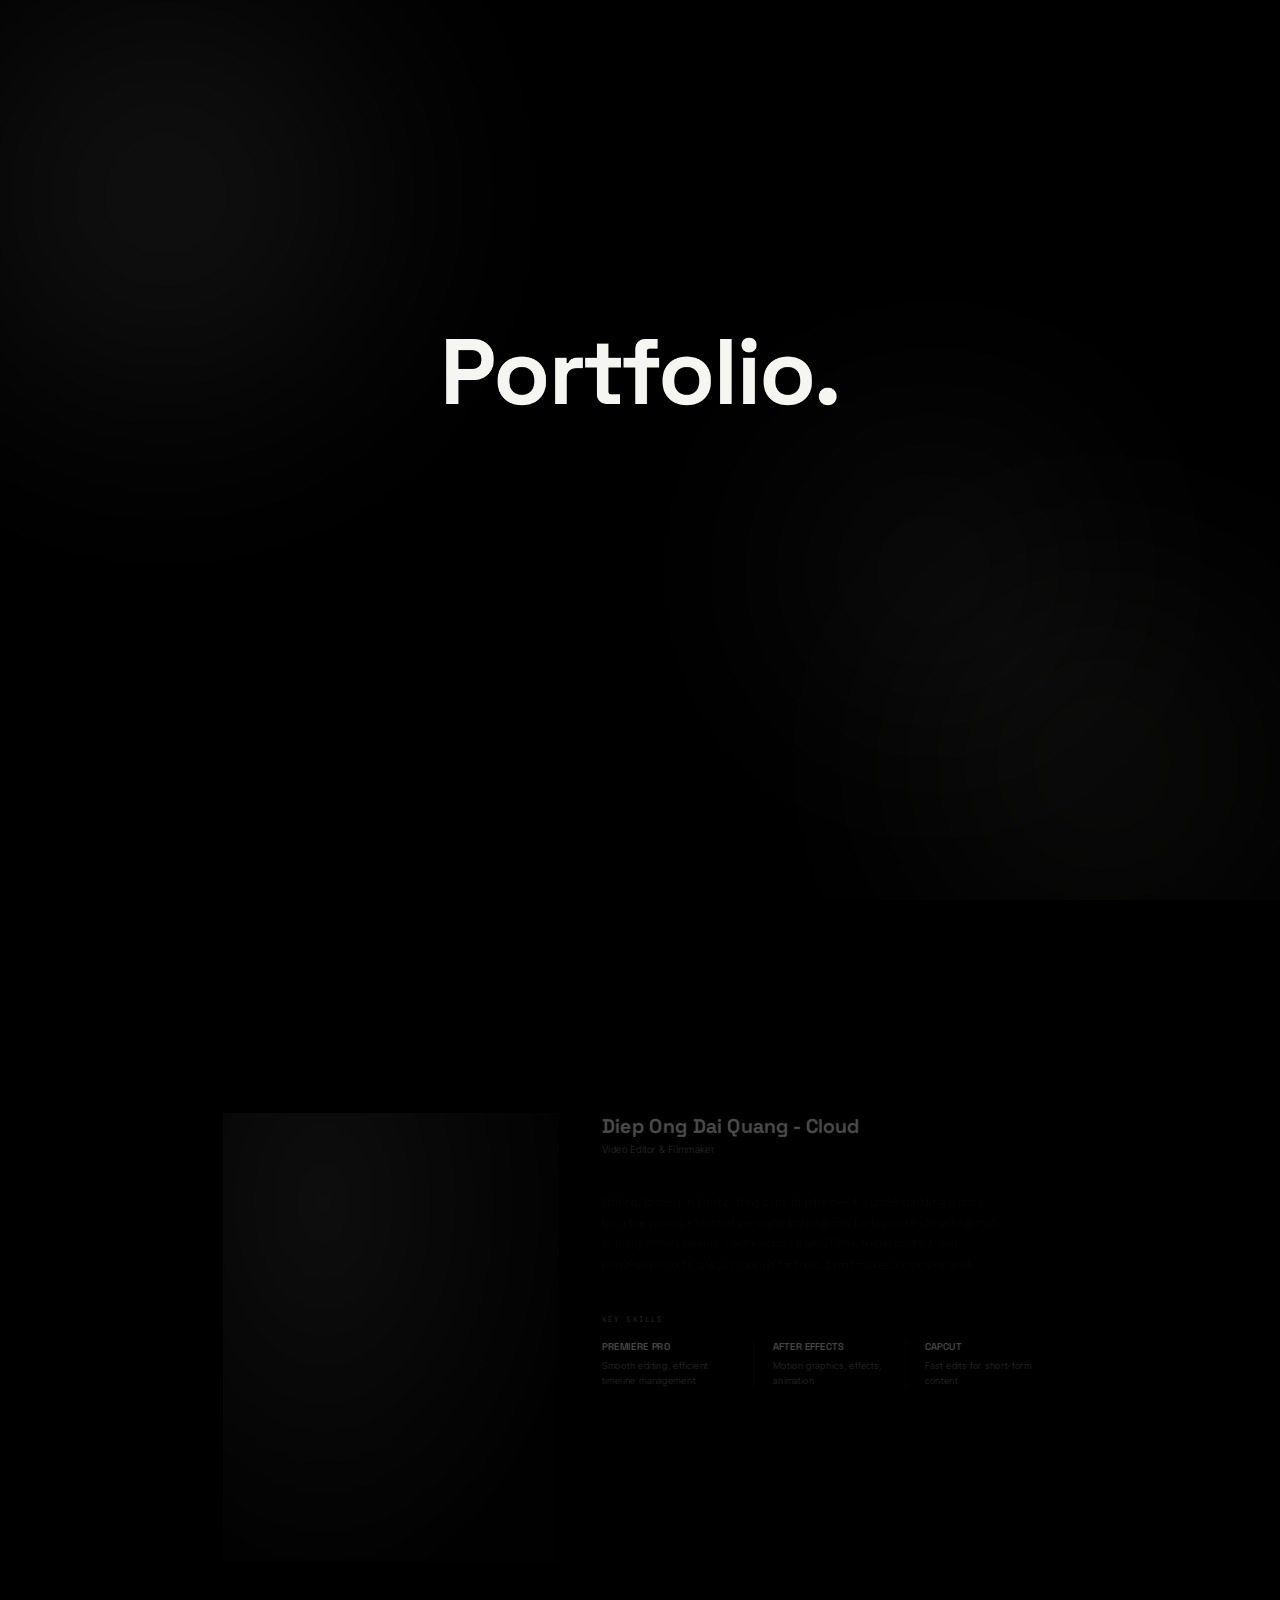
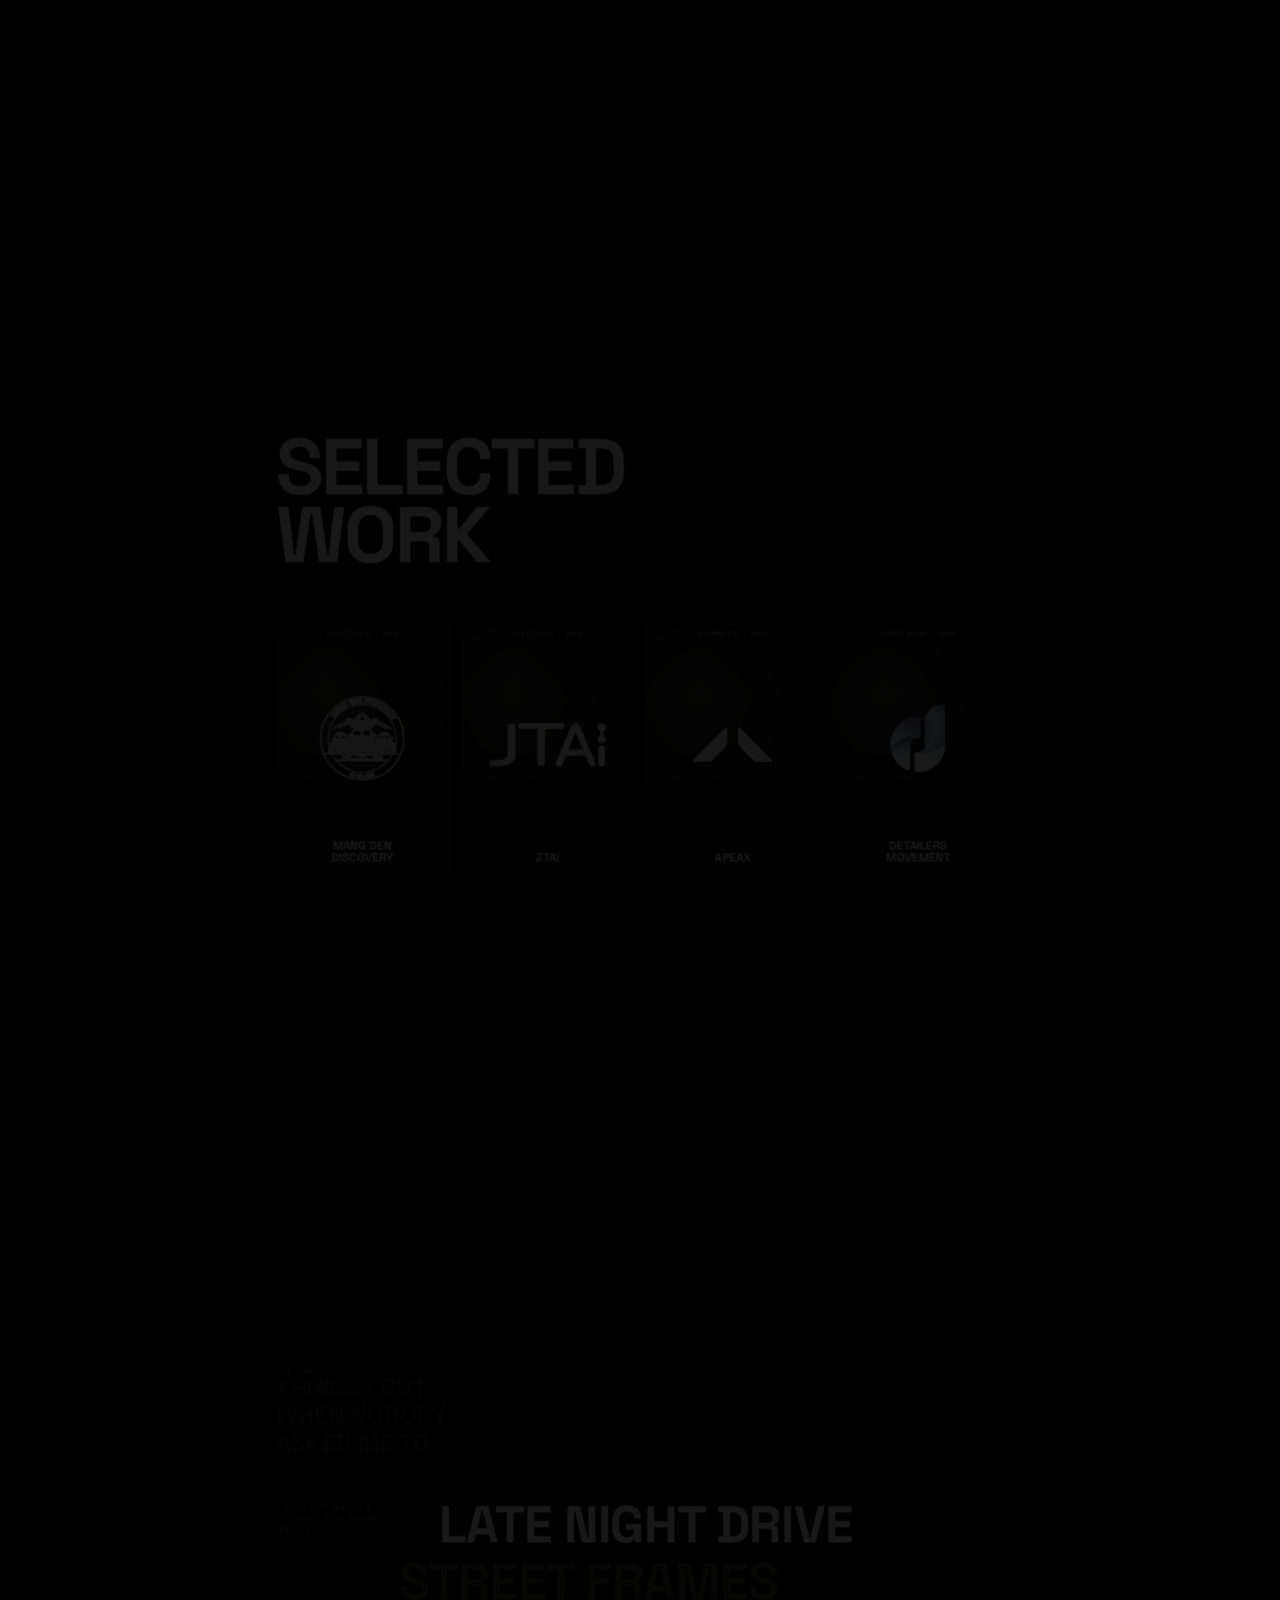
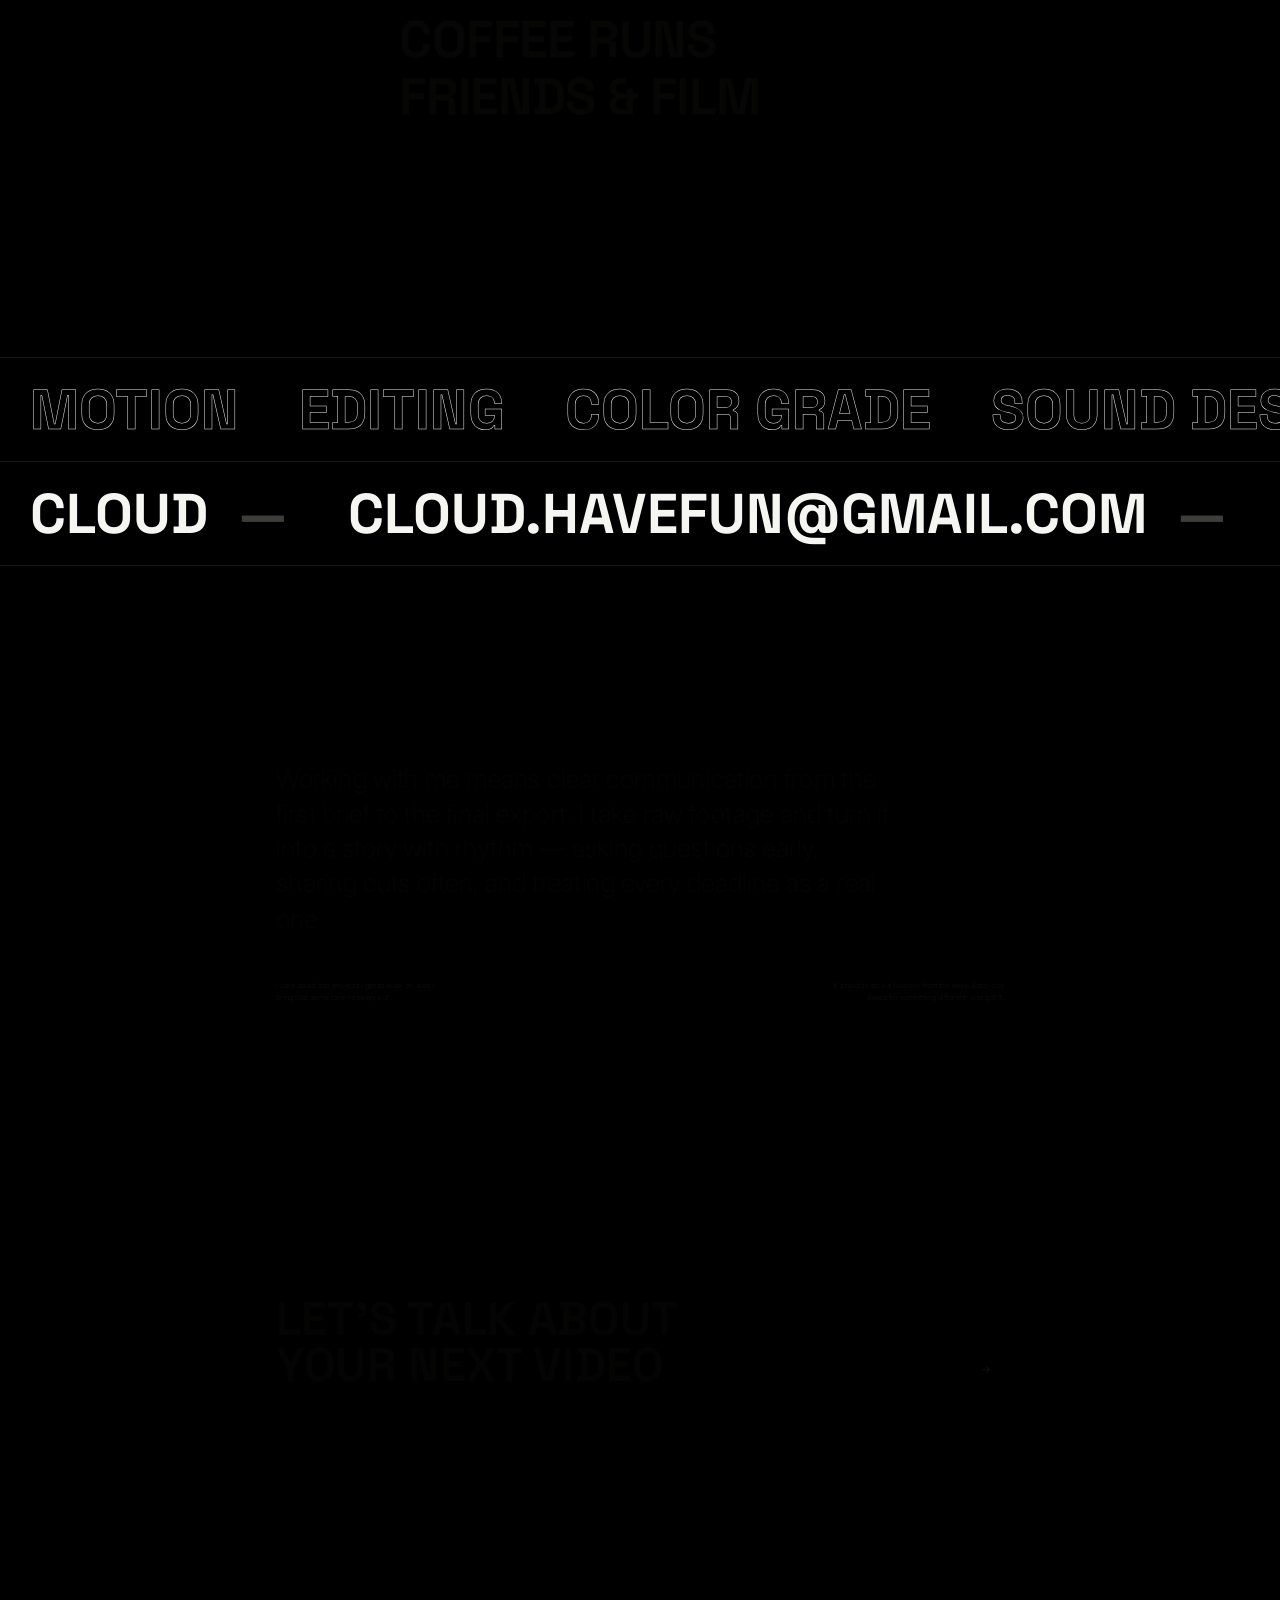
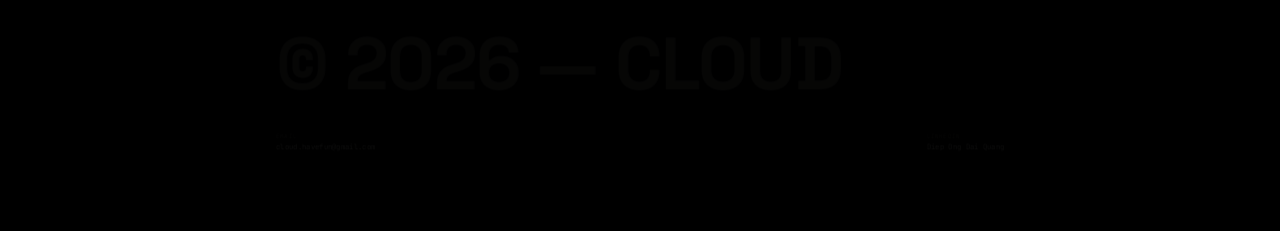
<file: index.html>
<!DOCTYPE html>
<html lang="en">
<head>
<meta charset="UTF-8">
<meta name="viewport" content="width=device-width, initial-scale=1.0">
<title>Your Name — Video Editor Portfolio</title>
<link rel="preconnect" href="https://fonts.googleapis.com">
<link rel="preconnect" href="https://fonts.gstatic.com" crossorigin>
<link href="https://fonts.googleapis.com/css2?family=Space+Grotesk:wght@400;500;600;700&family=Inter:wght@300;400;500&family=JetBrains+Mono:wght@400;500&display=swap" rel="stylesheet">
<style>
  :root{
    --bg:#000000; --bg-elev:#0d0d0c; --text:#f5f5f2; --text-dim:#8a8a86; --text-faint:#3d3d3a;
    --line:rgba(255,255,255,.1); --ease:cubic-bezier(.22,1,.36,1);
  }
  *{margin:0;padding:0;box-sizing:border-box;}
  /* KHÔNG dùng scroll-behavior:smooth ở đây — nó đánh nhau với scroll-snap khiến
     snap chập chờn, nhất là lúc vuốt ngược lên. Nút "lên đầu trang" đã tự cuộn
     mượt bằng JS nên không mất gì. */
  /* ===== Nhảy gọn từng cụm khi cuộn (cả desktop lẫn điện thoại) =====
     Muốn snap chặt tay hơn: đổi 'proximity' thành 'mandatory'. */
  html{scroll-snap-type:y proximity;scroll-padding-top:0;}
  /* scroll-snap-align được JS gắn/gỡ tuỳ section có vừa màn hình hay không */
  /* Hiệu ứng chiều sâu trục Z chỉ bật ở desktop có chuột — điện thoại giữ cuộn thường cho mượt.
     Lưu ý: transform phải đặt lên .inner chứ KHÔNG đặt lên <section>, vì vùng snap
     được tính theo hộp đã biến đổi -> đặt lên section sẽ làm điểm snap chạy lung tung. */
  @media (min-width:821px) and (pointer:fine){
    section > .inner, footer > .inner{
      transform-origin:50% 50%;
      transition:opacity .25s linear;
      backface-visibility:hidden;
    }
  }
  @media (prefers-reduced-motion: reduce){ html{scroll-snap-type:none;} }
  body{background:var(--bg);color:var(--text);font-family:'Inter',sans-serif;font-weight:300;-webkit-font-smoothing:antialiased;overflow-x:hidden;}
  .mono{font-family:'JetBrains Mono',monospace;}
  .disp{font-family:'Space Grotesk',sans-serif;}
  a{color:inherit;text-decoration:none;}
  ::selection{background:#fff;color:#000;}

  .bg-gradient{position:fixed;inset:0;z-index:0;overflow:hidden;pointer-events:none;}
  .bg-gradient span{position:absolute;border-radius:50%;filter:blur(100px);}
  .bg-gradient span:nth-child(1){width:640px;height:640px;top:-14%;left:-12%;opacity:.09;background:radial-gradient(circle, #ffffff 0%, transparent 70%);animation:float1 28s ease-in-out infinite alternate;}
  .bg-gradient span:nth-child(2){width:560px;height:560px;bottom:-16%;right:-8%;opacity:.07;background:radial-gradient(circle, #cfcfcb 0%, transparent 70%);animation:float2 34s ease-in-out infinite alternate;}
  .bg-gradient span:nth-child(3){width:460px;height:460px;top:38%;left:55%;opacity:.06;background:radial-gradient(circle, #ffffff 0%, transparent 70%);animation:float3 24s ease-in-out infinite alternate;}
  @keyframes float1{from{transform:translate(0,0) scale(1);}to{transform:translate(90px,70px) scale(1.12);}}
  @keyframes float2{from{transform:translate(0,0) scale(1);}to{transform:translate(-70px,-50px) scale(1.08);}}
  @keyframes float3{from{transform:translate(0,0) scale(1);}to{transform:translate(60px,-80px) scale(1.15);}}
  @media (prefers-reduced-motion: reduce){ .bg-gradient span{animation:none;} }

  section, header, footer{position:relative;z-index:1;}

  /* ================= Preloader ================= */
  #preloader{
    position:fixed;inset:0;z-index:200;background:#000;
    display:flex;flex-direction:column;align-items:center;justify-content:center;gap:26px;
    padding-top:104px;
    transition:opacity .7s var(--ease),visibility .7s var(--ease);
  }
  #preloader.done{opacity:0;visibility:hidden;}
  /* Lúc loading: nhấc riêng section Hero lên trên lớp preloader, nhưng giấu hết
     mọi thứ trong Hero trừ chữ "Portfolio." -> chỉ còn đúng 1 chữ nổi giữa màn đen.
     Nhờ vậy chữ lúc loading và chữ trong Hero LÀ CÙNG 1 phần tử, không thể lệch. */
  body.is-loading .hero{z-index:300;}
  body.is-loading .hero-top,
  body.is-loading .hero-tags,
  body.is-loading .hero-mid,
  body.is-loading .hero-bottom .kicker{opacity:0;}
  .hero-top,.hero-tags,.hero-mid,.hero-bottom .kicker{transition:opacity .8s var(--ease);}
  .hero-word{display:inline-block;transform-origin:50% 50%;will-change:transform;}
  .pl-bar{width:min(240px,54vw);height:1px;background:rgba(255,255,255,.16);position:relative;overflow:hidden;}
  .pl-bar::after{content:'';position:absolute;inset:0 auto 0 0;width:var(--pl,0%);background:#fff;transition:width .2s linear;}
  .pl-pct{font-family:'JetBrains Mono',monospace;font-size:11px;letter-spacing:.15em;color:var(--text-dim);}

  /* ================= Con trỏ chuột tuỳ biến =================
     Chỉ bật trên máy có chuột thật. Điện thoại/màn cảm ứng giữ nguyên như cũ,
     không dính gì tới đoạn này. */
  /* mặc định ẩn hẳn — chỉ máy có chuột thật mới bật lên ở khối dưới */
  #cur-ring,#cur-dot{display:none;}
  @media (hover:hover) and (pointer:fine){
    body{cursor:none;}
    a,button,.poster,.fun-item,input,textarea,select{cursor:none;}
    /* Lúc mở popup video thì trả lại chuột thật: chuột không di chuyển được
       "bên trong" iframe YouTube nên con trỏ tự vẽ sẽ đứng hình ở mép. */
    body.modal-open, body.modal-open a, body.modal-open button{cursor:auto;}
    body.modal-open #cur-ring, body.modal-open #cur-dot{opacity:0 !important;}

    #cur-ring,#cur-dot{
      display:block;position:fixed;top:0;left:0;z-index:210;pointer-events:none;border-radius:50%;
      opacity:0;will-change:transform;
    }
    body.cur-on #cur-ring, body.cur-on #cur-dot{opacity:1;}
    #cur-dot{
      width:5px;height:5px;margin:-2.5px 0 0 -2.5px;background:#fff;
      transition:opacity .25s var(--ease),transform .25s var(--ease);
    }
    #cur-ring{
      display:flex;width:36px;height:36px;margin:-18px 0 0 -18px;
      border:1px solid rgba(255,255,255,.5);background:rgba(255,255,255,.03);
      display:flex;align-items:center;justify-content:center;text-align:center;
      transition:width .42s var(--ease),height .42s var(--ease),margin .42s var(--ease),
                 background-color .42s var(--ease),border-color .42s var(--ease),opacity .3s var(--ease);
    }
    #cur-label{
      font-family:'JetBrains Mono',monospace;font-size:9px;letter-spacing:.14em;
      text-transform:uppercase;color:#fff;line-height:1.5;white-space:nowrap;
      opacity:0;transform:scale(.8);
      transition:opacity .3s var(--ease),transform .3s var(--ease);
    }
    #cur-ring.has-label #cur-label{opacity:1;transform:scale(1);}

    /* nhắc "cuộn xuống" lúc còn ở màn hình đầu */
    #cur-ring.is-hint{width:78px;height:78px;margin:-39px 0 0 -39px;border-color:rgba(255,255,255,.32);}
    #cur-dot.hide-dot{opacity:0 !important;}
    /* rê vào thẻ dự án — ăn luôn màu của dự án đó */
    #cur-ring.is-view{
      width:86px;height:86px;margin:-43px 0 0 -43px;
      border-color:transparent;background:var(--cur-tint,rgba(255,255,255,.14));
      -webkit-backdrop-filter:blur(1px);backdrop-filter:blur(1px);
    }
    /* rê vào clip For Fun */
    #cur-ring.is-play{width:74px;height:74px;margin:-37px 0 0 -37px;background:rgba(255,255,255,.12);border-color:rgba(255,255,255,.3);}
    /* rê vào link/nút thường */
    #cur-ring.is-link{width:56px;height:56px;margin:-28px 0 0 -28px;border-color:rgba(255,255,255,.75);}
    /* đang bấm chuột */
    #cur-dot.is-down{transform:scale(2.2);}
  }
  @media (prefers-reduced-motion: reduce){
    #cur-ring,#cur-dot{display:none;}
    body{cursor:auto;}
  }

  /* ================= Chữ sáng dần theo nhịp cuộn =================
     Mỗi chữ mờ sẵn, sáng dần lên khi trôi từ đáy màn hình lên trên —
     người xem cuộn tới đâu chữ ăn theo tới đó. */
  .rt .w{opacity:.16;transition:opacity .25s linear;}
  @media (prefers-reduced-motion: reduce){ .rt .w{opacity:1 !important;transition:none;} }

  /* ================= Thanh tiến trình cuộn trang ================= */
  #scroll-progress{position:fixed;top:0;left:0;height:1.5px;width:var(--sp,0%);background:#fff;z-index:60;transition:width .1s linear;}

  /* ================= Overlay chuyển trang (fade) ================= */
  #page-fade{
    position:fixed;inset:0;z-index:190;pointer-events:none;
    background-color:#000000;
    opacity:0;
    transition:opacity .55s ease, background-color .45s ease;
  }
  #page-fade.cover{opacity:1;}
  @media (prefers-reduced-motion: reduce){ #page-fade{transition:none;} }

  /* ================= Popup xem video ================= */
  #videoModal{
    position:fixed;inset:0;z-index:180;
    background:rgba(0,0,0,.9);-webkit-backdrop-filter:blur(8px);backdrop-filter:blur(8px);
    display:flex;align-items:center;justify-content:center;padding:40px 24px;
    opacity:0;visibility:hidden;transition:opacity .4s var(--ease),visibility .4s var(--ease);
  }
  #videoModal.show{opacity:1;visibility:visible;}
  .vm-box{width:min(1080px,100%);transform:scale(.96);transition:transform .45s var(--ease);}
  #videoModal.show .vm-box{transform:scale(1);}
  .vm-head{display:flex;justify-content:space-between;align-items:baseline;gap:20px;margin-bottom:14px;}
  .vm-title{font-family:'Space Grotesk',sans-serif;font-weight:700;font-size:clamp(16px,2.2vw,24px);text-transform:uppercase;}
  .vm-close{
    background:none;border:1px solid var(--line);color:var(--text);
    width:40px;height:40px;border-radius:50%;flex-shrink:0;cursor:pointer;font-size:15px;
    display:flex;align-items:center;justify-content:center;
    transition:background .25s var(--ease),color .25s var(--ease),border-color .25s var(--ease);
  }
  .vm-close:hover{background:#fff;color:#000;border-color:#fff;}
  .vm-stage{position:relative;width:100%;aspect-ratio:16/9;background:#0a0a0a;border:1px solid var(--line);overflow:hidden;}
  .vm-stage iframe{position:absolute;inset:0;width:100%;height:100%;border:0;}
  .vm-empty{
    position:absolute;inset:0;display:none;align-items:center;justify-content:center;text-align:center;padding:24px;
    font-family:'JetBrains Mono',monospace;font-size:12px;letter-spacing:.06em;color:var(--text-dim);line-height:1.8;
  }
  @media (max-width:640px){ #videoModal{padding:24px 16px;} }

  .reveal{opacity:0;transform:translateY(28px);transition:opacity .9s var(--ease),transform .9s var(--ease);}
  .reveal.in{opacity:1;transform:translateY(0);}

  .tex{background:radial-gradient(ellipse at 30% 20%, #302f2d 0%, #171716 45%, #050504 80%);}
  .tex.alt{background:radial-gradient(ellipse at 70% 60%, #2b2a27 0%, #131211 50%, #050504 85%);}

  section{padding:120px 40px;}
  .inner{max-width:1180px;margin:0 auto;}
  .eyebrow{font-family:'JetBrains Mono',monospace;font-size:11px;color:var(--text-dim);letter-spacing:.15em;text-transform:uppercase;}

  /* ===== 1. HERO ===== */
  .hero{position:relative;min-height:100vh;display:flex;flex-direction:column;justify-content:space-between;padding:120px 40px 60px;}
  .hero-top{display:flex;justify-content:space-between;align-items:flex-start;font-family:'Inter',sans-serif;font-size:14px;color:var(--text);}
  .hero-top-l{line-height:1.6;}
  .hero-tags{position:absolute;top:120px;right:40px;display:flex;flex-direction:column;gap:6px;text-align:right;font-size:14px;}
  .hero-mid{font-size:16px;}
  .hero-mid b{font-weight:600;}
  .hero-bottom .kicker{font-size:15px;color:var(--text);margin-bottom:4px;}
  .hero-big{font-family:'Space Grotesk',sans-serif;font-weight:700;font-size:clamp(64px,13vw,160px);line-height:.95;letter-spacing:-.02em;}
  @media (max-width:720px){
    /* Mobile: hai cụm nhỏ (năm + tag kỹ năng) ghim hai góc trên,
       toàn bộ tên + chữ Portfolio dồn xuống đáy -> không còn mảng đen trống giữa màn. */
    .hero{min-height:100svh;padding:84px 22px 44px;justify-content:flex-end;gap:0;}
    .hero-top{position:absolute;top:84px;left:22px;flex-direction:column;gap:0;}
    .hero-top-l{font-size:12.5px;color:var(--text-dim);line-height:1.55;}
    .hero-tags{
      position:absolute;top:84px;right:22px;
      display:flex;flex-direction:column;gap:5px;text-align:right;
      font-family:'JetBrains Mono',monospace;font-size:9.5px;
      letter-spacing:.08em;color:var(--text-dim);line-height:1.5;
    }
    .hero-mid{margin-top:0;font-size:17px;}
    .hero-bottom{margin-top:12px;}
    .hero-bottom .kicker{font-size:13.5px;color:var(--text-dim);}
    .hero-big{font-size:clamp(52px,16vw,88px);letter-spacing:-.03em;}
  }

  /* ===== 2. ABOUT ===== */
  .about-grid{display:grid;grid-template-columns:.85fr 1.15fr;gap:60px;align-items:start;}
  .about-photo{aspect-ratio:3/4;overflow:hidden;position:relative;}
  .about-photo .tex{position:absolute;inset:0;filter:grayscale(1);}
  .about-name{font-family:'Space Grotesk',sans-serif;font-weight:700;font-size:28px;}
  .about-role{font-size:14px;color:var(--text-dim);margin-top:6px;}
  .about-contact{margin-top:18px;font-family:'JetBrains Mono',monospace;font-size:13px;color:var(--text-dim);display:flex;gap:22px;flex-wrap:wrap;}
  .about-bio{margin-top:34px;font-size:16px;line-height:1.85;color:var(--text-dim);max-width:56ch;}
  .about-skills{margin-top:56px;}
  .skills-row{display:grid;grid-template-columns:repeat(3,1fr);margin-top:22px;}
  .skills-row .sk{padding:0 26px;border-left:1px solid var(--line);}
  .skills-row .sk:first-child{padding-left:0;border-left:none;}
  .sk-name{font-family:'Space Grotesk',sans-serif;font-weight:600;font-size:14px;text-transform:uppercase;margin-bottom:8px;}
  .sk-desc{font-size:13px;color:var(--text-dim);line-height:1.6;}
  @media (max-width:820px){
    .about-grid{grid-template-columns:1fr;gap:36px;}
    .about-photo{max-width:280px;}
    .skills-row{grid-template-columns:1fr;gap:20px;}
    .skills-row .sk{border-left:none;padding-left:0;border-top:1px solid var(--line);padding-top:16px;}
    .skills-row .sk:first-child{border-top:none;padding-top:0;}
  }

  /* ===== 3. PROJECTS — bố cục lệch nhịp, không đóng khung đều ===== */
  .proj-head{display:flex;align-items:flex-start;gap:26px;flex-wrap:wrap;margin-bottom:80px;}
  .proj-head h2{
    font-family:'Space Grotesk',sans-serif;font-weight:700;
    font-size:clamp(52px,10vw,132px);line-height:.86;letter-spacing:-.035em;text-transform:uppercase;
  }
  .proj-head .sub{
    font-family:'Space Grotesk',sans-serif;font-weight:600;font-size:clamp(13px,1.4vw,17px);
    line-height:1.25;text-transform:uppercase;color:var(--text-dim);max-width:16ch;padding-top:.55em;
  }

  /* Dãy poster đứng cạnh nhau như đang lựa menu.
     Lúc nghỉ: nền tối, logo dựng thành khối 3D đứng yên.
     Rê chuột: nền đổ gradient đúng màu brand của dự án + logo xoay nhẹ + thẻ phát sáng.
     Mọi màu (gradient / glow / màu chữ / màu logo) khai báo bằng biến CSS ngay
     trên từng thẻ <a class="poster"> — muốn đổi màu dự án nào thì sửa đúng chỗ đó. */
  .proj-grid{display:grid;grid-template-columns:repeat(4,1fr);gap:20px;}
  .poster{
    position:relative;display:flex;flex-direction:column;aspect-ratio:2/3;
    background:#0f0f0e;border:1px solid var(--line);isolation:isolate;
    transition:transform .55s var(--ease),border-color .55s var(--ease);
  }

  /* --- Lớp nền tối mặc định --- */
  .poster-media{position:absolute;inset:0;overflow:hidden;z-index:0;}
  .poster-media .tex, .poster-media img{
    position:absolute;inset:0;width:100%;height:100%;object-fit:cover;
    transition:transform 1.2s var(--ease);
  }
  .poster-media::after{
    content:'';position:absolute;inset:0;
    background:linear-gradient(to bottom, rgba(0,0,0,.5) 0%, rgba(0,0,0,0) 30%, rgba(0,0,0,0) 50%, rgba(0,0,0,.8) 100%);
  }
  /* --- Lớp gradient màu brand, chỉ hiện khi rê chuột ---
     Nền là lớp linear tĩnh; 2 quầng sáng (.pg-blob) trôi qua lại bên trong nên
     màu trong thẻ luôn động nhè nhẹ. Lớp phủ ::after giữ chữ ở đáy còn đọc được. */
  .poster-grad{
    position:absolute;inset:0;z-index:1;overflow:hidden;
    background:var(--grad-base);
    opacity:0;transition:opacity .6s var(--ease);
  }
  .pg-blob{
    position:absolute;left:-38%;right:-38%;bottom:-52%;height:132%;
    border-radius:50%;
    will-change:transform;
    animation-duration:11s;animation-timing-function:ease-in-out;
    animation-iteration-count:infinite;animation-direction:alternate;
    animation-play-state:paused;
  }
  .pg-blob.a{background:var(--blobA);animation-name:blobA;}
  .pg-blob.b{background:var(--blobB);opacity:.8;animation-name:blobB;animation-duration:15s;}
  @keyframes blobA{
    0%  {transform:translate3d(-7%,5%,0) scale(1);}
    100%{transform:translate3d(8%,-7%,0) scale(1.16);}
  }
  @keyframes blobB{
    0%  {transform:translate3d(10%,7%,0) scale(1.12);}
    100%{transform:translate3d(-9%,-4%,0) scale(.92);}
  }
  .poster-grad::after{
    content:'';position:absolute;inset:0;background:var(--scrim);
  }

  /* --- Viền sáng: một bánh xe màu quay tròn, bị che chỉ chừa đúng 1px mép thẻ ---
     Cố tình KHÔNG animate conic-gradient bằng @property: cách đó bắt trình duyệt
     vẽ lại cả mảng gradient mỗi khung hình (đo thử tụt gần một nửa fps).
     Ở đây gradient đứng yên, chỉ xoay bằng transform -> chạy trên GPU, gần như free. */
  .poster-ring{
    position:absolute;inset:-1px;z-index:5;pointer-events:none;padding:1px;overflow:hidden;
    -webkit-mask:linear-gradient(#000 0 0) content-box, linear-gradient(#000 0 0);
    -webkit-mask-composite:xor;
            mask:linear-gradient(#000 0 0) content-box, linear-gradient(#000 0 0);
            mask-composite:exclude;
    opacity:0;transition:opacity .55s var(--ease);
  }
  .poster-ring i{
    position:absolute;top:50%;left:50%;width:210%;height:210%;
    background:conic-gradient(var(--glowA),var(--glowB),var(--glowA),var(--glowB),var(--glowA));
    transform:translate(-50%,-50%);will-change:transform;
    animation:ringSpin 7s linear infinite;animation-play-state:paused;
  }
  @keyframes ringSpin{
    from{transform:translate(-50%,-50%) rotate(0deg);}
    to  {transform:translate(-50%,-50%) rotate(360deg);}
  }

  /* --- Quầng sáng toả ra ngoài thẻ (tĩnh — phần chuyển động đã do vòng viền lo) --- */
  .poster::after{
    content:'';position:absolute;inset:-1px;z-index:4;pointer-events:none;
    opacity:0;transition:opacity .55s var(--ease);
    box-shadow:0 22px 62px -22px var(--glowA),0 0 52px -14px var(--glowB);
  }

  /* --- Nội dung xếp dọc: nhãn trên, logo giữa, tên + thông tin dưới --- */
  .poster-kicker{
    position:relative;z-index:3;padding:18px 14px 0;text-align:center;
    font-family:'JetBrains Mono',monospace;font-size:9px;letter-spacing:.16em;
    text-transform:uppercase;color:rgba(255,255,255,.72);
    transition:color .5s var(--ease);
  }
  .poster-stage{
    position:relative;z-index:3;flex:1;min-height:0;overflow:hidden;
    display:flex;align-items:center;justify-content:center;padding:14px 20px;
    perspective:820px;
  }

  /* Khối logo 3D: JS nhân bản logo thành nhiều lớp sát nhau (0.9px/lớp) để
     nhìn như một khối đặc chứ không phải mấy tấm rời rạc. */
  .logo3d{
    position:relative;width:min(var(--logo-w,160px),86%);
    transform-style:preserve-3d;will-change:transform;
  }
  .logo3d .logo-layer{position:absolute;inset:0;}
  .logo3d .logo-layer:first-child{position:relative;}
  .logo3d .logo-layer > svg, .logo3d .logo-layer > img{
    display:block;width:100%;height:auto;
    /* --b: độ tối dần của các lớp phía sau -> tạo cảm giác thành khối có bề dày */
    filter:var(--logo-f,saturate(1) brightness(1)) brightness(var(--b,1));
    transition:filter .55s var(--ease);
  }
  /* Logo 1 màu phẳng (Apeax, JTAI) đổi màu theo nền; DMI giữ nguyên gradient gốc */
  .logo3d[data-flat] .logo-layer svg path{fill:var(--logo-c,#f2f2ef);transition:fill .55s var(--ease);}

  .poster-body{position:relative;z-index:3;padding:0 14px 20px;text-align:center;}
  .poster-name{
    font-family:'Space Grotesk',sans-serif;font-weight:700;text-transform:uppercase;
    font-size:clamp(14px,1.5vw,25px);letter-spacing:-.01em;line-height:1.05;color:#fff;
    transition:color .5s var(--ease);
  }

  /* Khối thông tin mở ra khi rê chuột — đẩy logo thu lại phía trên cho gọn */
  .poster-reveal{
    max-height:0;opacity:0;overflow:hidden;margin-top:0;text-align:left;
    transition:max-height .6s var(--ease),opacity .45s var(--ease),margin-top .6s var(--ease);
  }
  .pi-row{display:flex;gap:10px;justify-content:space-between;align-items:baseline;margin-bottom:7px;}
  .pi-k{
    flex:0 0 auto;font-family:'JetBrains Mono',monospace;font-size:8px;letter-spacing:.15em;
    text-transform:uppercase;color:var(--ink-dim);white-space:nowrap;
  }
  .pi-v{flex:1;text-align:right;font-size:11px;line-height:1.4;color:var(--ink);}
  .pi-desc{display:block;font-size:10.5px;line-height:1.5;color:var(--ink-dim);text-align:left;margin-top:6px;}
  .pi-go{
    margin-top:11px;padding-top:9px;border-top:1px solid var(--ink-line);
    font-family:'JetBrains Mono',monospace;font-size:9px;letter-spacing:.14em;text-transform:uppercase;
    display:flex;justify-content:space-between;align-items:center;gap:8px;color:var(--ink);
  }

  /* --- Trạng thái rê chuột (chỉ máy có chuột thật) --- */
  @media (hover:hover) and (pointer:fine){
    .poster:hover{transform:translateY(-8px);border-color:transparent;}
    .poster:hover::after{opacity:1;}
    .poster:hover .poster-ring{opacity:1;}
    .poster:hover .poster-ring i{animation-play-state:running;}
    .poster:hover .poster-grad{opacity:1;}
    .poster:hover .pg-blob{animation-play-state:running;}
    .poster:hover .poster-media .tex, .poster:hover .poster-media img{transform:scale(1.06);}
    .poster:hover .poster-kicker{color:var(--ink-dim);}
    .poster:hover .poster-name{color:var(--ink);}
    .poster:hover .poster-reveal{max-height:240px;opacity:1;margin-top:14px;}
    .poster:hover .logo3d{--logo-c:var(--logo-ch,#0b1014);}
    .poster:hover .logo-layer > svg, .poster:hover .logo-layer > img{
      filter:var(--logo-fh,saturate(1) brightness(1)) brightness(var(--b,1));
    }
  }

  /* Điện thoại không có chuột để rê -> giấu khối thông tin, đưa tools ra ngoài đọc thẳng */
  .poster-meta{display:none;}
  @media (max-width:820px){
    .proj-head{margin-bottom:46px;}
    .proj-grid{grid-template-columns:repeat(2,1fr);gap:26px 14px;}
    .poster{aspect-ratio:2/2.7;}
    .poster-reveal{display:none;}
    .poster-stage{padding:10px 16px;}
    .logo3d{width:min(var(--logo-w,160px),74%);}
    .poster-name{font-size:clamp(13px,3.6vw,19px);}
    .poster-body{padding-bottom:16px;}
    .poster-meta{
      display:block;margin-top:10px;
      font-family:'JetBrains Mono',monospace;font-size:9.5px;letter-spacing:.07em;
      color:var(--text-dim);line-height:1.65;text-transform:uppercase;
    }
  }
  @media (max-width:400px){
    .proj-grid{grid-template-columns:1fr;gap:30px;}
    .poster{aspect-ratio:2/2.5;}
    .logo3d{width:min(var(--logo-w,160px),56%);}
  }
  @media (prefers-reduced-motion: reduce){ .poster-ring i,.pg-blob{animation:none;} }

  /* ===== 4. FOR FUN — chữ khổng lồ xếp chồng, không kẻ khung ===== */
  .fun-intro{
    font-family:'Space Grotesk',sans-serif;font-weight:700;
    font-size:clamp(22px,3.4vw,40px);line-height:1.1;text-transform:uppercase;max-width:20ch;margin-bottom:64px;
  }
  .fun-wrap{position:relative;display:grid;grid-template-columns:170px 1fr;gap:0 30px;align-items:start;}
  .fun-side{
    font-family:'JetBrains Mono',monospace;font-size:10px;letter-spacing:.1em;
    text-transform:uppercase;color:var(--text-dim);line-height:1.7;padding-top:.9em;min-height:38px;
  }
  .fun-list{position:relative;z-index:2;}
  .fun-item{display:block;cursor:pointer;padding:2px 0;}
  .fun-title{
    font-family:'Space Grotesk',sans-serif;font-weight:700;
    font-size:clamp(34px,6.6vw,84px);line-height:1.06;letter-spacing:-.02em;text-transform:uppercase;
    color:var(--text-faint);
    transition:color .45s var(--ease),transform .45s var(--ease);
    display:inline-block;
  }
  .fun-item.active .fun-title{color:var(--text);transform:translateX(clamp(20px,5vw,90px));}
  /* Khung xem trước cố định — chỉ dùng cho màn cảm ứng (chạm lần 1 hiện ra).
     Máy có chuột thì dùng ảnh bay theo con trỏ ở dưới, khung này ẩn đi. */
  .fun-preview{
    position:absolute;top:50%;right:0;transform:translateY(-50%);
    width:min(30vw,290px);aspect-ratio:16/10;z-index:1;pointer-events:none;overflow:hidden;
  }
  .fun-preview .tex{position:absolute;inset:0;opacity:0;transition:opacity .5s var(--ease);}
  .fun-preview .tex.show{opacity:1;}
  .fun-preview img{
    position:absolute;inset:0;width:100%;height:100%;object-fit:cover;
    opacity:0;transition:opacity .5s var(--ease);
  }
  .fun-preview img.show{opacity:1;}
  @media (hover:hover) and (pointer:fine){ .fun-preview{display:none;} }

  @media (max-width:820px){
    .fun-intro{margin-bottom:38px;}
    .fun-wrap{grid-template-columns:1fr;gap:22px;}
    .fun-side{padding-top:0;min-height:0;}
    .fun-preview{position:relative;top:auto;right:auto;transform:none;width:100%;max-width:320px;margin-top:26px;}
    .fun-item.active .fun-title{transform:translateX(14px);}
  }

  /* ===== Ảnh xem trước bay theo con trỏ (chỉ máy có chuột) ===== */
  #funFloat{display:none;}
  @media (hover:hover) and (pointer:fine){
    #funFloat{
      display:block;position:fixed;top:0;left:0;z-index:209;pointer-events:none;
      width:min(24vw,300px);aspect-ratio:16/10;overflow:hidden;
      border:1px solid rgba(255,255,255,.14);
      opacity:0;transition:opacity .35s var(--ease);will-change:transform;
      box-shadow:0 26px 70px -26px rgba(0,0,0,.9);
    }
    body.fun-float #funFloat{opacity:1;}
    /* ảnh thay chỗ con trỏ luôn -> giấu vòng tròn cho đỡ rối, giữ lại chấm nhỏ */
    body.fun-float #cur-ring{opacity:0 !important;}

    #funFloat .ff-media{position:absolute;inset:0;background:#0f0f0e;}
    #funFloat .ff-media .tex{position:absolute;inset:0;}
    #funFloat .ff-media img{
      position:absolute;inset:0;width:100%;height:100%;object-fit:cover;
      opacity:0;transition:opacity .3s var(--ease);
    }
    #funFloat .ff-media img.show{opacity:1;}
    #funFloat .ff-swap{opacity:0;transition:opacity .22s var(--ease);}
    #funFloat .ff-swap.on{opacity:1;}
    #funFloat .ff-badge{
      position:absolute;left:12px;bottom:11px;z-index:3;
      font-family:'JetBrains Mono',monospace;font-size:9px;letter-spacing:.16em;text-transform:uppercase;
      color:#fff;background:rgba(0,0,0,.42);backdrop-filter:blur(3px);
      padding:5px 9px;border:1px solid rgba(255,255,255,.22);
    }
  }

  /* ===== Màn cảm ứng: chạm lần 1 bật hiệu ứng, chạm lần 2 mới đi tiếp ===== */
  @media (hover:none), (pointer:coarse){
    .poster.armed{transform:translateY(-6px);border-color:transparent;}
    .poster.armed::after{opacity:1;}
    .poster.armed .poster-ring{opacity:1;}
    .poster.armed .poster-ring i{animation-play-state:running;}
    .poster.armed .poster-grad{opacity:1;}
    .poster.armed .pg-blob{animation-play-state:running;}
    .poster.armed .poster-kicker{color:var(--ink-dim);}
    .poster.armed .poster-name{color:var(--ink);}
    .poster.armed .poster-meta{opacity:0;transition:opacity .3s var(--ease);}
    .poster.armed .poster-reveal{display:block;max-height:280px;opacity:1;margin-top:14px;}
    .poster.armed .logo3d{--logo-c:var(--logo-ch,#0b1014);}
    .poster.armed .logo-layer > svg, .poster.armed .logo-layer > img{
      filter:var(--logo-fh,saturate(1) brightness(1)) brightness(var(--b,1));
    }
    /* gợi ý nhỏ cho biết còn một lần chạm nữa */
    .poster.armed .pi-go span:first-child::after{content:'\00a0\2014\00a0tap again';}
  }

  /* ===== 5. MARQUEE (stroke + fill) ===== */
  .marquee-band{width:100%;overflow:hidden;padding:16px 0;border-top:1px solid var(--line);border-bottom:1px solid var(--line);}
  .marquee-track{display:flex;width:max-content;}
  .marquee-track span{display:inline-flex;align-items:center;font-family:'Space Grotesk',sans-serif;font-weight:700;font-size:clamp(26px,5vw,56px);text-transform:uppercase;white-space:nowrap;padding:0 30px;}
  .mq-stroke .marquee-track{animation:mq-l 26s linear infinite;}
  .mq-stroke .marquee-track span{color:transparent;-webkit-text-stroke:0.5px var(--text);}
  .mq-fill{border-top:none;}
  .mq-fill .marquee-track{animation:mq-r 30s linear infinite;}
  .mq-fill .marquee-track span{color:var(--text);}
  .mq-fill .marquee-track span::after{content:'—';margin-left:30px;color:var(--text-faint);-webkit-text-stroke:0;}
  @keyframes mq-l{from{transform:translateX(0);}to{transform:translateX(-50%);}}
  @keyframes mq-r{from{transform:translateX(-50%);}to{transform:translateX(0);}}
  @media (prefers-reduced-motion: reduce){ .marquee-track{animation:none !important;} }

  /* ===== 6. STATEMENT ===== */
  .statement{padding-bottom:60px;}
  .statement-text{font-family:'Inter',sans-serif;font-weight:300;font-size:clamp(24px,3.6vw,42px);line-height:1.35;max-width:1000px;}
  .statement-foot{display:flex;justify-content:space-between;margin-top:70px;font-size:12px;color:var(--text-dim);line-height:1.6;gap:30px;}
  .statement-foot div{max-width:280px;}
  .statement-foot div:last-child{text-align:right;}
  @media (max-width:720px){ .statement-foot{flex-direction:column;gap:14px;} .statement-foot div:last-child{text-align:left;} }

  /* ===== 7. CTA + FOOTER ===== */
  .cta{padding-bottom:60px;}
  .cta-inner{display:flex;justify-content:space-between;align-items:flex-end;border-bottom:1px solid var(--line);padding-bottom:50px;}
  .cta-headline{font-family:'Space Grotesk',sans-serif;font-weight:700;font-size:clamp(34px,6.4vw,76px);line-height:.98;text-transform:uppercase;max-width:820px;}
  .cta-arrow{width:60px;height:60px;border:1px solid var(--line);border-radius:50%;display:flex;align-items:center;justify-content:center;flex-shrink:0;transition:background .3s var(--ease),transform .3s var(--ease);}
  .cta-arrow:hover{background:#fff;transform:scale(1.06) rotate(45deg);}
  .cta-arrow svg{width:20px;height:20px;stroke:var(--text);}
  .cta-arrow:hover svg{stroke:#000;}
  .cta-mail{margin-top:28px;font-family:'JetBrains Mono',monospace;font-size:14px;color:var(--text-dim);}
  .cta-mail a{border-bottom:1px solid var(--line);transition:color .3s var(--ease),border-color .3s var(--ease);}
  .cta-mail a:hover{color:var(--text);border-color:var(--text);}
  @media (max-width:720px){ .cta-inner{flex-direction:column;align-items:flex-start;gap:26px;} }

  footer{padding:70px 40px 40px;}
  .foot-water{font-family:'Space Grotesk',sans-serif;font-weight:700;font-size:clamp(40px,10vw,120px);color:var(--text-faint);line-height:1;letter-spacing:-.02em;}
  .foot-bottom{display:flex;justify-content:space-between;flex-wrap:wrap;gap:26px;margin-top:50px;font-family:'JetBrains Mono',monospace;font-size:12px;color:var(--text-dim);}
  .foot-bottom .col{display:flex;flex-direction:column;gap:4px;}
  .foot-bottom .col .k{color:var(--text-faint);text-transform:uppercase;letter-spacing:.08em;font-size:10px;}
  .foot-social{display:flex;gap:16px;}
  .foot-social a{width:34px;height:34px;border:1px solid var(--line);border-radius:50%;display:flex;align-items:center;justify-content:center;font-size:11px;transition:border-color .3s var(--ease),color .3s var(--ease);}
  .foot-social a:hover{border-color:var(--text);}
  .scroll-top{position:fixed;bottom:24px;right:24px;width:48px;height:48px;border-radius:50%;background:#fff;color:#000;display:flex;align-items:center;justify-content:center;z-index:50;cursor:pointer;opacity:0;pointer-events:none;transition:opacity .3s var(--ease);}
  .scroll-top.show{opacity:1;pointer-events:auto;}
</style>
</head>
<body>

<div id="preloader">
  <div class="pl-bar"></div>
  <div class="pl-pct">0%</div>
</div>

<div id="scroll-progress"></div>
<div id="page-fade"></div>

<div class="bg-gradient"><span></span><span></span><span></span></div>

<!-- 1. HERO -->
<section class="hero">
  <div class="hero-top">
    <div class="hero-top-l">
      <div>2023 – 2026</div>
      <div>Video Portfolio</div>
    </div>
  </div>
  <div class="hero-tags">
    <div>VIDEO EDITING</div>
    <div>COLOR GRADING</div>
    <div>MOTION GRAPHICS</div>
    <div>SOUND DESIGN</div>
  </div>
  <div class="hero-mid reveal">Hello, I'm <b>Cloud</b></div>
  <div class="hero-bottom reveal">
    <div class="kicker">This is my</div>
    <h1 class="hero-big disp"><span class="hero-word">Portfolio.</span></h1>
  </div>
</section>

<!-- 2. ABOUT -->
<section>
  <div class="inner">
    <div class="about-grid">
      <div class="about-photo reveal">
        <!-- Thay bằng: <img src="ten-anh.jpg"> khi có ảnh thật -->
        <div class="tex"></div>
      </div>
      <div class="about-info reveal">
        <div class="about-name">Diep Ong Dai Quang - Cloud</div>
        <div class="about-role">Video Editor & Filmmaker</div>
        <div class="about-contact">
          <!--<span>cloud.havefun@gmail.com</span> -->
        </div>
        <p class="about-bio rt">Editing, to me, isn't just cutting clips together — it's understanding a story from the viewer's point of view and shaping raw footage into something that actually moves people. I work across brand films, social content, and personal projects, always looking for the cut that makes a moment land.</p>

        <div class="about-skills">
          <div class="eyebrow" style="color:var(--text-dim);">Key Skills</div>
          <div class="skills-row">
            <div class="sk">
              <div class="sk-name">Premiere Pro</div>
              <div class="sk-desc">Smooth editing, efficient timeline management</div>
            </div>
            <div class="sk">
              <div class="sk-name">After Effects</div>
              <div class="sk-desc">Motion graphics, effects, animation</div>
            </div>
            <div class="sk">
              <div class="sk-name">CapCut</div>
              <div class="sk-desc">Fast edits for short-form content</div>
            </div>
          </div>
        </div>
      </div>
    </div>
  </div>
</section>

<!-- 3. PROJECTS -->
<section>
  <div class="inner">
    <div class="proj-head reveal">
      <h2 class="disp">Selected<br>Work</h2>
      <div class="sub rt">Stories cut<br>frame by frame</div>
    </div>
    <!-- Khi có poster thật: thay <div class="tex"></div> bằng <img src="poster-mangden.jpg" alt="">
         Ảnh nên là khổ đứng (tỉ lệ 2:3, ví dụ 1000x1500) cho khớp khung. -->
    <div class="proj-grid reveal">
      <a class="poster" href="MangDen/mangden.html" data-pt="#0a0a09"
         style="--grad-base:linear-gradient(180deg,#0a0a09 0%,#141109 60%,#1e1607 100%);--blobA:radial-gradient(closest-side, rgba(240,201,119,.95) 0%, rgba(200,155,60,.7) 38%, rgba(122,90,30,.28) 66%, rgba(10,10,9,0) 100%);--blobB:radial-gradient(closest-side, rgba(255,224,160,.6) 0%, rgba(180,131,45,.4) 45%, rgba(10,10,9,0) 100%);--scrim:linear-gradient(to top, rgba(5,5,4,.6) 0%, rgba(5,5,4,0) 48%);--glowA:rgba(200,155,60,.55);--glowB:rgba(240,208,135,.34);--ink:#f7f2e6;--ink-dim:rgba(247,242,230,.62);--ink-line:rgba(247,242,230,.22);--logo-w:136px;--logo-f:saturate(1) brightness(.86);--logo-fh:saturate(1) brightness(1.06);">
        <div class="poster-media"><div class="tex"></div></div>
        <div class="poster-grad"><i class="pg-blob a"></i><i class="pg-blob b"></i></div>
        <div class="poster-ring"><i></i></div>
        <div class="poster-kicker">Travel Film &middot; 2025</div>
        <div class="poster-stage">
          <div class="logo3d"><div class="logo-src"><svg xmlns="http://www.w3.org/2000/svg" style="fill-rule:evenodd;clip-rule:evenodd;stroke-linejoin:round;stroke-miterlimit:2" viewBox="0 0 1142 1141"><path d="M692 34c2 2 2 2 4 3h2c1 0 1 0 2-1 31 12 30 15 32 15 6 1 11 6 18 9 1 2 2 2 5 3 0 1 0 1 1 1l2-1c5 6 8 3 11 7 0 1 1-1 10 6 2 2 2 0 4 2 2 1 1 2 7 4 0 1 0 1 8 5 4 3 3 5 8 7 5 1 5 6 13 8 0 1 8 8 9 8 4 4 5 3 9 8 0 1 1 0 8 5 3 3 2 4 6 5 1 1 3 6 10 9 1 1 2 5 8 8 1 1 3 6 9 9 0 1 0 1 8 8 2 3 3 7 8 9 0 1-1 1 4 6 3 2 2 3 5 4 3 2 0 5 4 6 2 2 2 4 8 11 3 3 3 3 6 7 1 1 1 1 8 11 1 0 2 5 4 6 5 4 9 14 10 15 3 4 3 3 4 8 2 4 4 3 5 8 2 4 3 2 5 6 2 7 4 5 6 11 0 1 4 12 9 18 1 0 1 7 5 11 2 4 1 4 3 8 2 3 1 6 5 11 3 3 5 16 8 22 1 0 0 0 5 10 1 3 0 9 4 17 1 1 0 1 5 14 0 1-1 2 3 13 0 1-1 2 3 13 0 1 0 6 2 10 1 3-2 6 2 17 1 6 3 28 4 28 0 3 3 58 1 66 0 3 2 7 0 12-1 4 1 4-1 9 0 3-1 23-3 29-1 3-2 13-2 15-1 7-1 12-3 18 0 2 0 2-4 20-1 2 0 2-1 4-1 1-2 12-6 21 0 1 0 1-4 11 0 2 1 5-1 7s-5 17-13 32c-3 7-4 15-8 20-1 1 0 1-7 13-3 8-4 7-6 13-1 5-4 7-4 7-2 1-3 7-4 8-4 5-3 6-7 11l-1 1c-3 1-2 1-3 4 0 0-1 0-1 1 0 0 1 0 1 1-10 15-10 15-12 17-2 1-1 2-2 4-1 0-1-1-2-1 0 0 1 1-1 3s-1 2 0 3c-6 6-18 24-20 25-4 1-1 4-4 6-4 2-3 3-6 5 0 0-1 0-2 3-2 0-2-1-3 1l1 2c-2 1-12 11-13 12s0 1-1 2c-1 0-1 0-2 1s-1 1 0 2c-1 0-3 3-6 5-3 1-5 0-3 4-6 2-4 5-14 12-2 0-2 0-4 2-1 0-1 0-1 1 0 0 1 0 1 1-4 2-3 4-7 6-1 0-1-1-2 0 0 0-3 2-3 3 0 0 1 0 1 1-3 1-7 6-10 8-3 1-9 6-9 7-1-1-1-1-2-1 0-1 1 0-1 1l-1 1c-1 1-1 1-1 2 0 0-3 2-5 4-1 0-1-1-1-1l-4 2c0 1 1 1 1 2-6 2-5 4-11 6 0 0 1 1-4 3-3 2-6 4-6 5-1 0-1-1-1-1-1 0 0 0-3 2-1 1-1 1-1 2-5 2-4 3-10 5-3 2-2 3-7 5-4 0-3 2-6 3-10 6-12 5-21 11-4 3-5 0-12 5-3 3-18 7-24 11-3 3-6 0-17 6 0 0-42 13-43 13 0 1-1 0-9 3-2 0-3-1-8 1-3 1-19 5-19 5-1 0-12 0-18 2-1 0-16 2-19 3-3 0-13-1-18 1-3 0-56 2-62 0-3 0-35-1-43-4-7-2-18-2-20-2v-2h-5c-2-1-1 1-2 1 0 0 0-1-1 0 0-1-22-7-29-7-4 0-24-8-31-9-3 0-2-2-26-9 0-1 0-2-2-2-3-1-3 0-4 0-9-6-15-6-16-7-4-3-5-1-9-4-3-4-7-2-10-4-5-5-18-8-25-14-1-2-6-1-8-4l-10-7c-4-1-5-1-7-4 0 0-11-6-14-8-3-3-3-4-7-5-4-2-3-3-7-6-2 0-12-10-16-11-3-2-6-5-6-6-2-1-2-2-4-2-3-2-6-7-12-10 0-1 0-2-8-8 0-1 2-1 0-2-2-3-2-1-3-1-2-3-2-4-6-5-1-1 0-2-9-10-1 0 0-1-7-7 0-1 2-1 0-2-2-3-2-1-3-1-3-4-2-4-6-6-1-1-6-9-10-11-2-2-1-5-3-6-2 0-3-3-20-25-5-5-3-6-8-11-7-8-4-10-10-16-4-3-2-5-7-10-2-3-1-4-4-6-2-3 1-4-6-13-2-1-5-10-10-19-1-1 0-1-6-13-3-5-7-19-11-23 0-1-5-21-9-28-2-2-1-10-4-14-1-1 0-1-6-17 0-2 1-2-3-14-2-7 0-7-3-13-4-13 0-14-4-26 0-1-4-26-4-42 0-4-1-4-1-5-1-41-1-41 0-44 1-4-1-4 0-7 0-3 0-18 2-26 1-6-1-7 1-12 0-1 2-11 2-12 3-20 2-20 3-27 7-25 7-36 13-48 0 0 5-19 8-26 3-5 3-10 9-22 3-7 4-13 8-18 1-1 0-2 7-15 9-18 9-18 10-19 4-4 1-6 5-10 1 0 3-7 5-8 3-4 1-5 5-8 1-1 3-6 5-8 4-4 1-6 6-9 3-1 3-5 3-6 1 1 0 1 0 1 0 1 1 2 2 0 2-3 0-3 0-3l2-2c3-1 5-1 3-5 1-1 9-11 11-14l1 1c2 0 1-1 2-2 2-1 1-1 0-3l4-3s4-3 4-4c0 0-1 0-1-1 3-4 4-3 6-6 3 0 3-1 2-4 7-3 4-6 9-9 3-1 7-8 13-12 3-2 1-4 5-5 2-1 4-7 11-11 2-1 2-1 3-5 1 1 0 1 0 1 0 1 1 2 3 0 2-1 0-2 0-2 5-5 7-5 8-8 2-2 4 0 5-3 2-2 25-19 26-20 3-4 7-3 9-6 4-5 14-9 15-10 3-2 3-3 6-4 2 0 6-4 9-6 5-2 4-3 9-5 3-1 3-1 5-3 1 0 1 1 2 1 0 1 0 0 4-2 2-1 1-2 1-2 1 0 1 0 16-8 0-1 1 0 8-3 3-2 3-3 6-4 2 0 20-8 21-9l2 1c3-1 3-1 4-3 3 0 2-3 31-10 1 0 1-1 12-5 4-1 4 0 8-2 2 0 3 1 10-2 6-1 14-2 19-4 3-2 17-1 28-5 1 0 7 0 11-2 1 0 40-3 46-3 10 0 47 0 55 2 3 0 3-2 31 3 23 4 24 2 36 5 6 2 6 3 13 3 1 0 0 1 12 3 9 2 16 5 18 6 3 2 15 2 29 10 2 1 2 0 3 1m-64-11c5 1 5 2 11 2 2 1 9 2 14 4 2 2 7 1 29 10 3 2 3 2 7 2 10 4 10 3 19 9 6 3 7 0 14 5 0 1 3 1 5 3 7 2 6 2 9 3 5 2 7 5 8 6 2 0 10 3 16 8 1 1 6 2 6 3 2 1 2 2 18 11 2 4 7 5 8 5 3 2 2 3 6 4 3 1 7 7 18 13 3 2 6 7 10 8 0 0 15 13 16 14 1 2 2 2 4 4 10 9 11 9 15 14 0 0 1 2 6 5 0 0 1 2 2 3 2 2 2 2 4 3 7 7 6 7 7 8 1 2 2 1 4 5 2 3 8 7 11 13 1 0 5 6 6 6 2 3 4 2 4 6 1 3 4 1 9 11 2 4 4 2 7 10 0 0 1 0 2 2 2 4 4 6 4 6 2 2 2 1 3 4 0 0 1 4 4 6s1 4 4 6c1 1 1 1 2 4 2 3 1 4 3 6 5 4 3 6 7 11 1 0 0 1 5 7 2 3 1 5 3 8s2 3 9 18l3 6c2 3 3 3 3 8 0 1 2 0 8 20 1 2 2 2 11 32 3 7 3 7 5 15 2 5 0 5 4 18 4 9 2 9 5 20 2 5 2 13 2 15 0 1 1 1 1 3 1 11 1 11 1 13 5 14 5 57 5 63 0 3 0 40-3 48 0 2 1 2-2 18-2 11-1 11-2 11 0 2 0 11-3 18-1 5-1 12-3 17-2 3-5 18-5 19 0 3-1 3-9 31 0 1-1 1-5 14-2 5-4 9-5 10s-2 1-21-2c-8-1-8-2-17-2-2 0-4-1-4-1-4 0-13 1-15-3 0-81 1-81-1-84 0-2 3-21 3-21s2-12 3-15c1-5-1-6 1-10 1-6-1-7 1-12 0-2 2-49 1-53-2-6 0-14-2-19-1-3-1-18-4-28 0-3-1-14-2-17 0-1 0-5-2-11-1-4-1-3-3-7-1-5-2-14-4-18-1-2-1-6-6-17-2-4-1-5-3-10-3-6-8-24-13-29-1-2-4-11-7-16-1-1-5-11-10-17-5-8-4-9-10-16-2-4-1-4-4-8-1 0 0-1-5-7-1 0-1-3-2-3-7-8-7-8-7-10-3-7-7-4-9-12-1-1-1-1-7-6l-4-6c-4-3-10-12-16-17-1-1-12-11-13-12-5-5-5-5-10-9-1 0-1-2-3-3-7-4-6-6-13-10-2-1-1-1-3-4-1 0-2-2-6-4-1 0-10-8-14-10-3-1-8-6-12-7-4-2-14-10-21-12-3-2-2-4-8-5-5-1-4-4-17-8-10-4-11-8-20-9-2 0-4-3-8-4-5 0-11-5-13-5s-5 0-14-3c-4-2-4-2-8-3-2 0-4-2-5-2-6 0-6-1-11-3-2 0-4 1-11-2-19-6-37-4-44-7-2 0-5 1-9-1-7-2-8 2-14-1-2 0-47 0-54 2-2 0-2-1-17 2-5 1-13 1-15 1-4 0-4 0-8 1-1 1-1 0-16 5-1 0-6 0-15 3-6 1-6 0-21 5-4 2-4 3-8 3-5 0-41 17-53 21 0 1-3 4-5 5-5 1-6 1-10 4-2 2-5 4-5 4l-10 4c-4 2-3 4-8 5-3 2-5 6-14 9 0 1 0 1-9 8-4 3-5 2-8 6-2 4-4 2-7 5 0 1 0 1-6 6-2 0-2 0-4 2-1 3-24 21-31 31 0 1-1 0-4 4-7 9-8 8-15 17-1 1 0 3-4 6 0 1-1 1-2 1-4 8-15 19-22 32 0 1-1 0-6 10-4 7-4 7-6 10-4 4-4 9-8 15-4 4-3 8-10 20-2 2 0 2-12 27 0 2 2 4-3 13-3 4-8 32-10 36-4 6-4 23-6 29-2 9 0 15-4 30 0 1 1 4-1 20 0 2 0 38 2 49 2 9 0 15 4 31 3 12 0 20 4 24h1c8-5 2-9 1-22-1-8-3-7-3-20 0 0-1 0-1-10 0-1-1-1-1-3-1-7 1-16-1-26v-14c0-4 1-4 1-7-1-29 2-29 2-42 0 0 1 0 1-5 0-1 1-1 2-9 0 0 2-6 3-14 2-11 8-31 9-33 0-3-1-4 1-9 2-3 1-3 3-6 1 0 0-1 4-9 1-3 0-5 2-9 1 0 0-1 4-8 4-8 3-9 7-17 5-8 5-10 5-11 0-5 3-3 5-9 2-4 3-3 4-8 2-4 4-6 5-6 2-4 3-3 3-7 4-6 7-10 8-11 1 0 0-1 3-6 2-1 2-1 3-3 4-5 3-6 8-12 4-4 3-5 7-9s5-6 5-7c0 0 1 0 3-3 0 0 6-5 7-8 0 0 4-3 9-10 5-2 5-2 7-6 4-5 5-4 8-9 1 0 1 0 9-8 4-3 5-2 8-6 3-6 6-3 10-8 0-1 0 0 5-4 2-2 2-1 4-3 2-4 4-2 7-6 1-2 6-1 9-6 1-2 7-4 7-4 2-1 1-2 7-4 0-1-1-2 6-4 5-3 4-4 14-8 3-2 2-3 6-3 3-1 4-5 11-6 5-1 3-4 23-10 5-2 8-6 18-7 0 0 0-1 11-4 8-3 8-5 17-5 2 0 11-4 23-6 1 0 3-2 5-2 6 0 6 1 11-2 1 0 12-1 13-1 3 0 4-2 20-3l10-1c32-3 48 1 55-1 2 0 7 2 7 2 3 0 3-1 8 1 2 0 16 2 17 2 2 0 14 2 17 3 2 0 6-1 10 1 2 2 12 1 19 5 4 3 8 0 16 4 1 1 1 0 16 7 3 1 4-1 14 4 4 2 4 2 8 3 8 4 24 11 26 12 3 2 3 3 6 4 1 0 1 1 12 5 1 1 2 3 7 6 3 1 3 1 6 3 2 2 3 0 4 3 3 4 8 2 10 7 2 2 6 3 8 5 5 4 5 3 9 8 2 1 3-1 4 2 1 0 1 0 7 5 2 2 4 1 7 7 1 0 8 5 11 9 3 3 5 2 6 6 1 1 2 0 12 11 2 3 3 2 5 6 3 5 6 3 8 9 2 3 6 2 9 11 2 3 5 1 8 10 1 0 4 3 6 7 1 2 2 1 3 3 1 3 6 6 7 11 3 6 4 5 7 11 2 2 2 2 3 5 3 6 6 5 8 12 0 1 4 9 5 9 0 1 4 4 4 6 1 8 7 13 8 18 1 7 6 11 7 16 0 4 11 29 11 30 0 6 1 6 3 10 0 2 0 2 5 19 0 3 1 16 6 31 0 3 2 20 3 25s-1 16 1 22v27c0 3-1 3-1 4-1 25 0 25-2 30 0 2 1 2-3 23 0 0-3 10-3 17-1 1-1 1-2 0 0-16 1-18-5-21-1 0 0-1-6-5-13-7-12-10-20-12-1 0-2 0-2-1 0-9-3-8-6-13-1-4 0-4-2-7-1 0-1-3-2-3-16-18 6-15 10-18 3-5 7-17 2-17-25-1-25 1-25 3v4c0 1-1 14-2 2-2-12 0-12-3-21-8-25-4-29-12-32-1 0-22 0-26 1-5 0-1-2 0-2 2-1 2-1 3-3s2-2 3-4c3-15-16-18-19-11-2 8-3-1-6-3-9-3-12 2-15 4 0 0-1 0-1-1-4-5-10-4-10-3-4 1-4 1-7 4-3-1-3-2-6-3-6-2-6-2-12 0-1 1-5 9-2 15l1 2c1 2 2 2 0 4-21 0-23-2-28 7-3 4-8 34-10 39v2l-1-1c-3-4-4-3-24-3-5 1-6 2-4 10 5 13 20 5 19 16 0 1-1 1-3 8-1 1-3 1-6 6-3 4 1 5 3 6 3 4 3 4 8 6 3 2 31 22 35 23 1 1 2 1 3 2 0 6 0 6 1 12v22c0 1 0 1 1 2h-2c-1 1 0 2 0 2-1-2-2-2-2-4 0-12 1-11 0-24 0-1 1-1-1-5-5-4-5-3-10-7s-5-4-6-4c-13-7-11-9-15-11-8-3-20-15-21-8v28c1 6 1 6 1 72-1 2-1 2-3 0v-99c0-12-1-12-6-23-1 0-2-1-2-2-1 0-2-1-2-2-1-1-1-1-1-2-1-12-5-10-10-20-1-2-2-1-3-4 0-1-1-3 0-12 1-5 10-3 21-11 0 0 6-1 9-10 0-1 0-12-1-12-2-3-23-1-35-2-15-1-3 29-8 24-2-1 1-2-4-23-4-12-4-12-4-17 0-1-3-14-4-15-3-15-4-15-4-19 0-1-5-19-8-21-11-5-53 2-51-5 1-2 4 1 6-3 1-2 5-3 5-6s4-15-5-22c-9-8-16-3-17-2-3 3-5 1-7 7-3 10-5-4-10-6-10-5-11-5-20 2-4 2-3 3-4 8-1 0-1 0-1-1-1-3-1-3-1-4-7-11-23-11-29 3-3 7-3-3-5-6-1 0-8-4-9-4 0-1-3-2-11 0 0 1-6 5-7 6-2 10-3 11 0 21 2 4 14 8 9 10-4 1-36-1-45 1-2 0-4 0-6 3-4 9-5 9-6 19 0 3-7 23-8 34 0 6-3 7-7 29v4c0 8-2 8-2 7-3-1 4-19-3-23-3-1-3-1-37-1-9 0-1 23 2 24 5 1 5 2 9 4 3 2 4 2 8 2 0 0 5 1 7 3 0 1 1 10 1 12-1 8-13 14-14 25 0 3 0 2-1 4-4 4-5 4-6 10-2 5-3 5-3 10v106c-1 1-2 1-3-1 0-99 2-102-2-102-3 0-2 1-5 3-6 3-5 6-12 7 0 0 1 1-4 4-3 1-2 2-5 2-1 0-1 3-2 3s-5 2-6 2c0 1-2 4-6 6-8 2-11 11-11 14v24c-1-1-2-1-3-2l1-1v-22c0-32-2-32 1-39 0 0 1 0 1 1 0 18-1 27 3 22 2-1 5-1 7-4 0-1 1 1 8-5 3-3 6-3 11-7 0-1 0 0 5-4 1-1 7-3 7-4 3-2 3-3 6-4 1-1 1-1 1-5-3-6-21-20 2-23 4-1 16-18 3-18-16 0-24-2-22 7 1 5-2 5-2 4 0 0 0-11-5-30l-2-10c0-1-4-13-6-14-3-1-4-1-26-1-1-1-1-1 0-2 3-3 4-10 2-14-2-2 0-4-4-5-1-1-13-5-14 5 0 0-1 2-2-1-9-12-16-2-18-1h-1c-3-6-14-7-17 1-2 5-2-2-6-4-6-4-8-1-10 0-3 1-2 1-4 3-6 8 0 14 1 15 1 2 2 2 4 2 1 1 1 2-1 2-5 0-5-1-11-1-12 0-12-1-18 2-2 2-3 2-3 7-1 6-6 22-7 23-2 7 0 24-4 24-1 0 0-1 0-5v-1c1-5 0-6-4-6-19 1-23-3-23 4 0 19 18 12 19 20 1 6-4 9-5 11-1 0-1 2-3 4 0 0-1 1-1 2-1 8-5 7-6 14-1 4-1 4-5 5s-6 6-15 9c-1 1-8 6-8 7-6 4-5 9-5 20 0 7-7 3-8 10-3 39-1 39-1 80 0 2 0 3-3 3s-3 1-7 1c0 0-9 1-10 1-8 0-8 0-17 2-17 4-19 3-20 2-2-4-5-12-5-12-1-8-3-7-5-15-9-28-10-28-10-31 0-12-3-12-7-31s-4-26-4-29c0-1-1-1-1-3-2-12-1-12-1-14-4-10-4-42-4-45-1-45 3-52 3-55 0-8 6-44 7-49 4-21 6-21 6-22 4-27 23-73 24-74 4-6 0-8 4-11 2-2 4-8 5-9 2-3 1-3 2-7l3-6c6-7 4-9 7-12 3-4 2-5 5-8 3-4 1-5 4-9 5-5 6-12 13-18 2-3 2-3 2-5 1-2 0-2 2-2 2-2 7-11 9-13 6-8 9-14 12-15 1-1 2-5 3-6l6-6c4-5 4-6 9-10 2-3 2-3 4-5 2-3 2-4 3-5 3-1 2-1 4-3 6-8 7-7 8-7 4-8 6-6 8-8 2-6 9-8 9-10 4-7 7-4 15-13 1 0 1 0 1 1s-2 6-7 8c-4 2-5 2-5 8s9 2 11 2h1c1 0 1-1 1 0 1 0 0 0 0 0-17 17 5 30 9 37 0 1 1 1 7 8 0 1 1 0 7 8 2 3 8 11 13 5 1-2 1-1 3-2s2-1 3-3c2-3 1-3 0-7-1-3-6-4-4-7 2-1 2-1 4-4l1-1c3 2 2 3 5 5 4 2 4 3 8 1 2-1 2-1 4-3 0-1 7-6 1-12l-9-9c-2-2-1-3-3-5-10-8-17-26-35-21-2 0-2-1-8 4-1 0 0 0-1-2 3-3 3-3 4-7 1-7-3-6-4-6-2 0-3 0-3-1 12-11 13-10 14-11 1-3 24-18 28-22 1 0 3-1 7-3 5-6 13-7 17-12 2-3 5-1 8-4 1 0 1-1 2-1 0-1 1 0 7-5 5-3 6-1 10-4 3-3 19-9 25-13 0-1 1-1 3-1 4 0 4-1 7-2 5-5 26-9 29-13 2-1 3 1 29-9 6-2 8 0 26-6 1-1 1 0 14-3 1 0 1 0 13-2h2c1 0 1-1 3-1 12-1 12-1 13-1 6-2 16-2 21-4 7-2 88-3 104 3 4 1 31 3 42 7 2 0 2-1 14 3M139 703c3 3 4 4 4 5 3 2 2 6 3 7 6 8 5 9 6 9 4 5 2 6 6 11 3 2 1 3 4 6 5 6 4 8 9 12 0 3 0 3 2 5 1 0 5 4 6 6 2 6 7 8 10 13 0 2 0 2 1 3-8 1-14 3-7 5 10 0 10-2 14 2 1 3 7 7 8 9 3 5 4 4 8 9 2 4 6 6 6 6 3 2 7 7 9 8s4 6 9 9c3 1 1 2 4 3 2 1 26 22 27 22 5 1 3 3 7 4 3 2 3 3 6 5 4 1 4 2 7 4 18 10 18 11 19 12 2 2 3 0 5 2 7 5 20 9 20 10 9 8 11 4 27 12 8 4 9 2 11 4 7 5 30 9 32 10 8 4 25 6 27 7 3 1 3 0 5 1 11 2 17 2 18 2 41 7 41 3 96 4 2 0 2-1 4-1 14-1 19-3 22-3 10 0 9-2 19-3 28-4 27-7 32-8 7-1 7-2 7-2 12-1 20-7 25-8 4 0 4-1 8-2 7-5 23-10 24-11 6-5 14-6 20-10 4-4 6-2 8-4s18-11 20-13c6-5 14-8 16-10 1-4 4-1 6-4 1-4 8-6 9-6 9-10 10-9 11-9 2-3 1-3 4-5 2-1 2-3 3-3 6-3 5-4 10-9 1 0 3 0 6-5 1-2 1-2 3-3 0 0 4-2 6-6 5-6 5-5 6-5 4-9 11-10 9-12-6-4-11 4-16 9-26 27-51 45-52 45-1 4-4 2-5 4-1 0-6 5-8 6-11 6-11 10-15 10-6 1-5 3-8 5-8 4-8 4-8 5-6 2-5 3-10 5-10 5-9 5-10 6-6 2-29 13-31 13 0 0-5 1-10 4-9 5-16 5-18 6-16 5-16 5-18 5-9 3-12 3-15 3-27 9-27 6-30 6-9 4-14 1-17 2-4 2-14 2-16 2-1 0-1 1-3 1h-47c-2 0-2-1-3-1-9 0-9-1-9-1-22-1-40-5-42-5-7-3-24-5-25-5-14-6-14-5-15-6-4-1-4-2-8-2-5-1-5 0-9-2-12-7-23-8-28-12-3-2-3-2-7-3-1 0-6-2-9-3-4-3-4-2-4-3-5-3-10-4-12-6-9-8-11-4-20-12-2-2-5-1-8-4-2-3-34-23-56-44l-12-12c-1-2-1-2-3-3 0 0 0-1-2-1-4-2-6-7-11-13-1-1-1-1 0-2h138c3 1 2 0 6 0h77c5 2 174 0 189 0h194c32 0 33 2 35 0 2-3-8-5-9-6 0-2 0-1 1-3 0-1 3-4 4-4 2-6 3-5 4-5 2-8 4-7 7-9 0-1 1-5 2-5 7-9 6-10 7-10 2-3 1-3 3-6 8-9 6-11 7-11 0 0 2-2 4-5 1-4 3-3 4-7 1-7 3-6 5-12h70c20 0 22-1 22 2-1 3-3 4-3 5 0 9-4 8-7 16-2 3-2 3-2 5 0 1-2 6-3 8-6 7-4 8-6 12-4 5-3 5-7 10-1 1-1 4-3 6-4 5-3 6-6 11-3 3-2 4-6 7-2 3-2 3-3 5-3 7-4 6-5 6 0 1-1 4-4 9-6 8-7 8-8 8-3 9-7 7-8 11 0 4-2 4-5 6l-4 6-2 2c-13 16-14 15-15 16-2 4-3 3-5 5-2 4-3 3-5 5-2 4-1 4-5 6-2 1-1 3-4 4-3 2-2 3-5 5-4 2-9 9-10 9-4 3-8 8-9 9-8 3-6 6-14 9-2 1-3 6-10 8-1 1-4 6-13 10-4 2-3 4-8 6s-5 2-6 3c-3 4-3 3-4 4-4 1-16 10-19 11-4 0-3 3-6 4-5 1-4 3-9 5-5 1-4 2-8 4-10 5-11 4-11 5-9 5-10 4-10 5-5 4-6 2-12 5-11 5-21 7-23 9-11 6-37 11-37 12-6 4-7 0-13 2-21 7-22 6-24 6-10 4-10 2-17 3-5 2-6 1-9 1-18 3-18 3-20 3-4 1-4 0-8 1 0 1-9 2-17 2-47 1-47 2-94-5-10-1-10-1-19-2-7 0-6-2-12-3-3 0-17-3-20-5-2-1-3-1-6-1-4 0-4 0-7-2-6-1-6-2-6-2-9-1-20-6-20-6-3 0-3-1-5-2l-11-4c-7-1-23-9-23-9-8-1-16-7-19-9-14-4-13-8-16-8-5 0-5 [base64] 0-1-2-7-7-11-7-8-8-13-9-14-4-2-4-7-6-8-1-1-5-5-7-12-4-7-6-6-8-14 0 0-3-2-3-3l-6-10c0-3 0-3-2-6-5-9-5-9-9-19-2-4-6-8-6-9 0-5-1-5-3-10 2-1 2-1 6-1 76 0 79 0 85 1m149-87c1 1 2 1 3 2v2c-1 3-7-1-10 6-4 7-3 7-3 38 0 46-1 45-1 90 0 6 1 16-4 16-15 1-14 3-30 3-9 0-8 1-18 2 0 0-6 2-13 2-5 0-5 0-9 1-5 0-6 1-7-3-1-2-7-6-8-11-2-4-4-2-6-7-3-4-8-8-11-16-3-6-8-9-9-14-1-3-4-2-6-10-1 0-1 0-6-11-2-2-4-2-2-4 4 0 4 1 54 1 72 0 72 0 73-1 1-5 0-15 0-17 0-1-1-1-61-1-9 0-8 1-18 1-3 0-2 1-6 1h-16c0 1-6 2-11 1-1-1-2-3-2-4 1-9 0-9 1-19l2-1c14 1 47-1 49 1 0 2 0 5 2 5 3 0 3 1 6-1h1c5 5 6 4 22 4 19 0 20 1 22-2 0-1 0-1 3-3 1 0 1 0 1 1 0 0 3 2 4 0 1 0 4-23 0-25-3-2-133 0-135-2s-1-8 5-8c59 0 130 1 131-1 1 0 1 0 1-4l1-5c0-1 2-6 4-6 5-1 7-1 7-1m184 109h1c4 4 5 4 5 4 2 6 10 5 16 5 39 0 39 0 48-1 7-1 5-3 10-8 1-1 1-1 2 0 0 0 1 5 3 5 7 1 7-1 8-8 0-4 5-4 8-4 79 0 79 1 81 1 1 0 1 1 1 33 0 8 1 12-8 10-9-3-9 1-26-2-18 0-18-1-19-1-29 0-29-1-31-1-3 0-27 1-33 0-4-1-5 2-13-1-6-1-122 3-123 3-5 2-17 0-20 1-11 4-15 1-12-11 2-6 1-22 1-31 0-1 6-1 7-1 59 0 71 0 80 1 3 0 1 9 4 11 6 2 7 0 10-5m-26-623c2 0 10 0 15-1 15-3 15-2 17-2 7-2 52-2 54-2 6 3 7-1 14 1 4 2 7 1 9 1 7 3 25 1 44 7 7 3 9 2 11 2 5 2 5 3 11 3 1 0 3 2 5 2 4 1 4 1 8 3 9 3 12 3 14 3s8 5 13 5c4 1 6 4 8 4 9 1 10 5 20 9 13 4 12 7 17 8 6 1 5 3 8 5 7 2 17 10 21 12 4 1 9 6 12 7 4 2 13 10 14 10 0 1-1 1-1 1 0 1 1 0 3 2 0 1 2 3 3 3 0 0 0-2 1-2 2 3 1 3 3 4 7 4 6 6 13 10 2 1 2 3 3 3 5 4 5 4 10 9 1 1 12 11 13 12 6 5 12 14 16 17l4 6c6 5 6 5 7 6 2 8 6 5 9 12 0 2 0 2 7 10 1 0 1 3 2 3 5 6 4 7 5 7 3 4 2 4 4 8 6 7 5 8 10 16 5 6 9 16 10 17 3 5 6 14 7 16 5 5 10 23 13 29 2 5 1 6 3 10 5 11 5 15 6 17 2 4 3 13 4 18 2 4 2 3 3 7-1 1-1 2-1 2v5c1 4 3 3 3 4 1 3 2 14 2 17 3 10 3 25 4 28 2 5 0 13 2 19 1 4-1 51-1 53-2 5 0 6-1 12-2 4 0 5-1 10-1 3-3 15-3 15s-3 19-3 21c2 3 1 3 1 84v-77s-2 0-2-1v-3c-1-4-2-3-6-5 1-1 1-1 1-3v-1c0-7 3-17 3-17 4-21 3-21 3-23 2-5 1-5 2-30 0-1 1-1 1-4v-27c-2-6 0-17-1-22s-3-22-3-25c-5-15-6-28-6-31-5-17-5-17-5-19-2-4-3-4-3-10 0-1-11-26-11-30-1-5-6-9-7-16-1-5-7-10-8-18 0-2-4-5-4-6-1 [base64] 0-15-2-17-2-5-2-5-1-8-1 0 0-5-2-7-2-7 2-23-2-55 1l-10 1c-16 1-17 3-20 3-1 0-12 1-13 1-5 3-5 2-11 2-2 0-4 2-5 2-12 2-21 6-23 6-9 0-9 2-17 5-11 3-11 4-11 4-10 1-13 5-18 7-20 6-18 9-23 10-7 1-8 5-11 6-4 0-3 1-6 3-10 4-9 5-14 8-7 2-6 3-6 4-6 2-5 3-7 4 0 0-6 2-7 4-3 5-8 4-9 6-3 4-5 2-7 6-2 2-2 1-4 3-5 4-5 3-5 4-4 5-7 2-10 8-3 4-4 3-8 6-8 8-8 8-9 8-3 5-4 4-8 9 0 0-1-1-2-1 0 1 0 1-5 7-5 7-9 10-9 10-1 3-7 8-7 8-2 3-3 3-3 3 0 1-1 3-5 7s-3 5-7 9c-5 6-4 7-8 12-1 0-2-1-2 1-1 1-1 1-1 2-3 5-2 6-3 6-1 1-4 5-8 11-3 2-2 2-4 5h-1l2 2c-1 0-3 2-5 6-1 5-2 4-4 8-2 6-5 4-5 9 0 1 0 3-5 11-4 8-3 9-7 17-4 7-3 8-4 8-2 4-1 6-2 9-4 8-3 9-4 9-2 3-1 3-3 6-2 5-1 6-1 9-1 2-7 22-9 33-1 8-3 14-3 14-1 8-2 8-2 9 0 5-1 5-1 5 0 13-3 13-2 42 0 3-1 3-1 7v14c2 10 0 19 1 26 0 2 1 2 1 3 0 10 1 10 1 10 0 13 2 12 3 20 1 13 7 17-1 22h-1c-4-4-1-12-4-24-4-16-2-22-4-31-2-11-2-47-2-49 2-16 1-19 1-20 4-15 2-21 4-30 2-6 2-23 6-29 2-4 7-32 10-36 5-9 3-11 3-13 12-25 10-25 12-27 7-12 6-16 10-20 4-6 4-11 8-15 2-3 2-3 6-10 5-10 6-9 6-10 7-13 18-24 22-32 2 0 2-1 2-1 4-3 3-5 4-6 7-9 8-8 15-17 3-4 4-3 4-4 7-10 30-28 31-31 3 1 3 1 4-2 6-5 6-5 6-6 3-3 5-1 7-5 3-4 4-3 8-6 9-7 9-7 9-8 9-3 11-7 14-9 5-1 4-3 8-5l10-4s3-2 5-4c4-3 5-3 10-4 2-1 5-4 5-5 12-4 48-21 53-21 4 0 4-1 8-3 15-5 15-4 21-5 9-3 14-3 15-3 15-5 15-4 16-5h1c1 0 0 2 2 1h5zm304 595c0 5-1 5 0 5 0 2 111 0 126 1v1c-5 5-6 14-12 20l-2 4c-1 6-4 5-7 10-3 8-3 8-4 8 0 1 0 1-5 6-2 2 0 3-4 7-8 7-6 9-7 9-4 2-3 4-7 7 0 2 0 2-2 3-1 0-15-1-20-2-12-2-12-1-18-2s-6 0-12-1c-2 0-2-1-3-1-9 0-23-2-24-3-2-1 0-53-2-69 1-2 0-4 3-3m-390-8c-19 0-19 0-24-1-5-2-4-11-4-12 4-8 11-6 16-6 26 0 321-1 335 0 15 0 10 16 6 18-2 1-2 1-329 1m261-206c-34 0-35 1-36-3-3-4-9-4-12-5s-51 1-53 0c0-1-1-55 1-57 2-4 3-3 61-3 9 0 12 0 15 1 5 1 17-5 19 11 1 4 5 10 6 21 1 10 8 29 5 32-2 3-2 3-6 3m-219-40c3-9 3-8 5-17 2-6 1-11 21-11 72 0 73 0 75 2 1 4 0 4 0 49 0 7 1 9-5 9-49 0-56-1-59 6-2 2-2 3-38 2-13 0 0-19 1-40M197 787c7-1 6 1 7 1s1-1 2-1c5 6 7 11 11 13 2 0 2 1 2 1 0 1-1 1-1 1l2 2c1 2 2 0 2 0l12 12c22 21 54 41 56 44 3 3 6 2 8 4 9 8 11 4 20 12 2 2 7 3 12 6 0 1 0 0 4 3 3 1 8 3 9 3 0 0-1 2 1 2l4 2 2-1c5 4 16 5 28 12 4 2 4 1 9 2 0 1 0 2 2 3h4c1 1 1 0 2-1 1 1 1 0 15 6 1 0 18 2 25 5 2 0 20 4 42 5 0 0 0 1 9 1 1 0 1 1 3 1h47c2 0 2-1 3-1 2 0 12 0 16-2 3-1 8 2 17-2 3 0 3 3 30-6 3 0 6 0 15-3 2 0 2 0 18-5 2-1 9-1 18-6 5-3 10-4 10-4 2 0 25-11 31-13 1-1 0-1 10-6 5-2 4-3 10-5 0-1 0-1 8-5 3-2 2-4 8-5 4 0 4-4 15-10 2-1 7-6 8-6 1-2 4 0 5-4 1 0 26-18 52-45 5-5 10-13 16-9 2 2-5 3-9 12-1 0-1-1-6 5l-1-1-5 5c-1 1 0 2 0 2-2 1-2 1-3 3 0 0-1-1-2-1-1 1-4 4-4 5v1c-5 5-4 6-10 9-1 0-1 2-3 3-3 2-2 2-4 5-1 0-2-1-11 9-1 0-8 2-9 6-2 3-5 0-6 4-2 2-10 5-16 10-2 2-18 11-20 13s-4 0-8 4c-6 4-14 5-20 10-1 1-17 6-24 11-1-1-1-2-2-1-1 0-3 1-3 1-1 0-1 0-3 2-5 1-13 7-25 8 0 0 0 1-7 2-5 1-4 4-32 8-10 1-9 3-19 3-3 0-8 2-22 3-2 0-2 1-4 1-55-1-55 3-96-4-1 0-7 0-18-2-2-1-2 0-5-1-2-1-19-3-27-7-2-1-25-5-32-10-2-2-3 0-11-4-16-8-18-4-27-12 0-1-13-5-20-10-2-2-3 0-5-2-1-1-1-2-19-12-3-2-3-3-7-4-3-2-3-3-6-5-4-1-2-3-7-4-1 0-25-21-27-22-3-1-1-2-4-3-5-3-7-8-9-9s-6-6-9-8c0-1 2-1 0-2 0 0-1-2-4-4-1-1-1 0-2 0-4-5-5-4-8-9-1-2-7-6-8-9m483-132c1 0 1 0 2 1 5 1 10-1 16 4-1 1-1 1-2 3-5-4-7-4-19-4-55 1-340-1-344 1-9 5-11 10-11 20 0 21-2 22 2 31 2 5 3 5 9 6 4 2 18 1 23 1 4 0 3 1 3 5 0 1 0 3 1 5v2c0 7-1 6-1 13v9c-4 0-2-11-2-12 0-3 2-14-1-16-10-3-6 14-7 25 0 3-3 4-3-1-1-20 3-25-6-24-6 1-1 24-4 27-6 6 1-26-4-27-8-1-7 4-7 26-1 1-1 1-2 0v-24c0-2-5-3-7-1-4 2-1 23-2 25-4 10-3-22-3-24 0-1-5-3-7-1-4 2 0 25-3 26-3 3-2-12-2-17 0-7 1-11-7-10-4 1 0 29-3 28s-2-14-2-20c0-91-1-91 2-97 0-1 3-9 2-1v37c0 5 0 5 1 10 0 2 4 16 17 17 2 0 10-2 10-2 3-4-9-32 16-39 0-1 9-1 9-2 1 2 2 2 3 1 7 1 129-2 191 0h82c54 0 54 0 57-1 2 2 2 2 3 0m56-39c4 0 8 0 11 9 1 1 1 1 1 2 1 5 0 5 1 5 0 2 127 1 133 1 1 0 8 5 3 8-2 2-131 0-135 1-2 1-1 2-1 26 0 1 0 1 1 1h2c4-1 3-1 4 0 2 2 2 3 5 3 35 0 36 0 39-2 2-2 2-1 5-1 4 0 6 0 6-4 0-2 1-1 3-2h47c2 0 0 2 2 9-1 14 0 14 0 15-2 1-46-2-47-3h-65c-1-1-2-1-3-2v-3c-2-4-1-4-1-43 0-9-3-11-3-12-3-4-8 1-10-6 0 0-1-1 0-2zm-6-96c-15 0-23 3-19-8 0-3-1-3 1-7 6-19 5-24 7-25 2 0 54-1 55 0v34c-7 4-36-2-39 4-1 2-2 2-5 2m-422 0c-15 0-17 1-19-2-3-7-39 2-39-8-1-28-1-29 1-30 4-1 47 0 51 0 6 0 3 4 9 22 5 15 4 17-3 18m534 0c-15 0-17 1-19-2-5-7-38 2-38-6 0-30-1-30 1-32h50c5 1 4 4 9 18 0 2 0 9 3 16 1 5-5 6-6 6m-648 0c-8 0-20 2-17-6 1-5 4-34 11-34 4 0 49-1 51 0v34c-2 1-26 2-33 0-2 0-3 2-5 3-3 4-6 3-7 3m512 177c2 0 13 2 16-1 6-4 5-5 6-5 6-4 5-5 5-21 0-18 2-18 1-36-1-4 3-1 3 5 0 111 0 111-1 112 0 0-1 0-1-1-2-8-1-8-1-16 0-7 1-11-6-10-4 1 0 24-2 27-5 6-4-23-4-26 0-1-5-1-6 0-4 2 0 25-3 26-4 3-2-20-2-25-1-3-7-2-7-1-4 2 1 25-3 27-1 0-1 0-1-4v-21s0-4-8-3c-3 0 1 26-2 27-4 3-2-17-2-25 0-1-5-3-7-1-4 2 0 26-3 26-6 1 2-25-4-27-7-2-6 4-6 26-1 1-1 1-2 0-1-2-2-4-1-28 0-8 16-2 28-5 3 0 3-1 6-3h1c1-4 1-4 1-5 4-5 2-5 4-11zm-83-133c2-5 9-10 12-10 15-3 19 2 25 14 0 0-1 1-2 1 0 0-3 1-5 6-4 7-12 9-15 8-7-3-6-3-10-10-7-13-7 5-4 10-1 1 0 1 0 2-1 1-3-1-3-2-1-6-2-6-1-13 1-3 2-2 3-6m-222 0c0 2 0 2 1 5h-1c-8 0-3 9-15 14-7 2-16-7-18-12l-1-2h-2s-2 2-3 0h1c5-10 6-10 7-10 0-1 2-4 6-5 6-1 6-2 10 0 1 0 5 0 7 2 7 6 8 7 8 8M148 702c-2 2 0 2 2 4 5 11 5 11 6 11 2 8 5 7 6 10 1 5 6 8 9 14 3 8 8 12 11 16 2 5 4 3 6 7 1 5 7 9 8 11 1 4 2 3 7 3h-4s-2 5-8 2c1 0 2 0 1-1v-2h-3c-3-5-8-7-10-13-1-2-5-6-6-6 1-1 1-1 0-2-1-2-1-2-2-3-5-4-4-6-9-12-3-3-1-4-4-6-4-5-2-6-6-11-1 0 0-1-6-9-1-1 0-5-3-7 0-1-1-2-4-5 1 0 1-1 1-2 1 0 1 1 4 0 1 0 1 0 4 1m733-1h3v1c-2 6-4 5-5 12-1 4-3 3-4 7-2 3-4 5-4 5-1 0 1 2-7 11-2 3-1 3-3 6-1 0 0 1-7 10-1 0-2 4-2 5-3 2-5 1-7 9-1 0-2-1-4 5-1 0-4 3-4 4 0 0-1-2-2 0-3 3-3 2-7-1 4-3 3-5 7-7 1 0-1-2 7-9 4-4 2-5 4-7 5-5 5-5 5-6 1 0 1 0 4-8 3-5 6-4 7-10 1 2 2 1 2-1 1-2 2-1 2-1l-2-2c6-6 7-15 12-20l1-1c2 0 3 0 4-2m-514-64c0-1-1-6 2-9 2-2 7-1 17-1 8 0 11-2 12 6 0 0 1 6 1 7-1 6-3 6-9 6-20 0-24 1-23-9m323-63c5 7 9 4 10 8 2 2 5 2 6 4 3 3 3 3 7 4 1 0 7 7 7 10 0 6 2 72-1 77 0 0-1 0-1-1-3-10 1-72-2-74-7-3-6-5-13-7-3-2-2-4-9-6-7-3-5-12-5-14zm219 73c6-8-1-43 4-36 1 1 0 53 0 53h-3c-2 0-3 0-3 1v17c-5 1-1-18-3-18-3 0-5 1-5 1h-1c-3-2-4-1-5 1-1 1-1 1-2 0-2-3-3-2-5-1-1 1-1 1-2 0h-9c-4 1-2 2-2 15 0 2-3 2-3-1-2-18 4-17 5-17 10 0 16 3 20-10 0-1 0-1 2-2 0 0 4 0 8-1 2 0 2 0 4-2M685 543c1 1 1 0 2 1 0 1-1 1-1 2 1 1 1 1 3 0 5-3 8-3 30-2 6 0 1-12 23-13 6 0 60 0 74 1 18 0 17 6 22 11 1 1 28-1 30 2 1 3-3 1-12 1-14 0-17-1-18 4 0 4-2 3-2 2 0-20-11-18-52-18-52 0-61-3-62 17-1 5-2-4-5-5-20-2-27 2-29 3-2-1-6-2-3-6m-528 1c9-2 28 1 30-2 8-12 11-10 61-10 44 0 47-2 54 9 2 3 3 2 20 2 11 0 12 3 14 4-2 0-2 1-4 0-6-3-27-1-27 0-2 3 0 6-2 4-1 0 0-17-19-17-76-1-78 0-84 1-4 0-12 6-12 13 0 1 0 13-2 2-1-3-1-4-6-4h-21zm-44 66v32c1 8 7 7 7 7h8c0 1 0 1 1 2 0 3 0 5 3 7 3 3 3 3 7 5 1 0 1 1 2 2 0 2 0 22-2 16-1-2 2-19-5-17-1 1 0 25-2 17-1-1 0-16-1-17-2 0-2 0-4 1-1 0-2 0-2-1-3 0-3-1-6 1h-1c-2-1-2-1-4-1h-3c0-1-1-47 0-51 0-3 1-3 2-3m212-29c2-1 3-1 5-2l4-4c2-3 2 4 2 5 0 4 0 5-4 8 0 1-5 2-7 4-8 7-10 5-17 13-1 0-1 1-1 55 0 19 2 19 1 20-4 8-3-20-3-52 0-24 1-24 1-27 0 0 0-5 3-8 4-4 5-2 9-6 2-3 4-1 7-6m265-77-1 2c-8 0-7-1-15-1-132 0-132 0-138 1l-4 2c-4 1-3 2-6 5-1-1-2-2-1-3l2-2c11-6 11-5 45-5 108-1 108-1 118 1m-118 68v-3c0-30-1-31 3-34 3-2 7 0 5 36-1 1-2 1-2 1h-6m91-1c3-22-2-38 5-37 6 2 3 35 2 37-1 1-1 1-2 1h-3s-1 0-2-1m-110-2c0-27 0-29 1-34 1-2 6 0 6 3v33c0 1-1 1-2 1h-1c-3 0-3 0-4-3m172 68c1-13 6-10 19-10 7 0 7-2 12 2 1 2 2 9 1 13-1-1-1-2-2-2 0-1 1-5-3-5-23 0-24 0-26 2v1zm-74-67c-1 2-1 2-2 2h-3l-2-1c0-2-2-29 1-34 1-1 2-5 4-1 3 3 2 3 2 34m-118 0c0-9-2-39 4-36 3 2 3 7 3 8v30h-2c-3 0-3 0-5-2m94 0c1-15-2-27 2-34 0-1 1-4 4 1s1 32 1 34c-1 1-2 1-2 1-3 0-3 0-5-2m-18-33c4-2 4 0 5 1 2 4 1 23 1 32-1 2-1 2-2 2h-3s-1 0-2-1c0-28 0-31 1-34m-348 29c5-6 13-4 17 4l-1 1c-5 5-6 9-8 9-8 1-6-6-10-9-2 0-1-1-1-1 2-2 2-3 3-4m702 0c2 4 5 4 2 5-4 3-1 10-10 9-1 0-1 0-2-1 0-2-1-2-2-4l-4-4c-1-1-1-1 0-2 4-6 4-6 11-6 2 0 5 2 5 3m-718 36 1-1v1c1 3 0 17 1 21 0 1 0 1 1 1h32c3 0 2 1 2 1l-1 1c-40 1-49-2-50 10v16c-1-1-1-1-2-1-1-1-1-1-1-2 5-8-6-23 15-25 1 0 1-1 2-22m350-67c1 1 2 2 2 3 1 3 1 3 1 32-1 2-1 2-2 2h-2c-3-3-1-8-2-33 0-3 0-5 3-4m94 0c2 3 0 20 1 35-1 2-1 2-3 2h-1c-2 0-2-1-2-3 0-29 0-29 1-31 1-3 1-3 4-3m-97 4c1 25-1 30 2 33-3 5-2 5-2 28v30c-4 15-2-56-2-60v-30zm-74-17c-4 9 0 19-2 20-4 3 3-17-7-17-11 0-11-1-11-1-22 0-27 0-31 3-1 0-9 4-9 4-1 0-1-1-2-1 1-2 1-1 1-4 0 1 2 1 4 0 16-8 42-2 57-4m479 128c-2 1-2 1-2 2-4-7 0-17-5-22-6-7-45-2-48-4-6-3 21-2 34-2 3 0 1-15 2-16 2-5 2 14 2 15 0 2 7 0 11 5 7 6 2 12 6 22M608 522c44 0 44-1 54 4 3 1 3 1 4 1 0 1 0 1 1 2h-6c-14-7-20-5-48-4-5 0-3 14-4 18-3 7-1-12-3-18 0-2-1-2 2-3m294 71c-2-3-2-2-5-4-1 0-1-2-4-3-11-6-8-9-7-9 0 0 0 1 6 3 4 2 3 3 7 5 0 1 3 4 3 5 4 4 2 63-1 47v-42zm-775-4c-5 2-4 5-4 22 0 20 0 29-2 26-1 0-3-44 1-48 11-11 13-9 14-9 2-2 2-6 3-3 3 3-7 8-12 12m421-206h-13c-9 0 4-6 8-13 1-4 3 1 3 2 2 6 11 7 9 10-1 2-1 1-7 1m-62 0c-11 0-19 1-18-2 2-4 8-5 10-10 1-8 3 3 6 4s1 2 4 3c0 0 3 2 3 3 0 2-4 2-5 2m26-13c2 3 2 3 9 10 1 1 1 1 0 3-20 1-21 0-21-1s0-1 10-9c1-1 1-1 1-2s1-1 1-1m-14 200c1 2 1 2 2 5 0 2 0 54-1 55-3 4-1-2-2-54 0-2-1-4-1-4 1 0 1 0 2-2m53 0 1 2c1 8 1 57 0 58-3 4-2-6-2-50 0-4 1-5-1-8 1 0 1 0 2-2m33-1c0 2 0 3 2 3-2 4-1 7-1 35 0 17 0 26-2 23 0 0-2-55 1-61m-76 2c1 1 2 1 2 1-3 8 0 55-1 57 0 1-2 3-2-2-1-51-1-52 1-56m-68 1c2 2 1 2 1 54 0 0 0 6-1 4-2-1 1-52-2-58zm75-2c0 1 1 0 2 5v53c1 81-3-16-3-18v-35c0-2 0-2-1-3 1 0 1 0 2-2m-43 2h3l-2 4c-1 52 2 57-1 54-2-1-1-48-1-52 0-6 1-6 1-6m62-1c2 4 2 4 2 23 0 36 0 36-1 36-4 7 0-46-2-56-1-1-1-1-1-2 0 0 1 0 2-1m314 39c1 1 2 1 3 1 7 0 7 1 14-1 8 12-16 10-18 7v-3c-1-3 1-4 1-4m-368-39c2 5 1 15 1 17 0 24 1 49-2 42-1-1-1-51-1-55v-3s1 0 2-1m-27-2c1 3 1 3 4 3-4 2-3 3-3 28 0 21 0 33-2 30-1 0-1 0-1-44v-11c1-5 2-5 2-6m117 2c1 1 2 0 2 5s1 52 0 54c-5 10 0-55-4-58 1 0 1 0 2-1m-411 39c8 3 8 1 17 0 1 3 2 3 1 5-1 5-26 7-18-5m385-39 2 1c-3 22 1 64-3 58-1 0-1-56 0-58 0 0 1 0 1-1m46-1c4 5 2 7 2 54v7c-4 0-1-40-2-55 0-3-1-3-3-4 2 0 2 0 3-2m-27 1c1 1 2 1 2 1 0 1 0 0-1 4 0 6 1 54 0 55-4 2-2-2-2-48 0 0 0-9 1-12M206 160c3-2 3-2 5 0 1 1 3 3 3 4 4 3 6 5 1 7-2 1-2 1-2 3 0 0 0 2-1 0-7-6-7-6-7-7l-2-2c0-3 1-3 3-5m254 411 1 2c1 2 0 57 0 57-5 7 0-28-3-58 1 0 2 0 2-1m387-2c-1 1-1 1 0 2-2 4-2 4-1 9 4 13 23 10 21-6 0-2 2-3 2-3 7 23-28 27-26 2 1-2 1-1 2-3v-2c1 0 1 1 2 1m-669 1c12 10-12 33-22 12-3-5-1-11 0-11h-1c1 1 2 1 1 3-1 17 23 19 23 0-1-3-2-3-2-3zm633-16c1 12-2 16 1 19-2 2-2 3-2 3 0 2 2 25 0 29-2 9-2-28-1-29 1-2 0-2 0-4v-18zM523 356c-1 1-1 1 0 3-6 4-1 11 2 12 9 2 10-8 11-11 1 2 1 2 1 5-4 18-26 3-17-7l1-2c1-1 1 0 2 0m276 216h2c0 1 1 1 1 1 0 1 0 1-2 1-1 1-1 2-1 3 0 3 1 22 0 27-2 19-2-5-2-6 0-21 0-23 2-26M468 356h2c1 2 6 7 0 15-9 9-20-7-15-5 1 0 6 8 12 3 5-3 4-12 0-7-1 2-1 0-2 0l2-2c2-2 2-2 1-4m157 281 1 1v-1c3 7 4 6 10 6 13 0 14 1 17-1 1 1 1 1 2 3h-3c-20 1-26 2-27-4zm-70-280v2c-1 1-2 1-3 2 0 1 1 1 1 2 0 0 1 7 6 8 6 0 8-5 9-5 4-3-1 9-9 7-12-2-8-17-5-17zm210 218h1c1 1 1 1 1 28 0 3-2 3-2 0zm-507-1c2 4 2 39-1 30-1-2 0-25 0-28l1-1zm-36 0c0 6 1 44-2 31v-29c1-2 0-4 2-3zm400 15h3c1 0 5 4 6 6 2 1 2 1 5 1 5 1 4 1 10 0 2 1 1 1 3 3-7 0-16 2-21-4l-2-1c-2-3-2-3-4-5m83 84c1 1 2 9 1 24l-1 1c-1-2-3-4-2-24 1-1 1-1 2-1m-468-99c2 4 1 4 1 10 0 13 0 21-1 21-4 6 0-30-2-31h-2c2 0 2-1 4 0m268-215c5 14-17 21-19 4 4 1 2 6 8 8 8 2 9-8 9-9 0-2 1-2 2-3m242 213h-2c-3-2-2-18 0-19 1-1 3 0 2 19M468 356c1 2 1 2-1 4l-2 2c-2 2-2 2-4 1-1-3-1-3-2-3-1-2-1-2 0-3 4-4 4-3 9-1M269 574c0 1 1 1 1 3v25c-1 3-2 2-2 0-1-1-1-25-1-25 1-2 0-2 0-3zm232-218c1 4-1 4-4 7-2 2-4-2-5-3s-2-1-1-3c4-4 9-2 10-1m63 0c2 2 2 2 0 4l-2 4c-1 0-1 0-6-5l-1-1v-1c5-5 8-2 9-1M243 577s0-1 1-1v10c0 9 0 22-2 19-1-1-1-25 0-27 0-1 0-1 1-1m-12-1 1-1s1 0 1 2 1 141-2 27c-1-24 0-26 0-28m292-220c3-2 4-3 9 0 0 2 1 2 0 3-3 3-3 4-5 4-1 0-1-1-4-4-1-2-1-2 0-3M159 610c2-3 2-3 7-3 6 0 8-3 10 3-9 1-9 3-17 0m689 0c0-1 0-4 13-3 3 0 4 3 4 3-7 2-7 1-14 1-1 0-2 0-3-1m-37-58h1c0 1 1 1 1 2 2 2 1 4 1 17 0 1-1 2-2 2-3-3 0-7-1-19zm68 9c0 1 1 1 2 1-2 7-1 24-1 27-2 7-3-6-2-25 0-2 0-1 1-3m-668-7c1-1 1-1 2 0 0 16 1 17-1 19-2-1-2-1-2-3 0-10-1-13 1-16m578 0c1-1 1-1 2 0v17c0 1-1 4-3-1 0-10-1-13 1-16m37 14c-1 6-3 3-3 3-1-17 1-23 3-18 1 6 0 6 0 15m-69-14h1c1 1 2 3 1 17 0 1-2 5-3-1 0-12-1-14 1-16m-24-3c1 1 2 1 2 2-1 2 0 17-1 27-1-1-2-1-3-2 1-1 1-2 1-4v-21zm67 3c1-1 1-1 2 0 0 10 1 15-1 18h-2c-1-14 0-17 1-18m-523 0c1-1 1-1 2 0 2 3 2 15 0 18h-2zm-76-1v18c-4 4-3-12-3-15 0-4 1-3 3-3m-97 56c0 3 1 3 1 3 1 1 0 19 0 21v3c0 1-2 1-2 1v52c0-41-2-41 1-80m111-33c1 8 1 30 0 30s-2-1-2-22c0-7 2-7 2-8m148-7h-1c1 2 3 0 3 0h2c-3 2-4 2-3 7 0 1 0 4 1 8 1 0 1 1 2 2 0 1 1 3 1 4-1 0-1 0-1 1-3-1-2-2-4-4 0-2 1-2 0-3-1-5-3-11 0-15m415-15s0-1 0 0c2 0 2 0 2 2v13c0 3-1 3-3 2 0-8-1-14 1-17m-382 37c1 0 2 1 2 1-6 10-19 6-21 7l-1-3c1 0 2 1 2 0 11 1 11 0 13-1 1 0 1 0 3-1 1-2 1-2 2-3m-245 71h1c-1 1-1 0-2 0v3h-1c-2-1-2 0-2 3v10c-1 1-1 1-2 1-1-13 0-14-1-14-1-1-2 0-3 0-1-1-1-2-2-2 10 0 10-1 12-1m93-108c1-1 1-1 2 0 2 5 0 5 0 17-1 1-1 1-2 0zm22 0h1c2 5 0 5 0 17-1 1-1 1-2 0 0-9-1-14 1-17M111 664h3c-3 5-1 13-2 16-1 7-5-8-1-16m802 0c0 1 1 1 1 2 1 3 1 20-2 15-1-2 2-11-2-17zm-795 1h1c0 1 1 0 1 4 0 1 1 15-3 13v-15s0-1 1-2m116-112s1 0 1 1v17c-1 1-1 1-2 0-1-16 0-17 1-18m-11 0s1 0 1 1v17c-2 1-2 1-2-1-1-15 0-16 1-17m475 107c6 5 6 7 7 13-1 0-1 0-2 1-3-9-6-10-7-11 1-2 1-2 2-3m200 5h1c2 4 1 4 1 7v9c-3 7-3-12-2-16m-496-96h2c0 6 1 6-1 11v6c-1 1-1 1-1 2-1-1-2-1-3-2 1-2 5-11 2-17zm-277 95c0 1 1 1 2 1 0 16 0 17-1 17-3 0-2-10-2-14 0-1 0-2 1-3zm642-109c1-1 1-1 2 0 0 10 1 10 0 16-1 1-1 1-2 0-1-6 0-6 0-16M164 663l-2 1c-1 10 0 10-1 19v-1c0-1-2 0-1-2 0-6-1-17 2-18 1 0 1 1 2 1m113-40-1 5c-2-2-3-2-3-2h-12c-2-1-1-1-1-2 14-1 14 0 15 0v-2c1 0 1 1 2 1m-22-68c1-1 1-1 2 0 0 10 1 10 0 16-1 1-1 1-2 0-1-6 0-6 0-16m-26-98c1 1 1 1 0 2-7 0-13 1-10-1 0-1 0 0 1 0h1c2-2 2-2 3-5 2-2 2 0 5 4m662 209c1 1 1 1 2 0 1 6 1 20-2 15-1 0-1-12 0-15M264 453c1-1 1-2 1 0 1 6 4 4 6 5 5 2-5 1-12 2 1-1 1-2 1-3h1c1-1 2-3 2-4zm514 2c1-1 1-1 2 0 2 2 2 3 4 3 3 0 2 2 1 2-9-2-9 0-11 0-1 0-4 0 0-2 2-1 2 0 3-2zM660 568c5 6 1 9 1 18-2-1-2-1-3-3 3-9 2-10 0-14 1 0 2-1 2-1m224 97c1 1 1 1 2 0v2c-1 3 0 4 0 12 0 2 1 3-2 3-1-1 0-15 0-17m-89-208c2-4 4-4 4-4 2-2 0 1 3 5l-1 1h-6zm-551-2c1-1 1-1 2 0l1 1c1 2 1 1 3 2 7 3-1 1-8 1-1 0-1-1-1-1 1-2 1-2 3-3m504 134c3 9 0 20-1 14 0 0-1-13 0-13zm80 186c4 3 4 4 7 1 1-2 2 0 2 0-1 2-1 1-1 3-5 3-6 3-10-1 2-1 2-1 2-3m-69-324 1 3 3 3v2h-6c-1 0-1-1-1-1 2-3 3-2 3-5-1-2 0-1 0-2m-12 174c1-1 0-2 2-1 0 0 10 0 10 1 2 2-6 0-11 2 0-1 0-1-1-2m-388 98 2 1v18s-2 0-2 1c0-7 1-6 1-13v-2c-1-2-1-4-1-5m11-131c5 2 4 2 8 4 0 1-1 0-2 0l1 3c-1 0-7-3-8-5 1-1 1-1 1-2M204 784s1 1 2 1c-1 1-1 1 0 2-1 0-1 1-2 1s0-2-7-1c-4-4-4-2-14-2h12c1 0 1-1 2-1zm386-280c0 1 0 1 1 1l2 1c1 0 1 0 5 2v4l-1 1c-4-5-5-4-8-7zm224 159c43 0 43 1 46 0 1 0 1-1 2-1 0-1 2-1 2 7 1 3-1 2-1 3-2-7 0-9-2-9zm-67 25c1 2 0 4 3 3v6c-3-1-2 1-3 3-1-6-1-6 0-12m128-23h6c-1 2-1 2-2 5-2 0-1 0-2 2-1-4 0-5-2-7M679 503c-5 5-2 8-2 9-1 0-2 0-2 1-2-8-1-9 4-10m-404 91c2 1 2 1 2 3 0 6 1 7 0 8-1 0-3 0-2-11m429-89c1 10-1 11-2 9v-7s1 0 1-1l1 1zm-49 84c2 1 2 1 2 2-3 3-2 3-5 6v-3c2-2 1-2 3-5M252 444c0-1 0-1 1-1 0 0 5-3 6 1 0 1 0 2-3 4 0 0 0 1-3-1 10 0 0-3 0-3zm-59-303c1 2 0 2 1 2-1 4-1 3-4 6 0-1-1-2 0-2 0-1 0 0 1 0 0-1 0-1-2-3 2-2 2-2 4-3m686 529v8c-1 1 0 1-1 1-1 1 0-1-1-2v-5c1-2 0-2 2-2M509 537c0-1-1-1-1-1 0-1 3-4 6-2l2 2c0 1-1 1-2 2-1-1-1-3-5-1M152 662c1 2 1 1 1 2 1 2 1 2 1 5 0 0-1 1-2 1-1-5-1-5-2-5v-3c1 0 1 1 2 0m616-218c0 4 2 2 5 1 0 0 1 0 1 1h-1c-2 2-2 4-5 2-2-1-4-4 0-4m-346 69c1 0 1 0 1 1l-2 4c-1 0-1 0-1 2-2-1-3-1-3-1 0-1 1-1 0-2 2-2 2-2 5-4M159 868c6 6 6 5 8 8-1 0-1 1-1 1-1 0-8-7-8-8zm439-360c1 1 2 1 5 4v1c-1 1-2 1-3 2-2-2-2-2-3-2l1-1zM324 711s1-2 2 0c4 4 5 3 7 6-6-1-7-1-9-6M190 127c0 1 1 1 3 1-1 0 0 1-4 2-1 1-1 1-2 1 0-1 0-1-1-1 0-3 1-3 4-3M628 23c1-1 1 0 1 0 1 0 0-2 3-1 1 0 4 0 6 1 0 1 0 2 1 2-6 0-6-1-11-2m291 397c2 6 2 10 2 11 0-1-2 0-3-4v-5s0-1 1-2M154 669v8s-1-1-2-1v-6c1 0 2-1 2-1m83-223c-3 3-6-2-4-2 0 0 9-2 4 2m38-2c-2 0-3-1-3 2 0 0 1 1 2 1-7 0-4-5 0-5 2 0 1 1 2 2zm473 238c1 1 2 1 3 2-1 1-1 1-1 2v5c-3 1-2-1-3-3 1-2 1-4 1-6m-635-40c2 2 7 6 7 7 0 0-6 1-7-7m100 163c1 0 1-1 2 0 3 2 4 4 4 4 2 1 0 1 0 2 0 0-4-2-6-6m78-134s2 0 2 1c0 0-1 0 0 6 0 2-1 1-1 3-1-5-1-5-1-10m168-314c-1 1-1 1 0 3 1 0 1 0 2 3-1 0-1 0-2-1l-2-2c-3-2-2-3 2-3m162 226c0 1 2 3 3 2 0-1-1-1 0-2 1 3 1 3 1 6h-3c-2-3-1-4-1-6M222 224c-2 4-2 4-7 6 5-6 5-6 5-7 1 0 2 1 2 1m587 220c-2 1-3 2 0 3 0 1 1 1 1 2-1 2-5-2-5-3-2-1 0-4 4-2M652 594v3c-2 1-2 1-3 2-2-2-1-2-3-3 2-1 2-2 6-2M387 905c4 0 4 1 8 2-1 1-1 2-2 1h-4c-2-1-2-2-2-3m40-397-2 2c-1 1 0 2 1 3-1 1-1 1-3 1 0-1 0-1-1-1 1-4 2-3 5-5m178 9 2 2c0 2 0 2 1 3-3 1-2 1-2 3 0-1-2-4-2-6zm200 152c-3 0-3-1-5 1 0-1-1-1 0-2 3-5 4-1 5 1M784 89c5 0 7 3 8 5-1 0-6-1-8-5m-29 349c3 1 3 2 6 3-1 4-2 3-2 2-1-2-4-2-4-5M399 586c1 1 2 1 3 2l-4 4s-1-1-2-1c2-2 2-2 3-5m203 173c1 0 1 1 19 1h-11c-1 0-1 1-2 1h-6zm140-304s3 1 4 3c4 3-3 1-4 1 2-2 1-2 0-4m69 350c-2 4-6 6-6 6s-1-1 0-2l5-5zM217 444l2 1c-1 1-3 4-5 1-2-2 0-2 3-2m-28-300c2 2 2 2 2 3-1 0-1-1-1 0-1 0 0 1 0 2h-2s1 0 0 0c0-1 0 0-1 0h-1c0-1-1-1-1-1 0-1 1 0 4-4m42 39s0-1 1-2l3 3c3 3 1 4 1 4-3-2-2-3-5-5m372 330c0 1 0 1 1 1 1 1 1 1 1 3l-1 2-4-4c1-1 2-1 3-2m-39-157s1-2 3 1c2 2 1 2-1 3 0 1 0 1-1 1 0 0 0-1-1-1 2-2 2-2 0-4m238 458c-3 5-5 5-6 5v-1c0-1 3-4 4-5 1 0 2 1 2 1M255 555c-1-2-2-3 0-4 1-1 2 0 2 0 2 1 1 2 0 4-1-1-1-1-2 0m533-111c2 1 2 1 2 2s-1 3-3 0c-3-2-2-2-1-2zm73-293c1 0 1-1 1-1 1 0 2 2 4 4 2 1 1 1 1 2-5-3-6-5-6-5M700 714h-1c-3 2-3 3-6 3 2-2 1-2 2-2 3-1 3-5 5-2 0 0-1 0 0 1m27-656c1-1 1-2 2-1 3 1 3 1 5 2l2 2c-3-1-2-1-9-3M343 888c4 1 4 1 7 3l-2 1-4-2c-2 0-1-2-1-2m424-333c-1-3-2-5 1-4 3 0 2 1 1 4-1-1-1-1-2 0m-638 96c1 0 1 0 2 1 0 2 1 2 2 4 0 1-1 1-1 2-3-2-3-4-3-7m801-418s1-1 2 0c1 0 0 1 2 4v2c-3-2-4-6-4-6M768 444c3 0 3-2 5 1-3 1-5 3-5-1m-413 40c1 0 1-1 1-1 1 0 1 0 3 1 3 0 2 1 4 2-4 0-5 0-8-2m406-305c4 2 5 4 6 4-1 0-1 2-1 2-1 0-3-2-3-3-2-2-3-1-3-2 0 0 1 0 1-1m-96 724c-4 1-4 2-8 2 2-2 2-2 3-2 0 0 2-1 3-1 1-1 1 0 2 1m235-74c0 1 2 1 2 1l-4 4v1c-1 1-2 0-2 0zM446 102v2h-5c-2 1-1-1-2-1h-1c4-1 4-1 8-1m334 467c4 7-3 5-3 4v-2c2 1 3 1 3-2M162 299c0 4-1 3-3 7l-2-2h1c2-3 1-3 4-5m354 51c0 3-1 3-2 5 0 2-1 3-2 3 1-5 0-6 4-8m233 94c2 0 4 1 2 3 0 1-3-1-3-1 0-1 0-1 1-2m3 225c1-2 1-2 1-3 1-2 2-1 3 1 1 1 0 1 0 2-1-1 0-1-4 0m-519-98c1 1 1 1 2 0 1 1 1 2 2 3-2-1-2 0-4 0l-1 1-1 1c1-3 1-3 2-5m534 0c1 1 1 1 2 0 1 2 2 2 1 2 0 1 0 1-1 1 0 0-2 1-3 1h-1c1-2 1-3 2-4M275 444c1 1 1 1 1 2-1 1-1 1-2 1s-2-1-2-1c0-3 1-2 3-2M682 39l2-1c3 1 4 0 5 3-4 0-4 0-7-2m241 184 2-1c1 3 1 2 2 5 0 0 1 0 1 1 0 0-1 0-1 1 0 0-2-2-4-6m10 561c0 1 2 1 2 2 0 0-1 0-3 3v1c-1 0-1-1-2-1 1-2 1-2 3-5M152 676c1 0 2 1 2 1 0 1 0 4-1 4 0 1-3 1-1-5M318 49c-3 1-3 2-7 2 1-2 1-2 4-3l1-1c1 0 1 1 2 2m-79 42c-4 2-6 3-7 3 0 0 5-5 6-5 0 1 0 1 1 2m10 848c3 1 3 1 6 3-1 1-1 1-1 2-1 0-1 0-1-1-4-2-4-2-5-2 0-1 1-1 1-2m409-356c1 2 1 2 3 3-1 1-1 1-1 3l-4-2zM281 457c-1 1-1 1 0 2-6 3-3-2-3-2s1-1 2-1c0 0 0 1 1 1m659-208c1 0 1-1 2-1 0 1-1 1 2 5 1 0 1 0 1 1-1 0-1 0-2 1-2-2-1-3-3-6M791 595c1 1 2 1 2 2v5c-1 0-1-1-2 0zm-536-24c1 1 1 1 2 0 1 2 1 2 1 3v1l-2-1c-5-1-1-2-1-3m-25-387c-2 3-2 3-4 4 0 0-3-2 2-5 1 0 1 1 2 1m183 200s-4 4-5 4l-1-1c2-3 4-3 6-3m396 60c2 1 3 1 1 2l-1 1c-3-1-2-2 0-3M552 725c0-1-1-1-1-1 0-2 1-3 2-3 0 0 2-1 1 4-1-1-1-1-2 0m226-171c0-1-1-1-1-1 0-1 3-5 4 1l-1 2c0-2 0-2-2-2 0-1 0 0 0 0m13 375v1c0 1 0 1-1 1-3 1-3 3-4 3 0-1 0-1-1-2 1-1 1-1 6-3m-404 69c3 0 4 0 6 1-3 2-3 2-5 1-1-1-1-2-1-2m134-618c3-1 3-1 3 1 0 3-1 2-3 2 1-2 1-2 0-3M66 741c2 3 2 3 2 6l-2-2s-2-2-1-3c0 0 1 0 1-1m729-284v2c-6 3-2-3-1-3 0 0 0 1 1 1M94 233c0 2 0 2-2 5l-2-2h1c1-2 1-2 3-3m196 321-2-2c0-1 7-3 3 3 0-1-1-1-1-1m78 36 2 2c0 1 0 1-1 2-1-1-1-1-2-3 0-1 0-1 1-1m501-431 1-1c1-1 3 2 3 2 2 1 0 2 0 2-2-1-2-1-4-3M491 357c-1 2 0 2 1 3-1 0-1 1-1 1l-2-1s-1 0-1-1l1-1v-2c1 0 1 1 2 1m272 100c1 0 1-1 1-1 1 0 5 6-1 3zM532 356c1 0 1-1 2 0 1 0 1 3 1 3-1 1-1 1-3 0 1-1 0-1 0-3M139 176c-2 2-2 2-4 5-1-1-2-2-1-2 1-1 1 0 1 0v-1l3-3zm105 279c0-1-1-1-1-3 1-2 2-1 3 1 1 1 0 1 0 2-1-1-1-1-2 0m411 185c1 0 1 1 2 2-1 2-1 2-2 3-1-2-1-2-2-3zm-254-76c2 2 2 2 3 5h-2c-1-3-1-3-1-5m71 161c-1-2-3-3-1-4s2 0 2 2c1 1 0 1 0 2zM248 186c-2 2-2 2-4 3 0-1-1-1-1-1 0-1 0-1 1-1 2-2 2-3 2-2 1 0 1 0 2 1m-66 275 1 1c-1 2-1 1-2 3 0 1 0 1-2 3 0-5 1-5 3-7m596-6c0-1-1-1 0-2 1-2 1-2 2 0 1 1 0 1 0 2-1-1-1-1-2 0M265 571c1 1 1 1 2 0 1 1 1 2 2 3h-2c-3 0-3-1-2-3m577-438c1 0 1-1 2-1l1 2c1 1 2 1 2 2l-1 1c-2-2-3-2-4-4M192 898c3 2 3 2 4 3-1 0-1 1-1 1-1 0-1 0-1-1-2-1-3-1-3-1 0-1 1-1 1-2m672-174 2 2s-1-1-2 1c0 2-1 3-2 1zM266 554c-1-2-2-2 0-3 0 0 4-2 1 3zm700 171c2 3 1 4-2 5 0-2 0-2 2-5M277 554c0-1-1-1-1-2s2-2 3-1c2 2 0 2 0 3-1-1-1-1-2 0m379 33 4 2c-2 1-1 1-3 2 0-1 0-1-2-2 1 0 1-1 1-2m-67-52c-3 0-3 0-4 3 0-1-2 0-1-2 0-2 0-2 2-2 0 0 1-1 3 1m-172-18c1 1 0 1 0 2 0 0 1 0 3 1l-2 2c-2-2-2-3-1-5m-173 37c0-1-2-1 0-3 0-1 3 0 3 1s-1 1-1 2c-1-1-1-1-2 0m512-96s0 1 1 1c-1 0-8 2-4-1 1-2 1-1 3 0M171 753c1 1 1 1 2 3 1 1 1 1 0 2-2-2-2-2-2-5m586-199c-1-2-2-3 0-3 3 0 2 1 1 3zm-596 12c-1 1-1 2-3 4l-1-1c0-1 0-1 1-2 2-3 3-1 3-1m92-122s10 3 0 3v-3m535 0c5-3 5 3 3 3 0 0 0-1-1-1 0-1 0-1-2-2M211 554c-1-2-2-3 1-3 2-1 1 0 1 3-1-1-1-1-2 0m591-96 2-1s3 4-3 2zm-573-1c1 0 1-1 1-1 1 0 6 5-1 3 1-1 1-1 0-2m1-255c-1 2-1 2-3 3 0-1-1-1 0-2 2-3 3-1 3-1m-77 660c2 1 2 1 3 3-1 0-1 1-2 0-3-2-1-3-1-3m91-291c1 1 1 1 2 0 1 2 2 3 0 3-1 0 0 0-2-1-1 0-1 1-1 0zm545-17c-1-3 0-5 2-2 1 1 0 2 0 2-1-1-1-1-2 0m62 21c1 2 2 2 2 4l-2-1c-2-1-1-1 0-3M666 750c1 1 1 1 2 0 0 1 1 1 1 2l-3 1c-2 0-1-1 0-3m134-196c-3-5 1-3 1-2 1 0 1 0 1 2-1-1-1-1-2 0m81 147c-1 2-2 2-4 2h-1c2-2 2-2 5-2m-558 49c1 1 1 1 2 0 0 1 1 1 1 1 0 1-6 5-3-1m455-310c0 1 1 1 1 1 2 5-1 3-1 3zM221 668c0-1-2-1 0-3 0 0 3-2 1 3zm274-133c1-1 2-2 3 1 1 2-1 1-1 2 0-1-1-2-2-3m16-168v4c0 1 0 1-1 2-1-2-3-2 1-6m112 197c-1 4-2 3-3 6 0-1 1-1 1-3-1-3 0-2 2-3M243 196c-1 3-1 3-4 2 2-2 2-2 4-2m666 451c-2 2-2 2-4 2l1-2c2-2 2 0 3 0M206 160c-2 2-3 2-3 5v-1c0-1-1-1-2-2 0 0 2 0 3-3 0-1 1 0 2 1m5 0 1-1c3 1 4 2 2 5 0-1-2-3-3-4m4 11c1 2 1 3-2 3 0-2 0-2 2-3m4 630c2 1 2 1 3 3 0 0-1 2-2 0l-2-2s1 0 1-1m512-216c2 4 1 4 1 5 0 0-2-2-2-3v-1zm-13 91c0 1 1 1 1 1 1 3-1 5-2 3 0-1 0-2 1-3zM203 164v1l2 2c-1 0 0 1-1 1 0 0-1 0-1-1-2-2-2-2-2-3zm22 388s-1 1-1 2c0-1-1-1-1-1 0-1-1-1-1-1 0-1 0-3 3 0m9 1c-1-2-2-2 0-2 2-1 2 2 2 2s-1 0-1 1c0-1-1-1-1-1m7-95s0 1 1 1c-5 1-4-1-4-2 2 0 2 1 3 1m671 142c1 1 1 1 2 0v1c0 2 0 2-1 3-2-1-2-1-1-4M189 777h3v2c1 1 0 1-1 1h-1c-1-1-1-1-1-3m-13-498c-1 2-1 2-3 3 0-1 0-1 1-2 0-2 1-1 2-1m68 162h1c1 2 2 2 0 3s-1 0-1-3m-97 237c0 1 0 8-2 1 1 0 1 0 2-1m61-222c1 0 1-1 2 0 0 0 2 1 2 2-2 0-3 0-4-2m541-12c-1 1-1 1-1 2-1 0 0 1-1 1 0 0-1 0-1-1-1-2 0-2 3-2M201 553c-2-1-3-1-2-2 0 0 2-2 2 3zm51-109h1v2s-5 0-1-2m417 87c0 1 1 2 2 2-1 1-1 1-2 0s-1-1 0-2M178 886c2 1 1 1 3 2l-2 1v-1c-1-1-2 0-2 0 0-1 1-1 1-2m99-314h2c1 1 3 2 1 2-2 1-2 0-3-2m539-117c-1 2-1 2-3 3 1-2 1-3 3-3m-81 295c0 1 1 1 1 1 0 1 2 2 0 1-2 0-2 0-2-1 0 0 1 0 1-1M511 367c2 1 2 1 1 3 0 0-1 0-1 1zm-253 91c0-1 1-1 2-1 0 1 0 2-1 3-1-1-1-1-1-2M149 665c0 1-1 0-1 1-1 1 0 1-1 2 0-3 0-4 2-3m98-209c1 0 1-1 3 1 1 0 0 0 0 1-2-1-2 0-3-2m530 0c-1 2-1 1-3 2 0-1-1-1 0-1 2-2 2-1 3-1M510 353c0 1 0 1 1 4-1 0-1 0-1-1-1-1-1-1 0-3m-235 91h1c2 1 2 1 2 2h-2c0-1 0-1-1-2m-6 223c0-2-1-3 1-3v4c0-1 0-1-1-1m-8-210h-1c-1 0-2 0-2 1 1-1 2-1 3-1m551 95h1v2c0-1-1-1-1-2m-181 43c3 1 3 0 5 1-3 0-3 0-5-1" style="fill:#fff;fill-opacity:.8" transform="translate(-1.25 -1.211)scale(1.1172)"/><path d="m731 585-1 1v1c0 1 2 3 2 3 1 13 0 12 0 24 0 2 1 2 2 4 2 7 7 2 10 6 0 1 3 3 3 12 0 39-1 39 1 43v3c0 2 0 4-1 6-1 6-1 6 0 12 2 16 0 68 2 69 1 1 15 3 24 3 1 0 1 1 3 1 6 1 6 0 12 1s6 0 18 2c5 1 19 2 20 2 4 4 5 4 10 1 1 1 11 3 9 6-2 2-3 0-35 0H616c-15 0-184 2-189 0h-77c-4 0-3 1-6 0H206c-1 0-2-1-2-1h-7c-1 0-1 1-2 1h-12c-7-2-1-4 7-5h1c6 3 8-2 8-2h4c4-1 4-1 9-1 7 0 13-2 13-2 10-1 9-2 18-2 16 0 15-2 30-3 5 0 4-10 4-16 0-45 1-44 1-90 0-31-1-31 3-38 3-7 9-3 10-6v-8c1-2 1-2 0-5v-13c0-3 3-12 11-14 4-2 6-5 6-6 1 0 5-2 6-2s1-3 2-3c3 0 2-1 5-2 5-3 4-4 4-4 7-1 6-4 12-7 3-2 2-3 5-3 4 0 2 3 2 102 0 1-9 1-9 2-25 7-13 35-16 39 0 0-8 2-10 2-13-1-17-15-17-17s1-1 1-3c-1-6 0-6 0-6 0-1-2-1-2-1v-37c1-8-2 0-2 1-3 6-2 6-2 97 0 6-1 19 2 20s-1-27 3-28c8-1 7 3 7 10 0 5-1 20 2 17 3-1-1-24 3-26 2-2 7 0 7 1 0 2-1 34 3 24 1-2-2-23 2-25 2-2 7-1 7 1v24c-3 6 3 2 3 1 0 0-1 0-1-1 0-22-1-27 7-26 5 1-2 33 4 27 3-3-2-26 4-27 9-1 5 4 6 24 0 5 3 4 3 1 1-11-3-28 7-25 3 2 1 13 1 16 0 1-2 12 2 12l1-1-1-2v-6c0-1 2-1 2-1v-18l-2-1c0-4 1-5-3-5-5 0-19 1-23-1-2-3-3-2-7-6-1-2-2 0-2 0-4-9-2-10-2-31 0-10 2-15 11-20 4-2 289 0 344-1 12 0 14 0 19 4 1 1 4 2 7 11-1 20 1 22 2 24-2 6 0 6-4 11 0 1 0 1-1 5-1-1 0-1 0-1-2-3-2 1-5 2-1 0 0 0-2 2-12 3-28-3-28 5-1 24 0 26 1 28-1 2-2 3 0 3l3-1c0-1-1-1-1-2 0-22-1-28 6-26 6 2-2 28 4 27 3 0-1-24 3-26 2-2 7 0 7 1 0 8-2 28 2 25 3-1-1-27 2-27 8-1 8 3 8 3v21c0 4 0 4 1 4 4-2-1-25 3-27 0-1 6-2 7 1 0 5-2 28 2 25 3-1-1-24 3-26 1-1 6-1 6 0 0 3-1 32 4 26 2-3-2-26 2-27 7-1 6 3 6 10 0 8-1 8 1 16 0 1-1 1-1 1 0 1 0 1 2 1 2 1 0 0 0-1 1-1 1-1 1-112 0-6-4-9-3-5 1 18-1 18-1 36 0 16 1 17-5 21-1 0 0 1-6 5-3 3-14 1-16 1 1-15 0-23-1-24-1-6-1-8-7-13s-11-3-16-4c-1-1-1-1-2-1 0-66 0-66-1-72v-28c1-7 13 5 21 8 4 2 2 4 15 11 1 0 1 0 6 4s5 3 10 7M472 725h1c4 4 5 4 5 4 2 6 10 5 16 5 39 0 39 0 48-1 7-1 5-3 10-8 1-1 1-1 2 0 0 0 1 5 3 5 7 1 7-1 8-8 0-4 5-4 8-4 79 0 79 1 81 1 1 0 1 1 1 33 0 8 1 12-8 10-9-3-9 1-26-2-18 0-18-1-19-1-29 0-29-1-31-1-3 0-27 1-33 0-4-1-5 2-13-1-6-1-122 3-123 3-5 2-17 0-20 1-11 4-15 1-12-11 2-6 1-22 1-31 0-1 6-1 7-1 59 0 71 0 80 1 3 0 1 9 4 11 6 2 7 0 10-5m-112-36c-19 0-19 0-24-1-5-2-4-11-4-12 4-8 11-6 16-6 26 0 321-1 335 0 15 0 10 16 6 18-2 1-2 1-329 1m330-115c5 7 9 4 10 8 2 2 5 2 6 4 3 3 3 3 7 4 1 0 7 7 7 10 0 6 2 72-1 77 0 0-1 0-1-1-3-10 1-72-2-74-7-3-6-5-13-7-3-2-2-4-9-6-7-3-5-12-5-14zm-365 7c2-1 3-1 5-2l4-4c2-3 2 4 2 5 0 4 0 5-4 8 0 1-5 2-7 4-8 7-10 5-17 13-1 0-1 1-1 55 0 19 2 19 1 20-4 8-3-20-3-52 0-24 1-24 1-27 0 0 0-5 3-8 4-4 5-2 9-6 2-3 4-1 7-6m277 178c1 0 1 1 19 1h-11c-1 0-1 1-2 1h-6zm-50-34c0-1-1-1-1-1 0-2 1-3 2-3 0 0 2-1 1 4-1-1-1-1-2 0m-80 0c-1-2-3-3-1-4s2 0 2 2c1 1 0 1 0 2zm246-49c0 1 1 1 1 1 1 3-1 5-2 3 0-1 0-2 1-3z" style="fill:#fff;fill-opacity:.96" transform="translate(-1.25 -1.211)scale(1.1172)"/><path d="M436 506c6-1 6-1 138-1 8 0 7 1 15 1 3 3 4 2 8 7 1 0 1 0 3 2l4 4c0 2 2 5 2 6 2 6 0 25 3 18 1-4-1-18 4-18 28-1 34-3 48 4h6c0 1 1 2 2 2-1 1-1 1 0 2s1 1 2 0c5 11 6 11 6 23v99c-3 1-3 1-57 1h-82c-62-2-184 1-191 0V550c0-5 1-5 3-10 1-6 2-6 6-10 1 0 1 1 2 1 0 0 8-4 9-4 4-3 9-3 31-3 0 0 0 1 11 1 10 0 3 20 7 17 2-1-2-11 2-20l2-2c0-1 0-2 1-2l2-4c2 0 2 0 3-1 3-3 2-4 6-5 3-1 3-1 4-2m187 58c2-5 9-10 12-10 15-3 19 2 25 14 0 0-1 1-2 1 0 0-3 1-5 6-4 7-12 9-15 8-7-3-6-3-10-10-7-13-7 5-4 10-1 1 0 1 0 2-1 1-3-1-3-2-1-6-2-6-1-13 1-3 2-2 3-6m-222 0c0 2 0 2 1 5h-1c-8 0-3 9-15 14-7 2-16-7-18-12l-1-2h-2s-2 2-3 0h1c5-10 6-10 7-10 0-1 2-4 6-5 6-1 6-2 10 0 1 0 5 0 7 2 7 6 8 7 8 8m257 5c2 4 3 5 0 14l-2 4c0 1 0 1-1 2-2 3-1 3-3 5-4 0-4 1-6 2-6 1-5 1-10 0-2-1-2 0-5-1-1-2-5-6-6-6 0-3 0-3-1-6-3-5-3-23 4-10 4 7 3 7 10 10 3 1 11-1 15-8 2-5 5-6 5-6m-291 0 1 2c2 5 11 14 18 12 12-5 7-14 15-14 3 6-1 15-2 17-1 3-1 3-3 5-1 1-1 1-2 3-2 1-2 0-3 1-2 1-2 2-13 1-4-2-3-2-8-4l-2-2c0-1-1-3-1-4-1-1-1-2-2-2-1-4-1-7-1-8-1-5 0-5 3-7m0 68c0-1-1-6 2-9 2-2 7-1 17-1 8 0 11-2 12 6 0 0 1 6 1 7-1 6-3 6-9 6-20 0-24 1-23-9m105-65v-3c0-30-1-31 3-34 3-2 7 0 5 36-1 1-2 1-2 1h-6m91-1c3-22-2-38 5-37 6 2 3 35 2 37-1 1-1 1-2 1h-3s-1 0-2-1m-110-2c0-27 0-29 1-34 1-2 6 0 6 3v33c0 1-1 1-2 1h-1c-3 0-3 0-4-3m172 68c1-13 6-10 19-10 7 0 7-2 12 2 1 2 2 9 1 13-1-1-1-2-2-2 0-1 1-5-3-5-23 0-24 0-26 2v1zm-74-67c-1 2-1 2-2 2h-3l-2-1c0-2-2-29 1-34 1-1 2-5 4-1 3 3 2 3 2 34m-118 0c0-9-2-39 4-36 3 2 3 7 3 8v30h-2c-3 0-3 0-5-2m94 0c1-15-2-27 2-34 0-1 1-4 4 1s1 32 1 34c-1 1-2 1-2 1-3 0-3 0-5-2m-18-33c4-2 4 0 5 1 2 4 1 23 1 32-1 2-1 2-2 2h-3s-1 0-2-1c0-28 0-31 1-34m117 100c2-2 3-2 26-2 4 0 3 4 3 5l-2 2c-3 2-4 1-17 1-6 0-7 1-10-6M495 535c1 1 2 2 2 3 1 3 1 3 1 32-1 2-1 2-2 2h-2c-3-3-1-8-2-33 0-3 0-5 3-4m94 0c2 3 0 20 1 35-1 2-1 2-3 2h-1c-2 0-2-1-2-3 0-29 0-29 1-31 1-3 1-3 4-3m-97 4c1 25-1 30 2 33-3 5-2 5-2 28v30c-4 15-2-56-2-60v-30zm6 31c1 2 1 2 2 5 0 2 0 54-1 55-3 4-1-2-2-54 0-2-1-4-1-4 1 0 1 0 2-2m53 0 1 2c1 8 1 57 0 58-3 4-2-6-2-50 0-4 1-5-1-8 1 0 1 0 2-2m33-1c0 2 0 3 2 3-2 4-1 7-1 35 0 17 0 26-2 23 0 0-2-55 1-61m-76 2c1 1 2 1 2 1-3 8 0 55-1 57 0 1-2 3-2-2-1-51-1-52 1-56m-68 1c2 2 1 2 1 54 0 0 0 6-1 4-2-1 1-52-2-58zm75-2c0 1 1 0 2 5v53c1 81-3-16-3-18v-35c0-2 0-2-1-3 1 0 1 0 2-2m-43 2h3l-2 4c-1 52 2 57-1 54-2-1-1-48-1-52 0-6 1-6 1-6m62-1c2 4 2 4 2 23 0 36 0 36-1 36-4 7 0-46-2-56-1-1-1-1-1-2 0 0 1 0 2-1m-54 0c2 5 1 15 1 17 0 24 1 49-2 42-1-1-1-51-1-55v-3s1 0 2-1m-27-2c1 3 1 3 4 3-4 2-3 3-3 28 0 21 0 33-2 30-1 0-1 0-1-44v-11c1-5 2-5 2-6m117 2c1 1 2 0 2 5s1 52 0 54c-5 10 0-55-4-58 1 0 1 0 2-1m-26 0 2 1c-3 22 1 64-3 58-1 0-1-56 0-58 0 0 1 0 1-1m46-1c4 5 2 7 2 54v7c-4 0-1-40-2-55 0-3-1-3-3-4 2 0 2 0 3-2m-27 1c1 1 2 1 2 1 0 1 0 0-1 4 0 6 1 54 0 55-4 2-2-2-2-48 0 0 0-9 1-12m-103 0 1 2c1 2 0 57 0 57-5 7 0-28-3-58 1 0 2 0 2-1m165 66 1 1v-1c3 7 4 6 10 6 13 0 14 1 17-1 1 1 1 1 2 3h-3c-20 1-26 2-27-4zm-3-48h3c1 0 5 4 6 6 2 1 2 1 5 1 5 1 4 1 10 0 2 1 1 1 3 3-7 0-16 2-21-4l-2-1c-2-3-2-3-4-5m-259-20h-1c1 2 3 0 3 0h2c-3 2-4 2-3 7 0 1 0 4 1 8 1 0 1 1 2 2 0 1 1 3 1 4-1 0-1 0-1 1-3-1-2-2-4-4 0-2 1-2 0-3-1-5-3-11 0-15m33 22c1 0 2 1 2 1-6 10-19 6-21 7l-1-3c1 0 2 1 2 0 11 1 11 0 13-1 1 0 1 0 3-1 1-2 1-2 2-3m6-22h2c0 6 1 6-1 11v6c-1 1-1 1-1 2-1-1-2-1-3-2 1-2 5-11 2-17zm258-1c5 6 1 9 1 18-2-1-2-1-3-3 3-9 2-10 0-14 1 0 2-1 2-1m-290 24c5 2 4 2 8 4 0 1-1 0-2 0l1 3c-1 0-7-3-8-5 1-1 1-1 1-2m285-3c2 1 2 1 2 2-3 3-2 3-5 6v-3c2-2 1-2 3-5m-146-52c0-1-1-1-1-1 0-1 3-4 6-2l2 2c0 1-1 1-2 2-1-1-1-3-5-1m112 46c0 1 2 3 3 2 0-1-1-1 0-2 1 3 1 3 1 6h-3c-2-3-1-4-1-6m31 11v3c-2 1-2 1-3 2-2-2-1-2-3-3 2-1 2-2 6-2m-253-8c1 1 2 1 3 2l-4 4s-1-1-2-1c2-2 2-2 3-5m259-3c1 2 1 2 3 3-1 1-1 1-1 3l-4-2zm-290 7 2 2c0 1 0 1-1 2-1-1-1-1-2-3 0-1 0-1 1-1m287 50c1 0 1 1 2 2-1 2-1 2-2 3-1-2-1-2-2-3zm-254-76c2 2 2 2 3 5h-2c-1-3-1-3-1-5m255 23 4 2c-2 1-1 1-3 2 0-1 0-1-2-2 1 0 1-1 1-2m-67-52c-3 0-3 0-4 3 0-1-2 0-1-2 0-2 0-2 2-2 0 0 1-1 3 1m-94 0c1-1 2-2 3 1 1 2-1 1-1 2 0-1-1-2-2-3m128 29c-1 4-2 3-3 6 0-1 1-1 1-3-1-3 0-2 2-3m8 31c3 1 3 0 5 1-3 0-3 0-5-1" style="fill:#fff;fill-opacity:.97" transform="translate(-1.25 -1.211)scale(1.1172)"/><path d="M755 438c0 3 3 3 4 5 0 1 1 2 2-2 3-3 3-3 7-4 0-1 6-2 10 3v4s3 2 1-3c3-2 6-7 15-4 3 2 4 11 6 3 3-7 22-4 19 11-1 2-2 2-3 4-2 0-2 1-3 3-1 0-5 2 0 2 4-1 25-1 26-1 8 3 4 7 12 32 3 9 1 9 3 21 1 12 2-1 2-2v-4c0-2 0-4 25-3 5 0 1 12-2 17-4 3-26 0-10 18 1 0 1 3 2 3 2 3 1 3 2 7 3 5 6 4 6 13-1 2-1 1-1 3-1 19 0 32 2 25 0-3-1-20 1-27 8 2 7 5 20 12 6 4 5 5 6 5 6 3 5 5 5 21-1 3-1 3 1 4 4 2 5 1 6 5v3c0 1 2 1 2 1v77c2 4 11 3 15 3 0 0 2 1 4 1 9 0 9 1 17 2 19 3 20 3 21 2 2 4 1 4-2 6 0-3-2-2-22-2h-70v-1h-3c-3 0-3 0-5 2-15-1-126 1-126-1-1 0 0 0 0-5v-11c0-1 0-1 1-2h65c1 1 45 4 47 3 0-1-1-1 0-15 0-1 2 0 1-3 0-8-2-8-2-7-1 0-1 1-2 1-3 1-3 0-46 0-2 1-3 0-3 2 0 4-2 4-6 4-1-2-2-6-5-1-1 1 0 1 0 2-3 2-4 2-39 2-3 0-3-1-5-3 0-1 1-1 0-2-1-2-2-3-3-1 0 1 0 1-1 3h-2l-1-1c0-24-1-25 1-26 4-1 133 1 135-1 5-3-2-8-3-8-6 0-133 1-133-1-1 0 0 0-1-5 5-2 13 0 11-2 0-1-10-1-10-1-2-1-1 0-2 1-3-9-7-9-11-9-1-1-1-1-1-2v-22c-1-6-1-6-1-12 1-10 0-25 1-27 0-1-1-1-2-2-1 0-1 1-1 2 1 10-1 16 0 21 0 2 0 3-1 4-4-1-32-21-35-23-5-2-5-2-8-6 2-1 9-5 29-3 3 1 4 10 5 5 1-20 10-17 62-17 41 0 52-2 52 18 0 1 2 2 2-2 1-5 4-4 18-4 9 0 13 2 12-1-2-3-29-1-30-2-5-5-4-11-22-11-14-1-68-1-74-1-22 1-17 13-23 13-22-1-25-1-30 2-2 1-2 1-3 0 0-1 1-1 1-2-1-1-1 0-2-1 3-5 5-5 6-6 2-7 3-7 3-8 1-11-14-3-19-16 0-1 1-1 2-1 0-1-3-4 2-9 20 0 21-1 24 3 0 1-1 1-1 1v7c1 2 3 1 2-9 2-5 7-35 10-39 5-9 7-7 28-7 1 0 8 2 4-1-1-2-4-3-4-3l-1-2c-3-6 1-14 2-15 6-2 6-2 12 0m-25 82c-15 0-23 3-19-8 0-3-1-3 1-7 6-19 5-24 7-25 2 0 54-1 55 0v34c-7 4-36-2-39 4-1 2-2 2-5 2m112 0c-15 0-17 1-19-2-5-7-38 2-38-6 0-30-1-30 1-32h50c5 1 4 4 9 18 0 2 0 9 3 16 1 5-5 6-6 6m67 127c6-8-1-43 4-36 1 1 0 53 0 53h-3c-2 0-3 0-3 1v17c-5 1-1-18-3-18-3 0-5 1-5 1h-1c-3-2-4-1-5 1-1 1-1 1-2 0-2-3-3-2-5-1-1 1-1 1-2 0h-9c-4 1-2 2-2 15 0 2-3 2-3-1-2-18 4-17 5-17 10 0 16 3 20-10 0-1 0-1 2-2 0 0 4 0 8-1 2 0 2 0 4-2m-46-81c2 4 5 4 2 5-4 3-1 10-10 9-1 0-1 0-2-1 0-2-1-2-2-4l-4-4c-1-1-1-1 0-2 4-6 4-6 11-6 2 0 5 2 5 3m0 0c1 0 1-2 3 1 1 0 0 0 3 4 0 0-2 1-2 3 2 16-17 19-21 6-1-5-1-5 1-9l4 4c-1 2-2 2 0 3l2 1c1 1 1 1 2 1 9 1 6-6 10-9 3-1 0-1-2-5m34 84c-2 1-2 1-2 2-4-7 0-17-5-22-6-7-45-2-48-4-6-3 21-2 34-2 3 0 1-15 2-16 2-5 2 14 2 15 0 2 7 0 11 5 7 6 2 12 6 22m5-57c-2-3-2-2-5-4-1 0-1-2-4-3-11-6-8-9-7-9 0 0 0 1 6 3 4 2 3 3 7 5 0 1 3 4 3 5 4 4 2 63-1 47v-42zm-54 17c1 1 2 1 3 1 7 0 7 1 14-1 8 12-16 10-18 7v-3c-1-3 1-4 1-4m-1-41c-1 1-1 1 0 2-2 4-2 4-1 9 4 13 23 10 21-6 0-2 2-3 2-3 7 23-28 27-26 2 1-2 1-1 2-3v-2c1 0 1 1 2 1m-36-15c1 12-2 16 1 19-2 2-2 3-2 3 0 2 2 25 0 29-2 9-2-28-1-29 1-2 0-2 0-4v-18zm-12 18h2c0 1 1 1 1 1 0 1 0 1-2 1-1 1-1 2-1 3 0 3 1 22 0 27-2 19-2-5-2-6 0-21 0-23 2-26m-34 3h1c1 1 1 1 1 28 0 3-2 3-2 0zm-18-3h-2c-3-2-2-18 0-19 1-1 3 0 2 19m101 38c0-1 0-4 13-3 3 0 4 3 4 3-7 2-7 1-14 1-1 0-2 0-3-1m-37-58h1c0 1 1 1 1 2 2 2 1 4 1 17 0 1-1 2-2 2-3-3 0-7-1-19zm-64 20s1 1 1 2l-1 2c0-1-1-2-2-2s0 7-1 16c0 1-1 43-1 13-1-28 0-29 2-31zm42-18c1-1 1-1 2 0v17c0 1-1 4-3-1 0-10-1-13 1-16m37 14c-1 6-3 3-3 3-1-17 1-23 3-18 1 6 0 6 0 15m-69-14h1c1 1 2 3 1 17 0 1-2 5-3-1 0-12-1-14 1-16m43 0c1-1 1-1 2 0 0 10 1 15-1 18h-2c-1-14 0-17 1-18m-20 24c7 1 3 4 3 11 0 8 0 15-1 15-2 3-2-1-2-26m22 0c1 0 1-1 2-1v28c-2 6-3-12-2-27m-24-24s0-1 0 0c2 0 2 0 2 2v13c0 3-1 3-3 2 0-8-1-14 1-17m135 110c0 1 1 1 1 2 1 3 1 20-2 15-1-2 2-11-2-17zm-15 1h1c2 4 1 4 1 7v9c-3 7-3-12-2-16M767 555c1-1 1-1 2 0 0 10 1 10 0 16-1 1-1 1-2 0-1-6 0-6 0-16m124 111c1 1 1 1 2 0 1 6 1 20-2 15-1 0-1-12 0-15M778 455c1-1 1-1 2 0 2 2 2 3 4 3 3 0 2 2 1 2-9-2-9 0-11 0-1 0-4 0 0-2 2-1 2 0 3-2zm106 210c1 1 1 1 2 0v2c-1 3 0 4 0 12 0 2 1 3-2 3-1-1 0-15 0-17m-89-208c2-4 4-4 4-4 2-2 0 1 3 5l-1 1h-6zm-4 138v-11c1-59 2 12 2 13 0-1-1-1-2-2m-43-6c3 9 0 20-1 14 0 0-1-13 0-13zm11-138 1 3 3 3v2h-6c-1 0-1-1-1-1 2-3 3-2 3-5-1-2 0-1 0-2m116 214h6c-1 2-1 2-2 5-2 0-1 0-2 2-1-4 0-5-2-7m4 5v8c-1 1 0 1-1 1-1 1 0-1-1-2v-5c1-2 0-2 2-2M768 444c0 4 2 2 5 1 0 0 1 0 1 1h-1c-2 2-2 4-5 2-2-1-4-4 0-4m41 0c-2 1-3 2 0 3 0 1 1 1 1 2-1 2-5-2-5-3-2-1 0-4 4-2m-21 0c2 1 2 1 2 2s-1 3-3 0c-3-2-2-2-1-2zm-21 111c-1-3-2-5 1-4 3 0 2 1 1 4-1-1-1-1-2 0m1-111c3 0 3-2 5 1-3 1-5 3-5-1m12 125c4 7-3 5-3 4v-2c2 1 3 1 3-2m-31-125c2 0 4 1 2 3 0 1-3-1-3-1 0-1 0-1 1-2m18 127c1 1 1 1 2 0 1 2 2 2 1 2 0 1 0 1-1 1 0 0-2 1-3 1h-1c1-2 1-3 2-4m24 24c1 1 2 1 2 2v5c-1 0-1-1-2 0zm18-151c2 1 3 1 1 2l-1 1c-3-1-2-2 0-3m-31 110c0-1-1-1-1-1 0-1 3-5 4 1l-1 2c0-2 0-2-2-2 0-1 0 0 0 0m17-97v2c-6 3-2-3-1-3 0 0 0 1 1 1m-32 0c1 0 1-1 1-1 1 0 5 6-1 3zm15-2c0-1-1-1 0-2 1-2 1-2 2 0 1 1 0 1 0 2-1-1-1-1-2 0m-22 3s0 1 1 1c-1 0-8 2-4-1 1-2 1-1 3 0m1 96c-1-2-2-3 0-3 3 0 2 1 1 3zm31-110c5-3 5 3 3 3 0 0 0-1-1-1 0-1 0-1-2-2m14 14 2-1s3 4-3 2zm-13 96c-1-3 0-5 2-2 1 1 0 2 0 2-1-1-1-1-2 0m62 21c1 2 2 2 2 4l-2-1c-2-1-1-1 0-3m-51-21c-3-5 1-3 1-2 1 0 1 0 1 2-1-1-1-1-2 0m-7 46v6c-2 1-2-4-2-4 1-1 1 0 2 0zm116 47c-2 2-2 2-4 2l1-2c2-2 2 0 3 0M749 444c-1 1-1 1-1 2-1 0 0 1-1 1 0 0-1 0-1-1-1-2 0-2 3-2m28 12c-1 2-1 1-3 2 0-1-1-1 0-1 2-2 2-1 3-1m35 96h1v2c0-1-1-1-1-2M516 350c9-7 10-7 20-2 5 2 7 16 10 6 2-6 4-4 7-7 1-1 8-6 17 2 9 7 5 19 5 22s-4 4-5 6c-2 4-5 1-6 3-2 7 40 0 51 5 3 2 8 20 8 21 0 4 1 4 4 19 1 1 4 14 4 15 0 5 0 5 4 17 5 21 2 22 4 23 5 5-7-25 8-24 12 1 33-1 35 2 1 0 1 11 1 12-3 9-9 10-9 10-11 8-20 6-21 11-1 9 0 11 0 12 1 3 2 2 3 4 5 10 9 8 10 20-1 0-1 0-4-1-10-5-10-4-54-4-1-1-1-1-1-3l-2-2c0-2 0-2-1-3-1 0-1-1-1-2-3-3-4-3-5-4-4-2-4-2-5-2-1-1-1-1-2-1s-1 0-1-1c-10-2-10-2-118-1-34 0-34-1-45 5-3 2-4 1-5 5-3 2-3 2-5 4-1 2-1 3 1 5-15 2-41-4-57 4-2 1-4 1-4 0 1-11 13-17 14-25 0-2-1-11-1-12-2-2-7-3-7-3-2-1-1-2-4-2-2-1-2-1-3-1 0 0 0 1-1 1-4-2-4-3-9-4-3-1-11-24-2-24 34 0 34 0 37 1 7 4 0 22 3 23 0 1 2 1 2-7v-4c4-22 7-23 7-29 1-11 8-31 8-34 1-10 2-10 6-19l1 1c1 0 5-4 5-4 9-2 41 0 45-1 5-2-7-6-9-10-3-10-2-11 0-21 1-1 7-5 7-6 8-2 11-1 11 0 1 0 8 4 9 4 2 3 2 13 5 6 6-14 22-14 29-3-1 2-1 2 0 3 0 1 0 1 1 1 0 1 0 1 1 1s2-1 2-3c1-2 2-2 2-5m105 133c-34 0-35 1-36-3-3-4-9-4-12-5s-51 1-53 0c0-1-1-55 1-57 2-4 3-3 61-3 9 0 12 0 15 1 5 1 17-5 19 11 1 4 5 10 6 21 1 10 8 29 5 32-2 3-2 3-6 3m-219-40c3-9 3-8 5-17 2-6 1-11 21-11 72 0 73 0 75 2 1 4 0 4 0 49 0 7 1 9-5 9-49 0-56-1-59 6-2 2-2 3-38 2-13 0 0-19 1-40m146-60h-13c-9 0 4-6 8-13 1-4 3 1 3 2 2 6 11 7 9 10-1 2-1 1-7 1m-62 0c-11 0-19 1-18-2 2-4 8-5 10-10 1-8 3 3 6 4s1 2 4 3c0 0 3 2 3 3 0 2-4 2-5 2m26-13c2 3 2 3 9 10 1 1 1 1 0 3-20 1-21 0-21-1s0-1 10-9c1-1 1-1 1-2s1-1 1-1m-11-14h1q1.5 3 3 3c-1 1-2 1-2 3 0 1-1 11-9 9-6-2-4-7-8-8l3-3 2 1s0-1 1-1c1 1 3 5 5 3 3-3 5-3 4-7m22 3c3 3 3 4 4 4 2 0 2-1 5-4 2 1 2 1 3 0l1 1c-1 3-2 13-11 11-3-1-8-8-2-12m0-3c-1 1-1 1 0 3-6 4-1 11 2 12 9 2 10-8 11-11 1 2 1 2 1 5-4 18-26 3-17-7l1-2c1-1 1 0 2 0m-55 0h2c1 2 6 7 0 15-9 9-20-7-15-5 1 0 6 8 12 3 5-3 4-12 0-7-1 2-1 0-2 0l2-2c2-2 2-2 1-4m87 1v2c-1 1-2 1-3 2 0 1 1 1 1 2 0 0 1 7 6 8 6 0 8-5 9-5 4-3-1 9-9 7-12-2-8-17-5-17zm-50 2c5 14-17 21-19 4 4 1 2 6 8 8 8 2 9-8 9-9 0-2 1-2 2-3m-37-3c1 2 1 2-1 4l-2 2c-2 2-2 2-4 1-1-3-1-3-2-3-1-2-1-2 0-3 4-4 4-3 9-1m33 0c1 4-1 4-4 7-2 2-4-2-5-3s-2-1-1-3c4-4 9-2 10-1m63 0c2 2 2 2 0 4l-2 4c-1 0-1 0-6-5l-1-1v-1c5-5 8-2 9-1m-41 0c3-2 4-3 9 0 0 2 1 2 0 3-3 3-3 4-5 4-1 0-1-1-4-4-1-2-1-2 0-3m-64 1c-1 1-1 1 0 3 1 0 1 0 2 3-1 0-1 0-2-1l-2-2c-3-2-2-3 2-3m105-1s1-2 3 1c2 2 1 2-1 3 0 1 0 1-1 1 0 0 0-1-1-1 2-2 2-2 0-4m-43 24c3-1 3-1 3 1 0 3-1 2-3 2 1-2 1-2 0-3m-30-23c-1 2 0 2 1 3-1 0-1 1-1 1l-2-1s-1 0-1-1l1-1v-2c1 0 1 1 2 1m41-1c1 0 1-1 2 0 1 0 1 3 1 3-1 1-1 1-3 0 1-1 0-1 0-3m-21 11v4c0 1 0 1-1 2-1-2-3-2 1-6m0 0c2 1 2 1 1 3 0 0-1 0-1 1zM152 542l2 2h-1v2h1c1 1 1 1 2 1l3-1h21c5 0 5 1 6 4 2 11 2-1 2-2 0-7 8-13 12-13 6-1 8-2 84-1 19 0 18 17 19 17 2 2 0-1 2-4 0-1 21-3 27 0 2 1 2 0 4 0 1-2 1-1 3-3 0 4 0 4-1 5-3 1-3 2-6 4 0 1-6 3-7 4-5 4-5 3-5 4-5 4-8 4-11 7-7 6-8 4-8 5-2 3-5 3-7 4-4 5-3-4-3-22 4-6-3-4-3-3l2 2c-3 7-1 7-1 39v22l-1 1s-2 0-7 1c-2 0-4 5-4 6-1 0-1-1-2-1v2c-1 0-1-1-15 0 0 0-13 0-10 2h23s1 0 3 2c0 4 0 4-1 4-1 2-72 1-131 1-6 0-7 6-5 8s132 0 135 2c4 2 1 25 0 25-1 2-4 0-4 0v-4c-2 0-1 1-1 3-3 2-3 2-3 3-2 3-3 2-22 2-16 0-17 1-22-4 2-5-1-3-1-3-2 2 0 2 0 3-3 2-3 1-6 1-2 0-2-3-2-5-2-2-35 0-49-1-1 0-1-1-2-1-3 1-2 12-2 18-1 2 1 1 1 2v1c0 1 1 3 2 4 5 1 11 0 11-1h16c4 0 3-1 6-1 10 0 9-1 18-1 60 0 61 0 61 1 0 2 1 12 0 17-1 1-1 1-73 1-50 0-50-1-54-1-3-1-3-1-4-1-3 1-3 0-4 0 0 1 0 2-1 2-6-1-9-1-85-1-4 0-4 0-6 1-3-1-4-2-2-5 1 1 3 2 20-2 9-2 9-2 17-2 1 0 10-1 10-1 4 0 4-1 7-1s3-1 3-3v-52s2 0 2-1v-3c0-2 1-20 0-21 0 0-1 0-1-3 1-7 8-3 8-10 0-11-1-16 5-20 0-1 7-6 8-7 9-3 11-8 15-9s4-1 5-5c1-7 5-6 6-14 0-1 1-2 1-2m-39 68v32c1 8 7 7 7 7h8c0 1 0 1 1 2 0 3 0 5 3 7 3 3 3 3 7 5 1 0 1 1 2 2 0 2 0 22-2 16-1-2 2-19-5-17-1 1 0 25-2 17-1-1 0-16-1-17-2 0-2 0-4 1-1 0-2 0-2-1-3 0-3-1-6 1h-1c-2-1-2-1-4-1h-3c0-1-1-47 0-51 0-3 1-3 2-3m48-44c5-6 13-4 17 4l-1 1c-5 5-6 9-8 9-8 1-6-6-10-9-2 0-1-1-1-1 2-2 2-3 3-4m-16 36 1-1v1c1 3 0 17 1 21 0 1 0 1 1 1h32c3 0 2 1 2 1l-1 1c-40 1-49-2-50 10v16c-1-1-1-1-2-1-1-1-1-1-1-2 5-8-6-23 15-25 1 0 1-1 2-22m12-33 1 1s-1 1 1 1c4 3 2 10 10 9 2 0 3-4 8-9 0 0 1 0 2 3 0 19-24 17-23 0 1-2 0-2-1-3h1c0-1 1-2 1-2m-30 20c-5 2-4 5-4 22 0 20 0 29-2 26-1 0-3-44 1-48 11-11 13-9 14-9 2-2 2-6 3-3 3 3-7 8-12 12m32 21c8 3 8 1 17 0 1 3 2 3 1 5-1 5-26 7-18-5m19-40c12 10-12 33-22 12-3-5-1-11 0-11h-1c1 1 2 1 1 3-1 17 23 19 23 0-1-3-2-3-2-3zm80 4c2 4 2 39-1 30-1-2 0-25 0-28l1-1zm-36 0c0 6 1 44-2 31v-29c1-2 0-4 2-3zm15 0c2 4 1 4 1 10 0 13 0 21-1 21-4 6 0-30-2-31h-2c2 0 2-1 4 0m32 0c0 1 1 1 1 3v25c-1 3-2 2-2 0-1-1-1-25-1-25 1-2 0-2 0-3zm-26 3s0-1 1-1v10c0 9 0 22-2 19-1-1-1-25 0-27 0-1 0-1 1-1m-12-1 1-1s1 0 1 2 1 141-2 27c-1-24 0-26 0-28m-72 34c2-3 2-3 7-3 6 0 8-3 10 3-9 1-9 3-17 0m68-34c0 4 1 37-2 28v-27zm-16-22c1-1 1-1 2 0 0 16 1 17-1 19-2-1-2-1-2-3 0-10-1-13 1-16m66 0c1-1 1-1 2 0 2 3 2 15 0 18h-2zm-76-1v18c-4 4-3-12-3-15 0-4 1-3 3-3m14 23c1 8 1 30 0 30s-2-1-2-22c0-7 2-7 2-8m-4 2c0 25 0 30-2 26-1 0 0-13 0-22 0-1 0-4 1-4zm-60 84h1c-1 1-1 0-2 0v3h-1c-2-1-2 0-2 3v10c-1 1-1 1-2 1-1-13 0-14-1-14-1-1-2 0-3 0-1-1-1-2-2-2 10 0 10-1 12-1m93-108c1-1 1-1 2 0 2 5 0 5 0 17-1 1-1 1-2 0zm22 0h1c2 5 0 5 0 17-1 1-1 1-2 0 0-9-1-14 1-17M111 664h3c-3 5-1 13-2 16-1 7-5-8-1-16m7 1h1c0 1 1 0 1 4 0 1 1 15-3 13v-15s0-1 1-2m116-112s1 0 1 1v17c-1 1-1 1-2 0-1-16 0-17 1-18m-11 0s1 0 1 1v17c-2 1-2 1-2-1-1-15 0-16 1-17m25 45c0 1-2 30-2 6 0-19 0-21 1-20 2 0 1 8 1 14m-123 66c0 1 1 1 2 1 0 16 0 17-1 17-3 0-2-10-2-14 0-1 0-2 1-3zm130-109c1-1 1-1 2 0 0 10 1 10 0 16-1 1-1 1-2 0-1-6 0-6 0-16m20 39c2 1 2 1 2 3 0 6 1 7 0 8-1 0-3 0-2-11m-123 68c1 2 1 1 1 2 1 2 1 2 1 5 0 0-1 1-2 1-1-5-1-5-2-5v-3c1 0 1 1 2 0m2 7v8s-1-1-2-1v-6c1 0 2-1 2-1m-41-27c2 2 7 6 7 7 0 0-6 1-7-7m142-87c-1-2-2-3 0-4 1-1 2 0 2 0 2 1 1 2 0 4-1-1-1-1-2 0m-126 96c1 0 1 0 2 1 0 2 1 2 2 4 0 1-1 1-1 2-3-2-3-4-3-7m104-80c1 1 1 1 2 0 1 1 1 2 2 3-2-1-2 0-4 0l-1 1-1 1c1-3 1-3 2-5m-81 105c1 0 2 1 2 1 0 1 0 4-1 4 0 1-3 1-1-5m103-105c1 1 1 1 2 0 1 2 1 2 1 3v1l-2-1c-5-1-1-2-1-3m10 0c1 1 1 1 2 0 1 1 1 2 2 3h-2c-3 0-3-1-2-3m1-17c-1-2-2-2 0-3 0 0 4-2 1 3zm11 0c0-1-1-1-1-2s2-2 3-1c2 2 0 2 0 3-1-1-1-1-2 0m-33 0c0-1-2-1 0-3 0-1 3 0 3 1s-1 1-1 2c-1-1-1-1-2 0m-83 12c-1 1-1 2-3 4l-1-1c0-1 0-1 1-2 2-3 3-1 3-1m50-12c-1-2-2-3 1-3 2-1 1 0 1 3-1-1-1-1-2 0m33 17c1 1 1 1 2 0 1 2 2 3 0 3-1 0 0 0-2-1-1 0-1 1-1 0zm-19-19s-1 1-1 2c0-1-1-1-1-1 0-1-1-1-1-1 0-1 0-3 3 0m9 1c-1-2-2-2 0-2 2-1 2 2 2 2s-1 0-1 1c0-1-1-1-1-1m-87 125c0 1 0 8-2 1 1 0 1 0 2-1m54-125c-2-1-3-1-2-2 0 0 2-2 2 3zm76 19h2c1 1 3 2 1 2-2 1-2 0-3-2m-128 93c0 1-1 0-1 1-1 1 0 1-1 2 0-3 0-4 2-3" style="fill:#fff;fill-opacity:.95" transform="translate(-1.25 -1.211)scale(1.1172)"/><path d="M514 219c0-1 1-1 1-1 0-1-3-2-3-2-1 0-3 1-4 2 0 1 1 1 1 2-1 0-3 3-6 5-6 0-5 4-6 5-3 4-4 3-5 6-2 3-5 3-6 4-2 2-2 2-18 17-8 7-8 7-8 8-4 2-4 2-6 5-1-1-1-1-2-1 0 0-2 1-2 2-2 1 0 1 0 2-3 3-4 2-6 6-5-2-4 2-4 3-11 10-11 10-12 11-4 4-5 3-9 7-8 8-9 7-9 8-1 2-2 2-11 11-9 7-8 8-9 8 0 1-6 5-6 6-4 2-6 6-7 6-8 1 7-19 11-31 1-1 2 0 3-2 3-4 2-6-4-7l-1-1c-3-2-4-3-7-3-1 0-3 0-4-1-5-3-20-7-22-7-1-1-5-2-12 8-1 1-1 0-3 1 0 1 0 1-1 2v1c-9 11-12 10-14 14s-4 2-6 6c-9 10-9 9-10 10-3 4-4 3-7 7-8 9-9 8-9 9-8 9-8 8-9 9l-1-1c-1 0-3 3-3 3-2 1 0 1 0 2-3 2-4 2-5 5-1 0-1-1-2 0 0 0-2 1-2 2-1 1 0 1 0 2l-3 3c-1 0-1-1-2 0-1 0-1 0-1 1-3 2-1 2-1 3-2 1-2 1-3 3-4 7-11 3-7-1 4-5 7-15 14-21 3-5 4-4 4-10 0 0 3-3-4-6-2 0-2 0-4 1-1-1-2-1-3-1-13 8-13 8-20 12-2 1-2 1-5 3-6 4-6 3-12 7 0 1 0 1-1 2-3 0-3 1-5 2-4 3-8 8-17 10-1 1-6 5-6 6-7 1-6 3-7 3-8 2-6 5-15 8-6 2-5 6-10 5-6-1 1-9 1-10 1 0 1 2 2 2 0 0 1-1 1-2 3-1 3-2 4-3 2-1 1-2 3-3 1-1 3-1 5-3 3-3 7-4 9-6 7-5 7-4 12-7 10-8 10-7 11-8 2-2 2-1 4-3 5-4 6-3 8-5 10-8 13-7 18-13 3-2 8-3 9-4 3-4 4-2 8-6 4-6 24 2 24 2 2 0 8-6 9-8 3-5 9-8 10-10 1-3 2-3 4-5 4-5 4-5 4-6 8-7 7-8 8-8 8-7 8-10 10-11 13-15 14-15 15-14 5 3 32 9 34 9 5 1 11 6 21 6 2 0 14 4 14 3 6-6 7-5 7-6 3-5 9-7 11-11 2-3 5-1 7-6 3-6 8-4 10-10 6 2 3-2 2-2h-1c10-3 8-9 12-10s3-2 5-5c1 1 1 1 2 1 0 1 3-2 3-3 2-1 0-2 0-2 2-1 2-1 3-3 2-3 7-4 8-7 2-3 3-2 5-5 12-11 12-10 13-11 7-7 7-7 15-14 0-1 1-2 6 3 12 11 12 11 13 12 4 3 9 10 21 19l-1 1 3 3c1 2 2 0 2 0 5 5 7 5 8 8 2 4 3 2 5 4 3 2 2 3 5 5 0 4 2 3 4 5 0 1 1 1 2 2s1 0 2 0c2 4 3 4 4 4 0 0-1 1-1 2 2 2 4 3 4 4 2 0 1-2 2-2 5 7 6 6 7 6 3 7 5 5 10 11 8 8 9 8 9 7 21-5 21-4 23-5 22-7 22-5 44-13 2 1 1 1 3 2 0 0 0 1 4 4h1c10 8 15 17 18 19s1 4 5 5c2 2 3 5 5 6 3 2 1 3 3 5 7 3 4 6 11 9 1 1 1 4 3 5 6 6 7 9 14 5 8-4 17-1 17-1 1 0 1 1 9 6 6 4 6 4 7 4 13 10 13 9 14 10 10 7 10 6 11 7 7 6 11 7 12 8 6 5 6 5 7 5 15 9 14 10 16 10 4 1 3 2 6 4 4 2 3 3 8 5 0 1-1 1-1 2 0 0 0-1 3 1l1 1c1 0 1-1 2-1 3 4 4 4 4 5s0 2-1 3c-4 5-9-2-10-2-6-2-6-2-11-6 0-1-6-3-7-4-4-3-6-1-9-5-2-3-7-3-7-4-5-4-6-2-10-7-3-3-47-29-48-28 0 0 0 1-1 1-3-1-3-1-6 0-4 2-3 3 0 7v4c1 1 1 1 1 2h2c3 5 2 5 3 5 7 8 6 16 11 17 6 1-2 9-5 5-3-7-6-4-10-10-2-5-4-3-6-5-4-9-8-6-10-12-2-5-6-1-8-6-1-4-2-3-5-6 0-1 2-1 0-2l-2-2c-1-1-1 0-2 0l-4-4c0-1 2-1 0-2l-2-2c-1-1-1 0-2 0-2-5-3-4-4-5-4-2-4-5-8-7 0-1 1 0 1-1 0 0 0-1-1-1-1-1 0-1-1-1-1-2-2-3-3-1 0 0 1 0 0 1-3-5-5-7-6-7 0-3-1-2-1-2l-1-1c-1-1-1-1-1-2-2-2-3-2-5-4-1-2-1-2-3-3-1-2-1-2-3-3-1-2-1-2-3-4h-3c-4-4-9 1-13 2-5 0-11 3-12 3-7 4-7 4-16 6 0 0-5 2 0 7 6 7 6 15 13 22l-2 2 4 5c-2 6-3 1-8-2 0 0-1-1-7-6l1-1-5-5c-1-1-1 1-2 1-6-9-8-7-15-15-2-4-2-3-5-6h-2c-1-2-1-2-3-3-5-2-6-6-10-8 0 0 2-1 0-2l-3-3-1 1c-2-2-2-2-4-3 0-1 1-1 1-1s-4-4-4-5c-1 0-2 1-2 1-3-3-3-3-7-6 0 0 2-1 0-2l-3-3-1 1-2-2c-3-2-2-2-5-4-5-5-4-5-5-5-19-17-19-17-21-18 0 0 2-1-1-3-1-1-1 0-2 0-9-9-10-8-11-9-2-5-3-4-8-8" style="fill:#fff;fill-opacity:.91" transform="translate(-1.25 -1.211)scale(1.1172)"/><path d="M474 280s-1-2-2 0l-1 2c-2 2-10 7-2 5 2-2 2-1 2-3 1 0 13-5 14-5 5 3-5 11-8 15-2 6-5 5-7 9-3 0-2 1-3 4-1 1-1 1-2 3-2 0-2 0-3 2-1 1 1 2 5-1 4-4 5-4 5-4 8-1 9-2 13 4 3 6 5 1 6-3 1-1 4-1 4-2 3-6 4-5 8-11 0 0 1 1 2 1v-2l3-3-1-1c7-9 8-2 11 0 3 3 2 4 5 7 8 7 7 8 7 9 6 5 5 6 6 6 0 1-1 1-1 2 1 4 5 0 5-1 1-1 0-1 0-2 4-7 7-5 9-4 3 1 4-1 10 4 2 2 2 2 3 2 2 1 2-2-3-4 0-2 0-2-1-2-4-2-2-4-5-7-6-6-6-7-12-13-8-11 6-6 12-3 0 0-1 1 0 1 0 0 11 7 5-1-1 0-1 0-2-1-9-7-22-26-25-27-3-2-2-3-4-6l-2-2c-7-6-3-10-3-10 5-1 8 5 10 6 5 3 4 4 14 12 0 1 2 2 2 2 19 17 23 18 24 20 2 5 4 3 7 7 5 5 6 4 11 9 2 3 2 2 5 4 2 2 1 4 4 4 2 1 1 3 4 4 4 2 10 9 12 10 0 0 6 4 7 6 8 8 8 7 9 8 2 4 4 2 6 5 3 3 3 3 7 6 0 1-1 1-1 1 0 1 1 0 2 2l2 1c1 2 2 0 2 0 2 2 1 2 3 3 1 1 4 2 5 3 1 4 2 3 7 7l-1 1 4 4c-1 4-2 4-7 3 0 0-4-1-6-4-5-4-6-3-9-5-7-3-6-4-13-7l-1-1c0-1-4-6-6-4-1 1 3 5 3 6h3c2 7 6 9 7 10 1 5 3 5 5 9 3 6 6 5 5 8-1 4-9-3-12-3-7-1-14-8-17-8-8-2-11-6-17-9-7-2-4 5-8 8l-4 4c-12 0-9-5-9-17 0 0-1-2-1-4 0-3 0-3-7-9 0-1-3-1-3-2-1 0-3-2-5-2-7-1-10 4-11 5-9 3-8 9-11 7-4-5-4-5-5-5-1-4-2-3-5-5-16-9-17 12-24 5-3-3-3-3-6-5-10-6-15 4-22 10-2 1-3-4-8-7-10-6-11-7-17-3-22 11-7 29-14 32-10 3-15-13-16-12-4 0-7 2-8 2 0 1-2 2-5 4 0 0 0-2-4 0-3 1-3 1-4 3-5 2-4 2-4 3-4 1-4 1-7 3-1 0-1-1-2-1 0-1-4 3-4 3-3 1-3 1-4 1-7 6-6-1-5-1l3-5c4-6 5-10 7-12 5-2 2-4 6-7 1-1 1 0 1-1h1c0-1 7-8 2-5-6 3-7 5-8 5-7 4-7 5-15 8-3 2-18 15-18 6 0-4 0-4 3-6 6-4 5-6 11-9 1-1 2-1 3-5 1 1 0 1 0 1 1 2 3 0 3 0 3-2 1-3 1-3 4-3 4-2 7-6l1 1c1 0 4-4 4-4 5-8 7-6 13-13 2 1 3 1 4-1 2-1 0-2 0-2 4-2 3-3 7-5 2-1 2-1 3-3 1-3 4-1 5-5 2-2 8-6 11-9 1 0 1 1 2 1 0-1 1-1 2-3 2-2 2-1 2-1 0-1-1-1-1-2 4-2 43-38 55-46 1-1 1-4 7-6 2 0 6 5-3 13-3 2-1 3-4 5-4 2-7 11-15 17-1 0 0 1-5 7" style="fill:#fff;fill-opacity:.93" transform="translate(-1.25 -1.211)scale(1.1172)"/><path d="M244 441c0 3-1 4 1 3s1-1 0-3c2-1 9-11 18 1-1 4 2 1 2 1 1-10 13-6 14-5 4 1 2 3 4 5 2 4 1 11-2 14-1 0-1-1-1-1-1 0-2 1-2 1s-3 5 3 2c22 0 23 0 26 1 2 1 6 13 6 14l2 10c5 19 5 30 5 30 0 1 3 1 2-4-2-9 6-7 22-7 13 0 1 17-3 18-23 3-5 17-2 23-2 2-2 1-3 3-2-1-3-4-14-4-17 0-18 1-20-2-7-11-10-9-54-9-50 0-53-2-61 10-2 3-21 0-30 2-1 1 0 1-1 3-1 0-1 0-2-1h-1v-2h1l-2-2c2-2 2-4 3-4 1-2 6-5 5-11-1-8-19-1-19-20 0-7 4-3 23-4 4 0 5 1 4 6v1c0 4-1 5 0 5 4 0 2-17 4-24 1-1 6-17 7-23 2-2 2-2 2-3 1-2 1-1 2-3l-1-1c6-3 6-2 18-2 6 0 6 1 11 1 2 0 2-1 1-2 0-1-2-2-2-2-1-1-1 0-2 0-1-1-7-7-1-15 2-2 1-2 4-3 2-1 4-4 10 0 4 2 4 9 6 4 3-8 14-7 17-1m64 79c-15 0-17 1-19-2-3-7-39 2-39-8-1-28-1-29 1-30 4-1 47 0 51 0 6 0 3 4 9 22 5 15 4 17-3 18m-114 0c-8 0-20 2-17-6 1-5 4-34 11-34 4 0 49-1 51 0v34c-2 1-26 2-33 0-2 0-3 2-5 3-3 4-6 3-7 3m35-63c1 1 1 1 0 2-7 0-13 1-10-1 0-1 0 0 1 0h1c2-2 2-2 3-5 2-2 2 0 5 4m35-4c1-1 1-2 1 0 1 6 4 4 6 5 5 2-5 1-12 2 1-1 1-2 1-3h1c1-1 2-3 2-4zm-20 2c1-1 1-1 2 0l1 1c1 2 1 1 3 2 7 3-1 1-8 1-1 0-1-1-1-1 1-2 1-2 3-3m8-11c0-1 0-1 1-1 0 0 5-3 6 1 0 1 0 2-3 4 0 0 0 1-3-1 10 0 0-3 0-3zm-15 2c-3 3-6-2-4-2 0 0 9-2 4 2m38-2c-2 0-3-1-3 2 0 0 1 1 2 1-7 0-4-5 0-5 2 0 1 1 2 2zm-58 0 2 1c-1 1-3 4-5 1-2-2 0-2 3-2m58 0c1 1 1 1 1 2-1 1-1 1-2 1s-2-1-2-1c0-3 1-2 3-2m-31 11c0-1-1-1-1-3 1-2 2-1 3 1 1 1 0 1 0 2-1-1-1-1-2 0m9-11s10 3 0 3v-3m-24 13c1 0 1-1 1-1 1 0 6 5-1 3 1-1 1-1 0-2m12 1s0 1 1 1c-5 1-4-1-4-2 2 0 2 1 3 1m11-14h1v2s-5 0-1-2m6 14c0-1 1-1 2-1 0 1 0 2-1 3-1-1-1-1-1-2m-11-2c1 0 1-1 3 1 1 0 0 0 0 1-2-1-2 0-3-2m28-12h1c2 1 2 1 2 2h-2c0-1 0-1-1-2m-14 13h-1c-1 0-2 0-2 1 1-1 2-1 3-1" style="fill:#fff;fill-opacity:.94" transform="translate(-1.25 -1.211)scale(1.1172)"/><path d="M446 102c2 0 10 0 15-1 15-3 15-2 17-2 7-2 52-2 54-2 6 3 7-1 14 1 4 2 7 1 9 1 7 3 25 1 44 7 7 3 9 2 11 2 5 2 5 3 11 3 1 0 3 2 5 2 4 1 4 1 8 3 9 3 12 3 14 3s8 5 13 5c4 1 6 4 8 4 9 1 10 5 20 9 13 4 12 7 17 8 6 1 5 3 8 5 7 2 17 10 21 12 4 1 9 6 12 7 4 2 13 10 14 10 0 1-1 1-1 1 0 1 1 0 3 2 0 1 2 3 3 3 0 0 0-2 1-2 2 3 1 3 3 4 7 4 6 6 13 10 2 1 2 3 3 3 5 4 5 4 10 9 1 1 12 11 13 12 6 5 12 14 16 17l4 6c6 5 6 5 7 6 2 8 6 5 9 12 0 2 0 2 7 10 1 0 1 3 2 3 5 6 4 7 5 7 3 4 2 4 4 8 6 7 5 8 10 16 5 6 9 16 10 17 3 5 6 14 7 16 5 5 10 23 13 29 2 5 1 6 3 10 5 11 5 15 6 17 2 4 3 13 4 18 2 4 2 3 3 7-1 1-1 2-1 2v5c1 4 3 3 3 4 1 3 2 14 2 17 3 10 3 25 4 28 2 5 0 13 2 19 1 4-1 51-1 53-2 5 0 6-1 12-2 4 0 5-1 10-1 3-3 15-3 15s-3 19-3 21c2 3 1 3 1 84v-77s-2 0-2-1v-3c-1-4-2-3-6-5 1-1 1-1 1-3v-1c0-7 3-17 3-17 4-21 3-21 3-23 2-5 1-5 2-30 0-1 1-1 1-4v-27c-2-6 0-17-1-22s-3-22-3-25c-5-15-6-28-6-31-5-17-5-17-5-19-2-4-3-4-3-10 0-1-11-26-11-30-1-5-6-9-7-16-1-5-7-10-8-18 0-2-4-5-4-6-1 [base64] 0-15-2-17-2-5-2-5-1-8-1 0 0-5-2-7-2-7 2-23-2-55 1l-10 1c-16 1-17 3-20 3-1 0-12 1-13 1-5 3-5 2-11 2-2 0-4 2-5 2-12 2-21 6-23 6-9 0-9 2-17 5-11 3-11 4-11 4-10 1-13 5-18 7-20 6-18 9-23 10-7 1-8 5-11 6-4 0-3 1-6 3-10 4-9 5-14 8-7 2-6 3-6 4-6 2-5 3-7 4 0 0-6 2-7 4-3 5-8 4-9 6-3 4-5 2-7 6-2 2-2 1-4 3-5 4-5 3-5 4-4 5-7 2-10 8-3 4-4 3-8 6-8 8-8 8-9 8-3 5-4 4-8 9 0 0-1-1-2-1 0 1 0 1-5 7-5 7-9 10-9 10-1 3-7 8-7 8-2 3-3 3-3 3 0 1-1 3-5 7s-3 5-7 9c-5 6-4 7-8 12-1 0-2-1-2 1-1 1-1 1-1 2-3 5-2 6-3 6-1 1-4 5-8 11-3 2-2 2-4 5h-1l2 2c-1 0-3 2-5 6-1 5-2 4-4 8-2 6-5 4-5 9 0 1 0 3-5 11-4 8-3 9-7 17-4 7-3 8-4 8-2 4-1 6-2 9-4 8-3 9-4 9-2 3-1 3-3 6-2 5-1 6-1 9-1 2-7 22-9 33-1 8-3 14-3 14-1 8-2 8-2 9 0 5-1 5-1 5 0 13-3 13-2 42 0 3-1 3-1 7v14c2 10 0 19 1 26 0 2 1 2 1 3 0 10 1 10 1 10 0 13 2 12 3 20 1 13 7 17-1 22h-1c-4-4-1-12-4-24-4-16-2-22-4-31-2-11-2-47-2-49 2-16 1-19 1-20 4-15 2-21 4-30 2-6 2-23 6-29 2-4 7-32 10-36 5-9 3-11 3-13 12-25 10-25 12-27 7-12 6-16 10-20 4-6 4-11 8-15 2-3 2-3 6-10 5-10 6-9 6-10 7-13 18-24 22-32 2 0 2-1 2-1 4-3 3-5 4-6 7-9 8-8 15-17 3-4 4-3 4-4 7-10 30-28 31-31 3 1 3 1 4-2 6-5 6-5 6-6 3-3 5-1 7-5 3-4 4-3 8-6 9-7 9-7 9-8 9-3 11-7 14-9 5-1 4-3 8-5l10-4s3-2 5-4c4-3 5-3 10-4 2-1 5-4 5-5 12-4 48-21 53-21 4 0 4-1 8-3 15-5 15-4 21-5 9-3 14-3 15-3 15-5 15-4 16-5h1c1 0 0 2 2 1h5zM197 787c7-1 6 1 7 1s1-1 2-1c5 6 7 11 11 13 2 0 2 1 2 1 0 1-1 1-1 1l2 2c1 2 2 0 2 0l12 12c22 21 54 41 56 44 3 3 6 2 8 4 9 8 11 4 20 12 2 2 7 3 12 6 0 1 0 0 4 3 3 1 8 3 9 3 0 0-1 2 1 2l4 2 2-1c5 4 16 5 28 12 4 2 4 1 9 2 0 1 0 2 2 3h4c1 1 1 0 2-1 1 1 1 0 15 6 1 0 18 2 25 5 2 0 20 4 42 5 0 0 0 1 9 1 1 0 1 1 3 1h47c2 0 2-1 3-1 2 0 12 0 16-2 3-1 8 2 17-2 3 0 3 3 30-6 3 0 6 0 15-3 2 0 2 0 18-5 2-1 9-1 18-6 5-3 10-4 10-4 2 0 25-11 31-13 1-1 0-1 10-6 5-2 4-3 10-5 0-1 0-1 8-5 3-2 2-4 8-5 4 0 4-4 15-10 2-1 7-6 8-6 1-2 4 0 5-4 1 0 26-18 52-45 5-5 10-13 16-9 2 2-5 3-9 12-1 0-1-1-6 5l-1-1-5 5c-1 1 0 2 0 2-2 1-2 1-3 3 0 0-1-1-2-1-1 1-4 4-4 5v1c-5 5-4 6-10 9-1 0-1 2-3 3-3 2-2 2-4 5-1 0-2-1-11 9-1 0-8 2-9 6-2 3-5 0-6 4-2 2-10 5-16 10-2 2-18 11-20 13s-4 0-8 4c-6 4-14 5-20 10-1 1-17 6-24 11-1-1-1-2-2-1-1 0-3 1-3 1-1 0-1 0-3 2-5 1-13 7-25 8 0 0 0 1-7 2-5 1-4 4-32 8-10 1-9 3-19 3-3 0-8 2-22 3-2 0-2 1-4 1-55-1-55 3-96-4-1 0-7 0-18-2-2-1-2 0-5-1-2-1-19-3-27-7-2-1-25-5-32-10-2-2-3 0-11-4-16-8-18-4-27-12 0-1-13-5-20-10-2-2-3 0-5-2-1-1-1-2-19-12-3-2-3-3-7-4-3-2-3-3-6-5-4-1-2-3-7-4-1 0-25-21-27-22-3-1-1-2-4-3-5-3-7-8-9-9s-6-6-9-8c0-1 2-1 0-2 0 0-1-2-4-4-1-1-1 0-2 0-4-5-5-4-8-9-1-2-7-6-8-9" style="fill:#fff;fill-opacity:.7" transform="translate(-1.25 -1.211)scale(1.1172)"/><path d="M164 173c1 1 1 1 2 1 3 0 3 1 4 1 0 0 0-1 1-1 3 3 3 2 6 5l-1 1c0 1 0 1 1 1 0 1 0 0 1 1l2-1c4 4 30 26 31 27 5 2 3 11 0 13-4 4-5 5-11 2 0-1 0-1-1-2-4-5-4-5-5-5 0 1 0 1-1 2-2-3-1-3-5-5v-2h-2c-1-2-3-4-3-4-5-5-5-6-7-6 0 0-2 2 5 8l6 6c4 7 6 6 10 13 3 7 1 7-3 13-3 3-3-1-10-2-1-2-1-2-3-3l-2 1c-3-2-3-3-3-3-4-1-4-2-8-4-2-2-8-5-9-5-6-4 4 7 9 7l1 2c1 2 2 1 2 1 4 5 6 3 8 5 3 5 10 6 6 13-1 0-3-2-3 3-1 1-3 5-6 5-5 0-4-3-8-5-4-1-7-6-9-7-3-2-10-8-11-9-2-2-2-1-4-3-5-7-15-9-16-18 4-4 4-4 4-5s-2-1-2-1c4-1 3-2 6-5 3-4 7-12 29 6 1 0 10 6 3-1 0-1 0-1-3-2 0-1 0-1-1-1-6-9-16-15-10-24 1 0 1 0 2-1l3-3c0-1-1-1-1-2 4-3 3-3 6-7" style="fill:#fff;fill-opacity:.93" transform="translate(-1.25 -1.211)scale(1.1172)"/><path d="M350 82c0-1 1-4 1-4 0-1 0-1 3-1 5 0-8-18-4-28 1-1 1-1 14-6 3-1 3 1 6 0 8-3 8-3 18-2 7 1 13 18 14 23 1 7 11 23 2 32-3 4-2 5-7 6-16 6-16 7-17 7-4 0-3 1-6 2-8 1-8-1-9-8 0 0-2-2-2-3-1-5-2-5-3-11-1-2-10 2-10-2zm27 2c-2-6-1-10-5-16-5-10 8-9 9-7 1 1 5 15 5 16 1 5 5 6 1 9-8 5-9 0-10-2" style="fill:#fff;fill-opacity:.9" transform="translate(-1.25 -1.211)scale(1.1172)"/><path d="M263 98c-1 1-2 1 0 3 1 2 0 3 1 3s1-1 2-1c1 2 1 1 10 15 0 1 0 0 3 3 1 1 1 2 2 3 2 2 0 3 3 4 0 1 11 16 11 17 0 4 0 4-2 6-1 0-11 10-16 8-1-1 0-2-12-8-1-1-6-6-7-6 0-1-8-9-6-4 0 3 4 5 5 5 5 8 8 9 9 12 1 5 8 8 0 13-3 1-9 9-13 2-1-3-2-2-3-5-2-4-15-18-21-30-1-3-13-12-7-19 1 0 4 0 4-1 3-2 6-10 20 0 2 2 2 1 5 3 2 2 7 6 8 6 3 3 2 4 4 4s-3-5-3-5c-1-1-5-5-10-13-4-6-7-7-3-10 0-1 0 0 5-4 6-5 10-1 11-1M591 60c0 2 0 23-8 25-2 0-5 3-6 3-19 0-22-2-25-2-8-1-12 0-10-9 1-3 1-15 3-20 1-5 1-14 1-16 0-9 2-8 2-17 0-6 9-3 14-3 7 0 6 1 13 1 0 0 0 1 6 2 7 1 9 7 10 7 1 6 2 5 2 19 0 1-2 9-2 10m-29 6 2-22c0-4 1-3 8-3 4 0 2 2 2 7 0 12-1 12-1 13 0 7-1 8-7 8-3-1-3 0-4-3m0 0c1 3 1 2 4 3l-3 1c-5-2-1-3-1-4" style="fill:#fff;fill-opacity:.92" transform="translate(-1.25 -1.211)scale(1.1172)"/><path d="M769 102c0 10 1 11-5 18-3 2-2 3-4 6-1 0 0 1-6 9-4 6-2 9-9 10-1 0-1 1-6 2-7 1-7 0-13-2h-3c-2-1-9-8-11-10-3-3-3-17 0-22 3-4 3-4 5-8 0-1 1-1 5-10 2-2 2-2 3-5 3-5 12-10 13-10 11 0 11 0 21 4 2 1 8 9 9 9 1 5 1 5 1 9m-18 2c-3 10-6 8-9 17 0 1-4 7-6 7-1 0-7 1-8-3 0-3 4-7 4-8 1-1 0-4 4-8 3-2 0-4 5-6 0 0 5-9 10 1" style="fill:#fff;fill-opacity:.91" transform="translate(-1.25 -1.211)scale(1.1172)"/><path d="M490 45c-1 1-1 2-1 3 2 4 2 6 4 5 0-1 0-1-1-5 0-1 0-2-1-3 0-12-2-18-1-24 1-4 17-2 17-1 0 9 1 9 1 10-1 2 0 2 0 4v7c0 2 1 2 1 3v9c2 8 2 17 2 18s-1 1-1 2v5c0 1 2 1 2 2 0 3 1 4-2 5h-18s-5-3-6-11c0-4-3-3-7-13 1-1 1-2 1-3-8-19 0 6-1 27 0 3-9 2-9 2-2 0-4 1-5 1-5 0-4-11-4-11 0-16-1-16-1-17 1-19-2-30-2-36 0-3 10-2 17-4 1 0 2 0 8 10l1 3c3 6 2 7 6 12" style="fill:#fff;fill-opacity:.95" transform="translate(-1.25 -1.211)scale(1.1172)"/><path d="M194 143c6-5 6-4 8-4 18-5 25 13 35 21 2 2 1 3 3 5l9 9c6 6-1 11-1 12-1-1-1-1-2-1 0-1 0 0-2 2-1 0-1 0-1 1 0 0 1 0 1 1-4 2-4 1-8-1 0 0 2-1-1-4l-3-3c-1 1-1 2-1 2l-1 1c-1 0-1-1-2-1-5 3-2 5-2 5-2 3 3 4 4 7 1 4 2 4 0 7 0 0-1-2-3 1-1 1 0 1 0 2-2 1-2 0-3 2-5 6-11-2-13-5-6-8-7-7-7-8-6-7-7-7-7-8-4-7-26-20-9-37h2c3-3 3-2 4-6m12 17c3-2 3-2 5 0 1 1 3 3 3 4 4 3 6 5 1 7-2 1-2 1-2 3 0 0 0 2-1 0-7-6-7-6-7-7l-2-2c0-3 1-3 3-5m0 0c-2 2-3 2-3 5v-1c0-1-1-1-2-2 0 0 2 0 3-3 0-1 1 0 2 1m5 0 1-1c3 1 4 2 2 5 0-1-2-3-3-4m4 11c1 2 1 3-2 3 0-2 0-2 2-3m-12-7v1l2 2c-1 0 0 1-1 1 0 0-1 0-1-1-2-2-2-2-2-3z" style="fill:#fff;fill-opacity:.93" transform="translate(-1.25 -1.211)scale(1.1172)"/><path d="M822 226c-8-11 4-10 6-16 2-2 7-5 8-5 0-1 0-1 4-4 1-1 1-3 5-4 1-1 0-1 11-10 9-7 13-12 18-2 1 2 4 3 5 4 2 8 6 6 8 14 1 1 4 10 2 17-2 4-9 10-11 12-13 6-14 3-16 4-3 4-6 15-9 19-1 1-7 2-8 0-3-7-10-8-4-16 1 0 0 0 3-7 2-3 4-14-3-8 0 1-2 1-4 4-5 5-8 4-13 1 1-1 2-1 0-3-1-2-1 0-2 0m46-20s5 7 0 10c-5 1-11-6-6-8 1-1 0-3 2-3 4 0 3 0 4 1M299 92s-1-3-3-1l-2 1c0 1 1 1 1 2-2 4 3 7 4 11 0 6 3 5 4 10 1 3 2 2 5 5 0 0-2 2 2 2 3 1 3 0 5-3 5-9-7-3-9-6-1-4-8-9-2-12 4-2 3-3 7-4 1 0 1-1 9-5 6-2 8 8 11 10 2 3 6 22 0 27-2 1-2 3-9 7-2 1-18 8-24 1-1-2-1-1-2-3 0 0-2-4-4-4 0-1 0 1-1 1-4-11-8-12-9-18 0-3-6-8-6-12 0-12-1-13 5-20 3-2 2-3 5-4 2 0 1-2 13-6 7-2 28 9 17 19-10 10-12 1-16 1zM633 40c4-1 3-2 6-3 1 0 12-1 14 1 8 4 14 4 16 11 0 3 3 3 3 12s-4 6-13 6c-1 0-4-1-4 0s0 1 2 2c5 7 12 13 6 27-1 1-2 1-4 5-3 4-30 8-38-5-2-3-3-2-4-6-1-2-2-15 0-16 1 0 1-1 15 1 3 1 1 5 3 7 3 4 3 4 7 4l2 2v-1c2 0 2-3 2-3v-2l-2 1c-3-4-2-4-7-6-2-1-1-3-5-4-2-2 0-3-4-5-1-1-3-11-1-18 6-9 7-8 7-8 0-1-1-1-1-2m18 25-2-4c-1-1-4-1-4-2-4-5 6-4 8 0 1 3 1 4-2 6" style="fill:#fff;fill-opacity:.91" transform="translate(-1.25 -1.211)scale(1.1172)"/><path d="M459 81s-1 0-1 7c-4 2-23 6-24 6-14 0-16 5-18 0-3-6-9-45-10-46-2-3 0-4-1-7 0 0-2-5-1-8 2-3 33-7 39-9 7-2 7 12 7 14 0 8-5 4-11 5-11 4-12 3-13 3-1 1-2 10 16 4 3-1 2 3 5 10 2 10-6 6-16 9-3 1-2 8 2 6 14-3 13-3 15-3 9-3 10 0 11 9" style="fill:#fff;fill-opacity:.9" transform="translate(-1.25 -1.211)scale(1.1172)"/><path d="M834 143s-1 2 1 3c1 0 1 0 1 1s1 0 2-1c15 17 26 23 19 30-2 2-3 1-4 5-1 0-4 3-9-2v-2h-1v-1h-1v-1c-2-3-4-3-4-3v-1h-1c0-1-1-2-1-2-1-1-1 0-2 1-3-4-6-7-7-2-1 4 3 3 5 6 0 1 7 4 5 12-1 2-4 3-5 3-2 5-3 4-8 4-4 0-2-2-5-5 0-1 2-1 0-2 0 0-2-3-3-3 0 0 0 1-1 1-2-2-2-2-4 0-1 4 6 7 8 10 1 4 8 5 8 8 0 9-3 8-9 13-3 3-4-1-16-11l-11-11c-3-3-4-2-6-6 1-1 7-7 8-9 0 0-1 0-1-1 2-1 2-1 2-4 1 1 0 1 0 1s0 1 1 1c2 1 3-4 3-4 4-2 2-3 4-6 3-2 8-4 9-10 0 0 0 2 1 2h1c2-1 1-1 1-3 3-3 3-3 4-3 3-3 1-5 6-6 1-1 4-7 7-4l2 1c0 1 0 1 1 1" style="fill:#fff;fill-opacity:.91" transform="translate(-1.25 -1.211)scale(1.1172)"/><path d="M347 292c6-6 8-2 14-1 0 0 2 0 13 5 1 1 12 4 12 4v3c-2 3-3 3-4 7-2 4-5 4-7 8-2 8-6 7-8 14-3 8-15-4-16-1-3 4-2 5-5 9-3 2-6 13-8 2-1-4-1-4-2-7l-1-2c4-9-5-2-5-1 0 0 1 0 1 1-1 0-14 10-17 13-1 0-1-2-4 1-2 1-3 0-3 2l1 1c-17 13-19 11-20 10-2-5 7-9 10-16 2-2 4-2 8-8 3 0 3-1 2-3 6-2 4-5 15-16 1 0 1-1 11-11 6-6 7-5 11-13 1 0 1 1 1 1v-1h1z" style="fill:#fff;fill-opacity:.92" transform="translate(-1.25 -1.211)scale(1.1172)"/><path d="M675 289c2 2 1 4 5 4 3 5 3 5 7 8v1c1 2 1 1 2 1 0 2 0 2 1 2h1c0 2 0 2 2 2 0 1 0 4 2 4 0 0 0-1 1-1 17 19 19 22 28 32 3 2 2 5 8 7 3 2 1 4 4 5 5 3 0 10-8 4 0-1 2-1 0-2l-1-1c-4-2-3-3-3-3l-2 2c-3-4-26-21-27-21l1-2c-4-3-6-4-7 1v1c-1 2 1 1 1 2-1 5-3 5-2 10 0 2-3 4-4 1-4-7-8-11-9-12l2-2h-1c0-1-1-1-1-1 0-1 0-1-1-1-1-1 0-1-1-1s-1 0-1 1c-1 0 0 0 0 1-5 4-12 5-14-1-1 0-10-16-14-19l1-1v-1c-2-3-2-3-5-6 1-5 3-4 7-6 11-3 21-8 28-8" style="fill:#fff;fill-opacity:.93" transform="translate(-1.25 -1.211)scale(1.1172)"/><path d="M684 102h-1c0 1 0 1 1 2 3 3 7 2 7 2 1 0 4-2 4-3l-1-1c5-4 6-1 7 0 5 1 5 2 8 6 4 3-3 11-4 12-5 2-5 4-7 4-7 1-7 0-13 0-2 0-6-4-8-4-4-2-3-3-6-4-8-5-5-22-4-23 3-7 2-8 3-8 6-8 3-11 6-14 3-4 4-10 9-13 14-6 24 2 27 2 5 1 4 4 7 8 6 5 2 18 2 20-2 2-20 1-17-6 1-5-3-5-3-6-1 0-1-1-2-1-2-2-8 4-8 8-1 9-7 9-7 19" style="fill:#fff;fill-opacity:.91" transform="translate(-1.25 -1.211)scale(1.1172)"/><path d="M785 103c4 2 3 4 7 6 2 1 6 3-3 21-2 3-3 5-4 5v4l-2 2c-2 2-2 1-2 2-5 10 3 0 3 0l1-2c4 0 2-1 2-2 5-4 5-3 9-8 2 1 2 1 3 0 2-1 0-2 0-2 3-1 9-9 14-4 6 6 10 5 8 11-1 0-1 0-8 6-2 2-6 3-7 7-1 1-20 15-21 17-1 0-1-1-1-1-1 1 0 1-6 5v2c-1 0-6 6-9 2-2-1 0-2-3-3-5-1-12-8-12-11 2-6 4-6 5-13 0-2 2-2 4-5 2-6 3-6 5-11 2-3 2-3 3-6 1-1 0-1-1-2 4-6 4-6 7-13h2v-2c2-3 2-3 6-5" style="fill:#fff;fill-opacity:.92" transform="translate(-1.25 -1.211)scale(1.1172)"/><path d="M896 219c1 1 0 1 0 1 1 2 4-1 6 2v2c1 1 1 1 2 1 0 1 0-1 1-1 1 4 1 4 3 6 3 2 3 7 0 8-3 2-2 2-3 6v-1c-2-2-1 0-3 2v2l-1 1c-5 2-2 3-1 3 2 0 1 0 3-2 8-2 11-2 13-2l2 3c3 2 2 2 2 2 1 0 1-1 2-1 2 5 3 5 5 9 1 3 3 5 0 5s-25 3-33 6c-1 0-6-1-13 3-3 1-6 4-6 5-1 0-1-2-3 0-2 1-2 1-4 3-7 2-5-2-10-8-1-1-2-4-3-4-1-5 2-4 7-8 3-3 3-2 7-5 2-2 4-1 6-6 2-3 3-2 4-6 2-3 5-4 9-13 1-2 6-6 8-13" style="fill:#fff;fill-opacity:.93" transform="translate(-1.25 -1.211)scale(1.1172)"/><path d="M378 930c8 0 8-1 14 3 1 0 4 2 6 2 4 1 3 3 8 4 3 2 3 16 0 20-4 8-5 21-10 22-14 3-23-3-25-3-12-2-5-8-4-17 5-4 2-5 1-5 0 0 0 1-1 1-2-1-3-1-3-3 0-9 5-7 7-7s4-7 4-10c1 0 2 1 3-7m4 36c0-2 3-18 5-19 9-4 5 12 3 15s-1 7-8 4" style="fill:#fff;fill-opacity:.9" transform="translate(-1.25 -1.211)scale(1.1172)"/><path d="M579 977c-1 1-1 1-1 2v9c0 1 1 1 1 2 0 0-1 0 0 1-7 8-9 6-12 7-19 2-19 3-21 1 0 0-3-10-3-15v-1c0-1 0-1-1-1v1c-6 0-4-2-6-7-1-5 7-1 6-5 0-2-3-18-1-19 31-4 33 0 35 8 0 1 2 7 3 17m-24-7v-5s1-1 2-1c8-1 6 6 6 8 2 5 1 12 0 13-7 3-6-7-8-15M637 945c-1-5-2-5-3-9-1-8 15-7 15-5 0 5-1 6 2 10 1 0 5 14 6 15 0 1-1 1 2 10 0 1 2 2 2 3 0 8-3 7-10 10-8 2-7-4-11-6-1-1-4-7-5-8-2-7-4-5-4-4 0 2 2 5 3 5 3 6 7 16 3 17-4 0-12 9-15-8-1-9-7-11-8-30-2-7 1-6 8-9 7-2 8 7 15 11-1 1-2 1-1 3h2c0 1 2 5 3 5 2 2-1-6-1-7-1 0-1-1-1-2z" style="fill:#fff;fill-opacity:.91" transform="translate(-1.25 -1.211)scale(1.1172)"/><path d="M496 996c0 2 2 5-4 5-1 0-9 0-9-1 0-3 0-40 5-44 8-8 22-4 24-2 1 2 6 3 6 6 0 4 1 40-1 41 0 1-14 3-14-2 0-6 1-8-4-7-3 0-3 1-3 4m1-25c1-4 2-4 6-4 2 0 2 10-1 11-5 2-5-1-5-7" style="fill:#fff;fill-opacity:.92" transform="translate(-1.25 -1.211)scale(1.1172)"/><path d="M603 941c1 1 3 2 3 2 4 0 3 1 5 4 1 6 2 9-5 9-1 0-1 0-7 1-6 0-5 6-2 5 7-2 11-6 13 1 2 8 2 10-2 10-3 0-15 3-10 5 2 0 11-1 12-2 6-2 7-2 9 3 1 5 2 9-1 10-8 2-8 1-15 4-2 0-9 1-12 2-5 1-6-6-6-6 0-13-5-16-5-22 0-8 0-8-3-15-1-5 4-6 7-5 3 0 3 0 5-1 3-2 3-1 6-2 3 0 4 1 7-2zM462 977c1 0 2 0 2-1 0-14 5-13 5-19 0-7 2-8 10-6 4 2 7 1 6 5-3 8-4 8-4 9-4 15-5 14-5 16-2 9-5 8-6 16-1 3-10 2-12 2-4-2-8 0-8-5 0-6-1-6-1-12s0-6-1-11c-1-14-2-14-2-18 0-7 3-5 11-4 8 2 2 7 5 17 0 3-1 7 0 11M605 94c-4 0-4 0-9-1-10-2-1-7 0-24 0-1 7-31 7-33 1-10 5-8 15-6 11 3 0 11-1 29 0 3-3 5-3 15 0 3-2 3-2 7-1 6-1 5-2 12 0 1-1 1-5 1M262 341h1c3 1 5 3 6 4-3 4-6 7-6 10-6 4-7 8-7 9-2 3-4 1-6 5-3 4-6 6-10 12-1 0-1-1-2 0-2 2-2 2-1 4-10 11-11 9-14 9-2 0 1-11 1-18 1-5-12 1-8-8 2-1 2-1 5-2 1-1 1-1 2-3h3c1-1 1-1 2-1 1-1 1-1 8-5 2-1 2-1 5-4 18-10 18-10 19-10 0-1 1-1 2-2M762 341c12 6 43 24 48 30-1 3-2 2-7 3-3 1-2 5-2 6 2 5 0 7 1 11 2 6-7 2-8 1-3-9-6-6-10-14-2-3-5-3-6-4-5-9-7-7-10-12-2-6-3-5-7-9 0-2 0-2-2-3v-2l-2-2s0-1 5-5" style="fill:#fff;fill-opacity:.91" transform="translate(-1.25 -1.211)scale(1.1172)"/><path d="M422 941c8 3 6 6 2 16-1 4-1 12-3 15-4 4-2 18-5 18-5 0-8-1-8-1-1 0-4-3-4-3 0-3 1-3 1-4-1 0-1 0-2-1 2-7 4-7 4-15 0-3 3-3 3-12 0 0 1 0 2-8l1-2c3-1 2-2 6-2 1 0 1 0 2-1z" style="fill:#fff;fill-opacity:.85" transform="translate(-1.25 -1.211)scale(1.1172)"/><path d="M148 702c-2 2 0 2 2 4 5 11 5 11 6 11 2 8 5 7 6 10 1 5 6 8 9 14 3 8 8 12 11 16 2 5 4 3 6 7 1 5 7 9 8 11 1 4 2 3 7 3h-4s-2 5-8 2c1 0 2 0 1-1v-2h-3c-3-5-8-7-10-13-1-2-5-6-6-6 1-1 1-1 0-2-1-2-1-2-2-3-5-4-4-6-9-12-3-3-1-4-4-6-4-5-2-6-6-11-1 0 0-1-6-9-1-1 0-5-3-7 0-1-1-2-4-5 1 0 1-1 1-2 1 0 1 1 4 0 1 0 1 0 4 1" style="fill:#fff;fill-opacity:.66" transform="translate(-1.25 -1.211)scale(1.1172)"/><path d="M881 701h3v1c-2 6-4 5-5 12-1 4-3 3-4 7-2 3-4 5-4 5-1 0 1 2-7 11-2 3-1 3-3 6-1 0 0 1-7 10-1 0-2 4-2 5-3 2-5 1-7 9-1 0-2-1-4 5-1 0-4 3-4 4 0 0-1-2-2 0-3 3-3 2-7-1 4-3 3-5 7-7 1 0-1-2 7-9 4-4 2-5 4-7 5-5 5-5 5-6 1 0 1 0 4-8 3-5 6-4 7-10 1 2 2 1 2-1 1-2 2-1 2-1l-2-2c6-6 7-15 12-20l1-1c2 0 3 0 4-2" style="fill:#fff;fill-opacity:.69" transform="translate(-1.25 -1.211)scale(1.1172)"/><path d="M658 569c2 4 3 5 0 14l-2 4c0 1 0 1-1 2-2 3-1 3-3 5-4 0-4 1-6 2-6 1-5 1-10 0-2-1-2 0-5-1-1-2-5-6-6-6 0-3 0-3-1-6-3-5-3-23 4-10 4 7 3 7 10 10 3 1 11-1 15-8 2-5 5-6 5-6" style="fill:#fff;fill-opacity:.9" transform="translate(-1.25 -1.211)scale(1.1172)"/><path d="m367 569 1 2c2 5 11 14 18 12 12-5 7-14 15-14 3 6-1 15-2 17-1 3-1 3-3 5-1 1-1 1-2 3-2 1-2 0-3 1-2 1-2 2-13 1-4-2-3-2-8-4l-2-2c0-1-1-3-1-4-1-1-1-2-2-2-1-4-1-7-1-8-1-5 0-5 3-7" style="fill:#fff;fill-opacity:.91" transform="translate(-1.25 -1.211)scale(1.1172)"/><path d="M193 128c1 0 5-1 4 6-1 4-1 4-4 7-2 1-2 1-4 3-3 4-4 3-4 4 0 0 1 0 1 1-2 0-11 4-11-2s1-6 5-8c5-2 7-7 7-8 1 0 1 0 2-1 4-1 3-2 4-2" style="fill:#fff;fill-opacity:.83" transform="translate(-1.25 -1.211)scale(1.1172)"/><path d="M626 637c2-2 3-2 26-2 4 0 3 4 3 5l-2 2c-3 2-4 1-17 1-6 0-7 1-10-6" style="fill:#fff;fill-opacity:.93" transform="translate(-1.25 -1.211)scale(1.1172)"/><path d="M863 566c1 0 1-2 3 1 1 0 0 0 3 4 0 0-2 1-2 3 2 16-17 19-21 6-1-5-1-5 1-9l4 4c-1 2-2 2 0 3l2 1c1 1 1 1 2 1 9 1 6-6 10-9 3-1 0-1-2-5" style="fill:#fff;fill-opacity:.86" transform="translate(-1.25 -1.211)scale(1.1172)"/><path d="m395 635 1 1c1 6-1 6-1 6-1 0-2 1-2 1-17 0-23 1-24-2 0-2 0-2-1-4 3-4 4-2 10-2z" style="fill:#fff;fill-opacity:.93" transform="translate(-1.25 -1.211)scale(1.1172)"/><path d="m157 569 1 1s-1 1 1 1c4 3 2 10 10 9 2 0 3-4 8-9 0 0 1 0 2 3 0 19-24 17-23 0 1-2 0-2-1-3h1c0-1 1-2 1-2" style="fill:#fff;fill-opacity:.86" transform="translate(-1.25 -1.211)scale(1.1172)"/><path d="M491 935c1 0 4 0 14 5 3 2 2 3 6 4 2 1 4 6 0 6-9 0-16-8-19-9-9-3-5-6-5-6z" style="fill:#fff;fill-opacity:.71" transform="translate(-1.25 -1.211)scale(1.1172)"/><path d="m551 570 1 2c1 8 1 57 0 58-3 4-2-6-2-50 0-4 1-5-1-8 1 0 1 0 2-2" style="fill:#fff;fill-opacity:.39" transform="translate(-1.25 -1.211)scale(1.1172)"/><path d="M584 569c0 2 0 3 2 3-2 4-1 7-1 35 0 17 0 26-2 23 0 0-2-55 1-61" style="fill:#fff;fill-opacity:.36" transform="translate(-1.25 -1.211)scale(1.1172)"/><path d="M508 571c1 1 2 1 2 1-3 8 0 55-1 57 0 1-2 3-2-2-1-51-1-52 1-56" style="fill:#fff;fill-opacity:.42" transform="translate(-1.25 -1.211)scale(1.1172)"/><path d="M472 572h3l-2 4c-1 52 2 57-1 54-2-1-1-48-1-52 0-6 1-6 1-6" style="fill:#fff;fill-opacity:.36" transform="translate(-1.25 -1.211)scale(1.1172)"/><path d="M848 610c1 1 2 1 3 1 7 0 7 1 14-1 8 12-16 10-18 7v-3c-1-3 1-4 1-4M159 610c8 3 8 1 17 0 1 3 2 3 1 5-1 5-26 7-18-5" style="fill:#fff;fill-opacity:.69" transform="translate(-1.25 -1.211)scale(1.1172)"/><path d="M581 939c1-1 4-4 10-5 14-1 11 6 10 6-3 1-2 1-6 2 0 0-1-1-5 1-2 0-2 0-5 1 0 0-2-1-4-5" style="fill:#fff;fill-opacity:.87" transform="translate(-1.25 -1.211)scale(1.1172)"/><path d="M501 356h1q1.5 3 3 3c-1 1-2 1-2 3 0 1-1 11-9 9-6-2-4-7-8-8l3-3 2 1s0-1 1-1c1 1 3 5 5 3 3-3 5-3 4-7M523 359c3 3 3 4 4 4 2 0 2-1 5-4 2 1 2 1 3 0l1 1c-1 3-2 13-11 11-3-1-8-8-2-12" style="fill:#fff;fill-opacity:.82" transform="translate(-1.25 -1.211)scale(1.1172)"/><path d="M811 554c1 12-2 16 1 19-2 2-2 3-2 3 0 2 2 25 0 29-2 9-2-28-1-29 1-2 0-2 0-4v-18z" style="fill:#fff;fill-opacity:.44" transform="translate(-1.25 -1.211)scale(1.1172)"/><path d="M523 356c-1 1-1 1 0 3-6 4-1 11 2 12 9 2 10-8 11-11 1 2 1 2 1 5-4 18-26 3-17-7l1-2c1-1 1 0 2 0" style="fill:#fff;fill-opacity:.38" transform="translate(-1.25 -1.211)scale(1.1172)"/><path d="M799 572h2c0 1 1 1 1 1 0 1 0 1-2 1-1 1-1 2-1 3 0 3 1 22 0 27-2 19-2-5-2-6 0-21 0-23 2-26" style="fill:#fff;fill-opacity:.65" transform="translate(-1.25 -1.211)scale(1.1172)"/><path d="M555 357v2c-1 1-2 1-3 2 0 1 1 1 1 2 0 0 1 7 6 8 6 0 8-5 9-5 4-3-1 9-9 7-12-2-8-17-5-17z" style="fill:#fff;fill-opacity:.38" transform="translate(-1.25 -1.211)scale(1.1172)"/><path d="M765 575h1c1 1 1 1 1 28 0 3-2 3-2 0z" style="fill:#fff;fill-opacity:.71" transform="translate(-1.25 -1.211)scale(1.1172)"/><path d="M258 574c2 4 2 39-1 30-1-2 0-25 0-28l1-1z" style="fill:#fff;fill-opacity:.67" transform="translate(-1.25 -1.211)scale(1.1172)"/><path d="M222 574c0 6 1 44-2 31v-29c1-2 0-4 2-3z" style="fill:#fff;fill-opacity:.63" transform="translate(-1.25 -1.211)scale(1.1172)"/><path d="M237 574c2 4 1 4 1 10 0 13 0 21-1 21-4 6 0-30-2-31h-2c2 0 2-1 4 0" style="fill:#fff;fill-opacity:.57" transform="translate(-1.25 -1.211)scale(1.1172)"/><path d="M505 359c5 14-17 21-19 4 4 1 2 6 8 8 8 2 9-8 9-9 0-2 1-2 2-3" style="fill:#fff;fill-opacity:.41" transform="translate(-1.25 -1.211)scale(1.1172)"/><path d="M269 574c0 1 1 1 1 3v25c-1 3-2 2-2 0-1-1-1-25-1-25 1-2 0-2 0-3z" style="fill:#fff;fill-opacity:.73" transform="translate(-1.25 -1.211)scale(1.1172)"/><path d="M243 577s0-1 1-1v10c0 9 0 22-2 19-1-1-1-25 0-27 0-1 0-1 1-1" style="fill:#fff;fill-opacity:.61" transform="translate(-1.25 -1.211)scale(1.1172)"/><path d="m231 576 1-1s1 0 1 2 1 141-2 27c-1-24 0-26 0-28" style="fill:#fff;fill-opacity:.66" transform="translate(-1.25 -1.211)scale(1.1172)"/><path d="M227 576c0 4 1 37-2 28v-27z" style="fill:#fff;fill-opacity:.87" transform="translate(-1.25 -1.211)scale(1.1172)"/><path d="M747 572s1 1 1 2l-1 2c0-1-1-2-2-2s0 7-1 16c0 1-1 43-1 13-1-28 0-29 2-31z" style="fill:#fff;fill-opacity:.77" transform="translate(-1.25 -1.211)scale(1.1172)"/><path d="M780 578c7 1 3 4 3 11 0 8 0 15-1 15-2 3-2-1-2-26" style="fill:#fff;fill-opacity:.88" transform="translate(-1.25 -1.211)scale(1.1172)"/><path d="M215 576c1 8 1 30 0 30s-2-1-2-22c0-7 2-7 2-8" style="fill:#fff;fill-opacity:.45" transform="translate(-1.25 -1.211)scale(1.1172)"/><path d="M802 578c1 0 1-1 2-1v28c-2 6-3-12-2-27" style="fill:#fff;fill-opacity:.89" transform="translate(-1.25 -1.211)scale(1.1172)"/><path d="M211 578c0 25 0 30-2 26-1 0 0-13 0-22 0-1 0-4 1-4z" style="fill:#fff;fill-opacity:.87" transform="translate(-1.25 -1.211)scale(1.1172)"/><path d="M248 598c0 1-2 30-2 6 0-19 0-21 1-20 2 0 1 8 1 14" style="fill:#fff;fill-opacity:.78" transform="translate(-1.25 -1.211)scale(1.1172)"/><path d="M791 595v-11c1-59 2 12 2 13 0-1-1-1-2-2" style="fill:#fff;fill-opacity:.9" transform="translate(-1.25 -1.211)scale(1.1172)"/><path d="M748 589c3 9 0 20-1 14 0 0-1-13 0-13z" style="fill:#fff;fill-opacity:.63" transform="translate(-1.25 -1.211)scale(1.1172)"/><path d="M275 594v-10c0-1 2-19 2-3v16c0-2 0-2-2-3" style="fill:#fff;fill-opacity:.96" transform="translate(-1.25 -1.211)scale(1.1172)"/><path d="M260 624c0 1-1 1 1 2h1-12c-3-2 10-2 10-2" style="fill:#fff;fill-opacity:.9" transform="translate(-1.25 -1.211)scale(1.1172)"/><path d="M275 594c2 1 2 1 2 3 0 6 1 7 0 8-1 0-3 0-2-11" style="fill:#fff;fill-opacity:.71" transform="translate(-1.25 -1.211)scale(1.1172)"/><path d="M791 595c1 1 2 1 2 2v5c-1 0-1-1-2 0z" style="fill:#fff;fill-opacity:.76" transform="translate(-1.25 -1.211)scale(1.1172)"/><path d="M881 701c-1 2-2 2-4 2h-1c2-2 2-2 5-2" style="fill:#fcfcfc;fill-opacity:.45" transform="translate(-1.25 -1.211)scale(1.1172)"/><path d="M793 600v6c-2 1-2-4-2-4 1-1 1 0 2 0z" style="fill:#fff;fill-opacity:.9" transform="translate(-1.25 -1.211)scale(1.1172)"/><path d="m157 544 2 2-3 1c1-2 0-2 1-3" style="fill:#fff;fill-opacity:.7" transform="translate(-1.25 -1.211)scale(1.1172)"/><path d="M365 584c1 0 1 1 2 2-1-1-1-2-2-2" style="fill:#eee;fill-opacity:.36" transform="translate(-1.25 -1.211)scale(1.1172)"/><path d="M395 642c-1 1-1 1-2 1 0 0 1-1 2-1" style="fill:#f6f6f6;fill-opacity:.43" transform="translate(-1.25 -1.211)scale(1.1172)"/><path d="M228 362c-1 0-1 0-2 1 1-1 0-1 2-1" style="fill:#fdfdfd;fill-opacity:.36" transform="translate(-1.25 -1.211)scale(1.1172)"/><path d="M756 351c1 0 1 0 1 1v1c0-1 0-1-1-2" style="fill:#fdfdfd;fill-opacity:.35" transform="translate(-1.25 -1.211)scale(1.1172)"/><path d="M113 610v2z" style="fill:#fff;fill-opacity:.44" transform="translate(-1.25 -1.211)scale(1.1172)"/><path d="M603 512c0 1 0 2 1 2-1 0-1 0-1-1z" style="fill:#fdfdfd;fill-opacity:.36" transform="translate(-1.25 -1.211)scale(1.1172)"/><path d="M718 677c-1 1-1 2-1 3 0-1 0-1 1-3" style="fill:#fff;fill-opacity:.4" transform="translate(-1.25 -1.211)scale(1.1172)"/><path d="M656 587c0 1 0 2-1 2 1-1 1-1 1-2" style="fill:#f9f9f9;fill-opacity:.42" transform="translate(-1.25 -1.211)scale(1.1172)"/><path d="M556 283c1 1 1 1 2 1-1 0-2 0-2-1" style="fill:#fdfdfd;fill-opacity:.38" transform="translate(-1.25 -1.211)scale(1.1172)"/></svg></div></div>
        </div>
        <div class="poster-body">
          <div class="poster-name disp">Mang Den<br>Discovery<span class="poster-meta">Premiere &middot; DaVinci</span></div>
          <div class="poster-reveal">
            <div class="pi-row"><span class="pi-k">Role</span><span class="pi-v">Video Editor &middot; Colorist</span></div>
            <div class="pi-row"><span class="pi-k">Tools</span><span class="pi-v">Premiere Pro &middot; DaVinci Resolve</span></div>
            <span class="pi-desc">Travel brand films for a highland destination — quiet pacing, film-grade color, timecode-driven edit.</span>
            <div class="pi-go"><span>View project</span><span>&rarr;</span></div>
          </div>
        </div>
      </a>

      <a class="poster" href="JTAI/jtai.html" data-pt="#f7f9fc"
         style="--grad-base:linear-gradient(180deg,#ffffff 0%,#f7f9fc 55%,#e8f0fd 100%);--blobA:radial-gradient(closest-side, rgba(47,107,237,.95) 0%, rgba(109,153,244,.62) 40%, rgba(207,224,251,.25) 68%, rgba(255,255,255,0) 100%);--blobB:radial-gradient(closest-side, rgba(120,170,255,.6) 0%, rgba(47,107,237,.3) 48%, rgba(255,255,255,0) 100%);--scrim:linear-gradient(to top, rgba(255,255,255,.34) 0%, rgba(255,255,255,0) 42%);--glowA:rgba(47,107,237,.5);--glowB:rgba(150,185,255,.34);--ink:#0f1720;--ink-dim:rgba(15,23,32,.58);--ink-line:rgba(15,23,32,.16);--logo-w:188px;--logo-ch:#0f1720;--logo-f:saturate(1) brightness(1);--logo-fh:saturate(1) brightness(1);">
        <div class="poster-media"><div class="tex"></div></div>
        <div class="poster-grad"><i class="pg-blob a"></i><i class="pg-blob b"></i></div>
        <div class="poster-ring"><i></i></div>
        <div class="poster-kicker">Legal Tech &middot; 2025</div>
        <div class="poster-stage">
          <div class="logo3d" data-flat><div class="logo-src"><svg viewBox="0 0 1273 468" xmlns="http://www.w3.org/2000/svg" xmlns:xlink="http://www.w3.org/1999/xlink" style="fill-rule:evenodd;clip-rule:evenodd;stroke-linejoin:round;stroke-miterlimit:2;"><g transform="matrix(1,0,0,1,-111.427898,-50.763384)"><g transform="matrix(1.246866,0,0,1.246866,109.380385,49.19633)"><path d="M591.008,354.536C590.984,353.722 590.838,348.888 592.368,344.457C593.204,342.039 715.42,54.033 725.805,29.621C726.878,27.099 735.178,7.589 749.6,4.966C781.011,-0.746 790.035,17.381 793.074,23.7C795.848,29.465 926.883,338.663 928.061,341.675C937.115,364.829 918.728,376.305 907.492,376.031C885.964,375.506 885.694,363.708 865.891,317.33C852.352,285.62 852.122,280.312 845.524,279.325C838.322,278.249 838.302,279.102 754.5,279.097C674.033,279.092 673.629,278.897 671.678,280.69C668.985,283.168 651.006,329.651 637.881,359.668C626.341,386.061 593.486,378.638 591.008,354.536ZM786.5,235.094C691.816,235.094 691.852,235.102 691.643,235.037C689.991,234.52 690.861,233.622 698.73,214.589C703.594,202.826 757.661,72.052 759.76,67.651C761.23,64.569 763.549,72.055 763.7,72.415C769.11,85.278 827.432,223.952 830.689,233.463C831.835,236.809 828.738,235.094 786.5,235.094Z" style="fill-opacity:1;"/></g><g transform="matrix(1.246866,0,0,1.246866,109.380385,49.19633)"><path d="M453.464,370.988C450.554,370.536 436.035,370.409 430.303,359.601C426.689,352.786 428.089,352.251 427.869,48.498C427.866,44.562 426.372,45.176 422.5,45.174C284.483,45.113 277.804,46.619 265.62,41.23C253.721,35.968 250.414,7.675 272.574,2.904C280.512,1.196 280.563,1.386 566.5,1.386C638.775,1.386 655.593,-1.629 656.826,21.488C657.993,43.342 637.679,44.697 637.548,44.724C631.749,45.926 487.709,44.49 486.506,45.51C485.436,46.418 485.551,46.743 485.551,331.5C485.551,348.841 490.269,372.86 453.464,370.988Z" style="fill-opacity:1;"/></g><g transform="matrix(1.246866,0,0,1.246866,109.380385,49.19633)"><path d="M60.5,328.034C79.648,327.619 104.472,328.613 124.399,321.213C158.17,308.671 166.842,290.123 166.859,262.5L166.859,58.5C166.859,18.921 163.022,4.119 192.522,2.981C225.079,1.725 224.345,18.81 224.371,32.5C224.406,50.5 224.764,236.489 224.37,257.5C224.089,272.52 238.333,371.862 74.5,372.37C26.619,372.518 3.359,376.937 1.734,352.48C-0.033,325.885 23.838,328.947 60.5,328.034Z" style="fill-opacity:1;"/></g><g transform="matrix(1.246866,0,0,1.246866,109.380385,49.19633)"><path d="M1015.966,355.5C1015.786,359.711 1018.736,373.772 994.494,376.451C989.237,377.031 967.999,375.944 967.854,359.496C967.752,347.977 966.947,257.126 967.727,215.503C968.215,189.423 1014.689,191.408 1015.926,213.467C1015.998,214.743 1015.824,337.36 1015.966,355.5Z" style="fill-opacity:1;"/></g><g transform="matrix(1.246866,0,0,1.246866,109.380385,49.19633)"><path d="M1021.994,144.546C1021.555,147.162 1018.399,165.982 1001.546,170.639C967.991,179.91 950.544,142.305 968.718,121.689C973.725,116.01 988.617,102.356 986.05,81.56C983.051,57.269 953.685,50.996 963.207,21.407C970.637,-1.679 1008.754,-7.968 1020.617,21.457C1022.479,26.074 1024.726,40.591 1015.066,52.157C999.793,70.444 984.848,87.907 1012.342,118.643C1023.537,131.159 1022.466,138.301 1021.994,144.546Z" style="fill-opacity:1;"/></g></g></svg></div></div>
        </div>
        <div class="poster-body">
          <div class="poster-name disp">JTAI<span class="poster-meta">Premiere &middot; After Effects</span></div>
          <div class="poster-reveal">
            <div class="pi-row"><span class="pi-k">Role</span><span class="pi-v">Video Editor &middot; Motion</span></div>
            <div class="pi-row"><span class="pi-k">Tools</span><span class="pi-v">Premiere Pro &middot; After Effects</span></div>
            <span class="pi-desc">Product films for an AI legal startup — clean motion, document-scan UI language, built to explain fast.</span>
            <div class="pi-go"><span>View project</span><span>&rarr;</span></div>
          </div>
        </div>
      </a>

      <a class="poster" href="Apeax/apeax.html" data-pt="#ebebeb"
         style="--grad-base:linear-gradient(180deg,#ffffff 0%,#ebebeb 55%,#e9edd2 100%);--blobA:radial-gradient(closest-side, rgba(206,220,0,.95) 0%, rgba(221,232,90,.6) 40%, rgba(240,242,223,.25) 68%, rgba(255,255,255,0) 100%);--blobB:radial-gradient(closest-side, rgba(233,243,120,.62) 0%, rgba(206,220,0,.3) 48%, rgba(255,255,255,0) 100%);--scrim:linear-gradient(to top, rgba(255,255,255,.3) 0%, rgba(255,255,255,0) 42%);--glowA:rgba(206,220,0,.5);--glowB:rgba(238,245,130,.36);--ink:#0b1014;--ink-dim:rgba(11,16,20,.58);--ink-line:rgba(11,16,20,.16);--logo-w:172px;--logo-ch:#1b2026;--logo-f:saturate(1) brightness(1);--logo-fh:saturate(1) brightness(1);">
        <div class="poster-media"><div class="tex"></div></div>
        <div class="poster-grad"><i class="pg-blob a"></i><i class="pg-blob b"></i></div>
        <div class="poster-ring"><i></i></div>
        <div class="poster-kicker">Automotive &middot; 2026</div>
        <div class="poster-stage">
          <div class="logo3d" data-flat><div class="logo-src"><svg viewBox="0 0 1375 876" xmlns="http://www.w3.org/2000/svg" xmlns:xlink="http://www.w3.org/1999/xlink" style="fill-rule:evenodd;clip-rule:evenodd;stroke-linejoin:round;stroke-miterlimit:2;"><g transform="matrix(4.166667,0,0,4.166667,0,0)"><rect x="0" y="0" width="329.98" height="210.166" style="fill:none;"/><g><g transform="matrix(1,0,0,1,146.0816,156.0918)"><path d="M0,-102.216L0,-61.194C0,-53.473 -3.056,-46.066 -8.501,-40.593L-49.667,0.793L-104.309,0.793L-1.012,-102.635C-0.639,-103.009 0,-102.744 0,-102.216" style="fill-rule:nonzero;"/></g><g transform="matrix(1,0,0,1,183.8985,156.0918)"><path d="M0,-102.216L0,-61.194C0,-53.473 3.056,-46.066 8.501,-40.593L49.667,0.793L104.309,0.793L1.012,-102.635C0.639,-103.009 0,-102.744 0,-102.216" style="fill-rule:nonzero;"/></g></g></g></svg></div></div>
        </div>
        <div class="poster-body">
          <div class="poster-name disp">Apeax<span class="poster-meta">Premiere &middot; CapCut</span></div>
          <div class="poster-reveal">
            <div class="pi-row"><span class="pi-k">Role</span><span class="pi-v">Video Editor</span></div>
            <div class="pi-row"><span class="pi-k">Tools</span><span class="pi-v">Premiere Pro &middot; CapCut</span></div>
            <span class="pi-desc">Brand and product films for a global PPF and window-tint manufacturer, cut for installers and dealers.</span>
            <div class="pi-go"><span>View project</span><span>&rarr;</span></div>
          </div>
        </div>
      </a>

      <a class="poster" href="DMI/dmi.html" data-pt="#060911"
         style="--grad-base:linear-gradient(180deg,#060911 0%,#07132e 58%,#061640 100%);--blobA:radial-gradient(closest-side, rgba(3,216,232,.9) 0%, rgba(0,163,225,.68) 32%, rgba(31,97,229,.42) 60%, rgba(6,9,17,0) 100%);--blobB:radial-gradient(closest-side, rgba(1,24,216,.85) 0%, rgba(31,97,229,.45) 45%, rgba(6,9,17,0) 100%);--scrim:linear-gradient(to top, rgba(4,7,16,.6) 0%, rgba(4,7,16,0) 48%);--glowA:rgba(31,97,229,.55);--glowB:rgba(3,216,232,.4);--ink:#f4f6fb;--ink-dim:rgba(244,246,251,.62);--ink-line:rgba(244,246,251,.2);--logo-w:88px;--logo-f:saturate(.08) brightness(1.75);--logo-fh:saturate(1) brightness(1.06);">
        <div class="poster-media"><div class="tex"></div></div>
        <div class="poster-grad"><i class="pg-blob a"></i><i class="pg-blob b"></i></div>
        <div class="poster-ring"><i></i></div>
        <div class="poster-kicker">Agency Brand &middot; 2026</div>
        <div class="poster-stage">
          <div class="logo3d"><div class="logo-src"><svg viewBox="0 0 417 512" xmlns="http://www.w3.org/2000/svg" xmlns:xlink="http://www.w3.org/1999/xlink" style="fill-rule:evenodd;clip-rule:evenodd;stroke-linejoin:round;stroke-miterlimit:2;"><g transform="matrix(1,0,0,1,-191.707,-144.17)"><g transform="matrix(50.775303,229.08548,229.08548,-50.775303,283.091654,396.440912)"><path d="M0.022,0.294C0.018,0.275 0.015,0.256 0.012,0.236C-0.006,0.101 0.011,-0.032 0.055,-0.153C0.095,-0.262 0.157,-0.362 0.237,-0.445C0.554,-0.474 0.856,-0.329 1.036,-0.078C1.062,-0.042 1.043,0.008 1,0.018L0.293,0.174C0.267,0.18 0.232,0.192 0.197,0.216C0.185,0.224 0.101,0.284 0.082,0.396C0.075,0.438 0.083,0.476 0.088,0.5C0.085,0.492 0.053,0.407 0.05,0.399C0.04,0.37 0.032,0.34 0.025,0.31C0.024,0.305 0.023,0.299 0.022,0.294Z" style="fill:url(#_Linear1);fill-rule:nonzero;"/></g><g transform="matrix(127.704277,-233.98169,-233.98169,-127.704277,254.724878,482.174827)"><path d="M1.017,0.038C0.988,0.08 0.955,0.118 0.92,0.152C0.78,0.285 0.595,0.36 0.404,0.365C0.267,0.37 0.127,0.339 -0.002,0.268C-0.03,0.253 -0.056,0.237 -0.081,0.219C-0.083,0.218 -0.082,0.215 -0.08,0.215C0.02,0.207 0.117,0.178 0.205,0.131C0.306,0.077 0.394,-0 0.46,-0.099C0.47,-0.113 0.479,-0.128 0.487,-0.143C0.489,-0.147 0.492,-0.151 0.494,-0.155C0.507,-0.179 0.518,-0.203 0.529,-0.228C0.531,-0.235 0.534,-0.241 0.536,-0.248C0.545,-0.272 0.553,-0.297 0.559,-0.322C0.567,-0.351 0.6,-0.365 0.627,-0.35L1.051,-0.119C1.075,-0.106 1.085,-0.075 1.072,-0.051L1.065,-0.038C1.05,-0.011 1.034,0.014 1.017,0.038Z" style="fill:url(#_Linear2);fill-rule:nonzero;"/></g><g transform="matrix(-221.880249,158.139542,158.139542,221.880249,610.557626,453.052096)"><path d="M-0.043,-0.083C0.078,-0.041 0.21,-0.03 0.34,-0.052C0.408,-0.064 0.476,-0.084 0.541,-0.115C0.556,-0.122 0.571,-0.129 0.586,-0.137C0.606,-0.148 0.626,-0.16 0.646,-0.173C0.654,-0.179 0.662,-0.184 0.67,-0.19C0.684,-0.2 0.698,-0.21 0.711,-0.221C0.722,-0.23 0.732,-0.239 0.742,-0.248C0.749,-0.254 0.756,-0.26 0.762,-0.266C0.77,-0.274 0.778,-0.281 0.785,-0.289L0.803,-0.309C0.812,-0.318 0.827,-0.318 0.835,-0.307L1.1,0.065C1.11,0.078 1.112,0.096 1.107,0.111C1.102,0.128 1.089,0.138 1.075,0.148C1.047,0.167 1.019,0.188 0.989,0.205C0.951,0.227 0.909,0.244 0.867,0.258C0.746,0.301 0.619,0.311 0.496,0.292C0.303,0.262 0.122,0.157 0.001,-0.013L-0.051,-0.085C-0.048,-0.084 -0.046,-0.083 -0.043,-0.083Z" style="fill:url(#_Linear3);fill-rule:nonzero;"/></g><g transform="matrix(259.783295,-132.269211,-132.269211,-259.783295,509.199458,374.0784)"><path d="M0.518,0.613C0.324,0.665 0.166,0.601 0.052,0.47C0.041,0.457 0.032,0.442 0.024,0.427L-0.281,-0.172C-0.308,-0.225 -0.357,-0.263 -0.415,-0.272C-0.44,-0.276 -0.465,-0.277 -0.49,-0.273C-0.515,-0.269 -0.539,-0.261 -0.562,-0.249C-0.569,-0.246 -0.573,-0.244 -0.579,-0.24C-0.571,-0.246 -0.563,-0.252 -0.554,-0.258C-0.548,-0.263 -0.541,-0.268 -0.533,-0.273C-0.523,-0.28 -0.512,-0.286 -0.501,-0.293C-0.487,-0.301 -0.473,-0.309 -0.459,-0.316C-0.45,-0.32 -0.442,-0.324 -0.434,-0.328C-0.414,-0.338 -0.394,-0.346 -0.373,-0.353C-0.359,-0.359 -0.344,-0.364 -0.329,-0.368C-0.265,-0.387 -0.199,-0.397 -0.134,-0.398C-0.012,-0.4 0.109,-0.372 0.215,-0.317C0.218,-0.316 0.22,-0.315 0.222,-0.313L0.633,0.494C0.648,0.524 0.636,0.561 0.606,0.576C0.578,0.591 0.548,0.605 0.518,0.613Z" style="fill:url(#_Radial4);fill-rule:nonzero;"/></g></g><defs><linearGradient id="_Linear1" x1="0" y1="0" x2="1" y2="0" gradientUnits="userSpaceOnUse" gradientTransform="matrix(1,0,0,-1,0,0.02563)"><stop offset="0" style="stop-color:rgb(25,52,242);stop-opacity:1"/><stop offset="0.47" style="stop-color:rgb(31,150,243);stop-opacity:1"/><stop offset="1" style="stop-color:rgb(33,217,246);stop-opacity:1"/></linearGradient><linearGradient id="_Linear2" x1="0" y1="0" x2="1" y2="0" gradientUnits="userSpaceOnUse" gradientTransform="matrix(1,0,0,-1,0,0.004855)"><stop offset="0" style="stop-color:rgb(41,168,246);stop-opacity:1"/><stop offset="0.47" style="stop-color:rgb(54,112,247);stop-opacity:1"/><stop offset="1" style="stop-color:rgb(68,53,249);stop-opacity:1"/></linearGradient><linearGradient id="_Linear3" x1="0" y1="0" x2="1" y2="0" gradientUnits="userSpaceOnUse" gradientTransform="matrix(1,0,0,-1,0,-0.007092)"><stop offset="0" style="stop-color:rgb(17,143,244);stop-opacity:1"/><stop offset="0.47" style="stop-color:rgb(21,182,244);stop-opacity:1"/><stop offset="1" style="stop-color:rgb(25,226,245);stop-opacity:1"/></linearGradient><radialGradient id="_Radial4" cx="0" cy="0" r="1" gradientUnits="userSpaceOnUse" gradientTransform="matrix(1.469186,-0.172814,-0.147565,-1.254533,-0.469186,0.437708)"><stop offset="0" style="stop-color:rgb(15,94,242);stop-opacity:1"/><stop offset="0.52" style="stop-color:rgb(14,140,243);stop-opacity:1"/><stop offset="1" style="stop-color:rgb(5,30,238);stop-opacity:1"/></radialGradient></defs></svg></div></div>
        </div>
        <div class="poster-body">
          <div class="poster-name disp">Detailers<br>Movement<span class="poster-meta">Premiere &middot; AE &middot; CapCut</span></div>
          <div class="poster-reveal">
            <div class="pi-row"><span class="pi-k">Role</span><span class="pi-v">Video Editor &middot; Motion</span></div>
            <div class="pi-row"><span class="pi-k">Tools</span><span class="pi-v">Premiere Pro &middot; After Effects &middot; CapCut</span></div>
            <span class="pi-desc">Brand identity films for an automotive marketing agency — deep blacks, blue-to-cyan gradient system.</span>
            <div class="pi-go"><span>View project</span><span>&rarr;</span></div>
          </div>
        </div>
      </a>
    </div>
  </div>
</section>

<!-- 4. FOR FUN -->
<section>
  <div class="inner">
    <div class="eyebrow reveal">For Fun</div>
    <h2 class="fun-intro reveal rt">Things I cut<br>when nobody<br>asked me to</h2>
    <div class="fun-wrap reveal">
      <div class="fun-side" id="funCaption">A quiet clip shot on a late-night drive around the city.</div>
      <div class="fun-list" id="funList">
        <!-- Gắn video: điền ID YouTube vào data-yt (phần sau "watch?v=" trong link).
             VD link https://www.youtube.com/watch?v=AbCdEf12345 -> data-yt="AbCdEf12345" -->
        <div class="fun-item active" data-tex="tex" data-yt=""
             data-caption="A quiet clip shot on a late-night drive around the city.">
          <span class="fun-title">Late Night Drive</span>
        </div>
        <div class="fun-item" data-tex="tex alt" data-yt=""
             data-caption="Candid frames caught walking through the old streets.">
          <span class="fun-title">Street Frames</span>
        </div>
        <div class="fun-item" data-tex="tex" data-yt=""
             data-caption="Small moments from way too many coffee runs.">
          <span class="fun-title">Coffee Runs</span>
        </div>
        <div class="fun-item" data-tex="tex alt" data-yt=""
             data-caption="A weekend with friends, cut just for fun.">
          <span class="fun-title">Friends &amp; Film</span>
        </div>
      </div>
      <div class="fun-preview">
        <div class="tex show" id="funPreviewTex"></div>
        <img id="funPreviewImg" alt="">
      </div>
    </div>
  </div>
</section>

<!-- 5. MARQUEE -->
<div class="marquee-band mq-stroke">
  <div class="marquee-track">
    <span>MOTION</span><span>EDITING</span><span>COLOR GRADE</span><span>SOUND DESIGN</span><span>STORYTELLING</span>
    <span>MOTION</span><span>EDITING</span><span>COLOR GRADE</span><span>SOUND DESIGN</span><span>STORYTELLING</span>
  </div>
</div>
<div class="marquee-band mq-fill">
  <div class="marquee-track">
    <span>CLOUD</span><span>cloud.havefun@gmail.com</span><span>CLOUD</span><span>cloud.havefun@gmail.com</span>
    <span>CLOUD</span><span>cloud.havefun@gmail.com</span><span>CLOUD</span><span>cloud.havefun@gmail.com</span>
  </div>
</div>

<!-- 6. STATEMENT -->
<section class="statement">
  <div class="inner">
    <p class="statement-text reveal rt">Working with me means clear communication from the first brief to the final export. I take raw footage and turn it into a story with rhythm — asking questions early, sharing cuts often, and treating every deadline as a real one.</p>
    <div class="statement-foot reveal">
      <div>I care about the projects I get to work on, and I bring that same care to every cut.</div>
      <div>It's hard to pick a favorite from the work. Each one asked for something different, and got it.</div>
    </div>
  </div>
</section>

<!-- 7. CTA + FOOTER -->
<section class="cta">
  <div class="inner">
    <div class="cta-inner reveal">
      <div class="cta-headline rt">Let's talk about<br>your next video</div>
      <a class="cta-arrow" href="mailto:cloud.havefun@gmail.com" aria-label="Email">
        <svg viewBox="0 0 24 24" fill="none" stroke-width="1.5"><path d="M5 12h14M13 6l6 6-6 6"/></svg>
      </a>
    </div>
    <!--<div class="cta-mail reveal"><a href="mailto:cloud.havefun@gmail.com">cloud.havefun@gmail.com</a></div>-->

  </div>
</section>

<footer>
  <div class="inner">
    <div class="foot-water disp">© 2026 — CLOUD</div>
    <div class="foot-bottom">
      <div class="col"><span class="k">Email</span><span>cloud.havefun@gmail.com</span></div>
      <div class="col"><span class="k">Linkedin</span><span>Diep Ong Dai Quang</span></div>

      <!--<div class="foot-social">
        <a href="#" aria-label="Instagram">IG</a>
        <a href="#" aria-label="Behance">BE</a>
        <a href="#" aria-label="YouTube">YT</a>
      </div>-->

    </div>
  </div>
</footer>

<div class="scroll-top" id="scrollTop">↑</div>

<!-- Popup xem video (phần "For Fun") -->
<div id="videoModal">
  <div class="vm-box">
    <div class="vm-head">
      <div class="vm-title" id="vmTitle">Video</div>
      <button class="vm-close" id="vmClose" aria-label="Close">✕</button>
    </div>
    <div class="vm-stage">
      <iframe id="vmFrame" src="" allow="autoplay; encrypted-media; picture-in-picture" allowfullscreen></iframe>
      <div class="vm-empty" id="vmEmpty">
        Chưa gắn link video cho clip này.<br>
        Điền ID YouTube vào thuộc tính data-yt của dòng tương ứng trong phần "For Fun".
      </div>
    </div>
  </div>
</div>

<div id="funFloat" aria-hidden="true">
  <div class="ff-media ff-swap"><div class="tex" id="ffTex"></div><img id="ffImg" alt=""></div>
  <span class="ff-badge">Play</span>
</div>
<div id="cur-ring" aria-hidden="true"><span id="cur-label"></span></div>
<div id="cur-dot" aria-hidden="true"></div>
<script>
  var INDEX_BG = '#000000';
  var pageFade = document.getElementById('page-fade');

  /* ---------- Preloader: lần đầu vào mới chạy đầy đủ; quay lại từ trang dự án thì chỉ fade nhẹ ---------- */
  (function(){
    var pl = document.getElementById('preloader');
    var bar = pl.querySelector('.pl-bar');
    var pct = pl.querySelector('.pl-pct');
    var heroWord = document.querySelector('.hero-word');

    var seen = false;
    try{ seen = sessionStorage.getItem('plSeen') === '1'; }catch(err){}

    if(seen){
      // Quay lại trang trong cùng phiên -> KHÔNG chạy loading nữa, chỉ fade nhẹ cho khớp
      // với hiệu ứng rời trang dự án. Đây là trường hợp DUY NHẤT có fade.
      pl.classList.add('done');
      pageFade.style.backgroundColor = INDEX_BG;
      pageFade.classList.add('cover');
      var reveal = function(){ setTimeout(function(){ pageFade.classList.remove('cover'); }, 180); };
      if(document.readyState === 'complete') reveal();
      else window.addEventListener('load', reveal);
      setTimeout(function(){ pageFade.classList.remove('cover'); }, 4000);
      return;
    }

    /* ---- Lần đầu vào: chữ "Portfolio." thật được đẩy ra giữa màn hình ----
       Không tạo bản sao, không đo 2 điểm rồi tính tỉ lệ (cách cũ gây lệch).
       Chỉ dịch chuyển đúng chữ thật ra giữa, xong thả về chỗ cũ -> luôn khớp
       tuyệt đối trên mọi tỉ lệ màn hình. */
    var introReady = false;

    function centerWord(){
      if(!heroWord) return;
      heroWord.style.transition = 'none';
      heroWord.style.transform = 'none';
      var r = heroWord.getBoundingClientRect();
      if(!r.width || !r.height) return;

      var vw = window.innerWidth, vh = window.innerHeight;
      var isPhone = vw <= 720;

      /* Thu nhỏ chữ lại cho vừa màn hình loading — chữ thật trong Hero rất to
         (tới 160px), để nguyên sẽ đè lên thanh tiến trình. */
      var targetW = isPhone ? Math.min(vw * 0.66, 260) : Math.min(vw * 0.42, 400);
      var scale = Math.min(1, targetW / r.width);

      /* Đặt chữ nằm PHÍA TRÊN thanh tiến trình, không đè lên nó */
      var liftY = isPhone ? 62 : 78;
      var dx = (vw / 2) - (r.left + r.width / 2);
      var dy = (vh / 2 - liftY) - (r.top + r.height / 2);

      heroWord.style.transform = 'translate(' + dx + 'px,' + dy + 'px) scale(' + scale.toFixed(4) + ')';
    }

    function startIntro(){
      if(introReady || !heroWord) return;
      // Hero phải ở trạng thái hiện hình sẵn thì đo toạ độ mới đúng
      document.querySelectorAll('.hero .reveal').forEach(function(el){ el.classList.add('in'); });
      centerWord();
      document.body.classList.add('is-loading');
      introReady = true;
    }

    // Chờ font tải xong mới đo, nếu không chữ đo bằng font dự phòng sẽ lệch tâm
    if(document.fonts && document.fonts.ready) document.fonts.ready.then(startIntro);
    else startIntro();
    setTimeout(startIntro, 1200); // chốt chặn phòng khi fonts.ready không phản hồi

    window.addEventListener('resize', function(){
      if(introReady && document.body.classList.contains('is-loading')) centerWord();
    });

    function settleWord(callback){
      if(!heroWord || !introReady){ callback(); return; }
      heroWord.style.transition = 'transform 1.1s cubic-bezier(.22,1,.36,1)';
      requestAnimationFrame(function(){ heroWord.style.transform = 'translate(0,0) scale(1)'; });
      setTimeout(function(){
        document.body.classList.remove('is-loading');
        heroWord.style.transition = '';
        heroWord.style.transform = '';
        callback();
      }, 1120);
    }

    var n = 0, loaded = false;
    window.addEventListener('load', function(){ loaded = true; });

    var tick = setInterval(function(){
      // chạy nhanh tới 90%, chờ trang tải xong mới cho về 100% -> số % khớp thực tế
      var ceiling = loaded ? 100 : 90;
      if(n < ceiling) n += Math.max(1, (ceiling - n) * 0.08);
      if(n > ceiling) n = ceiling;
      bar.style.setProperty('--pl', n + '%');
      pct.textContent = Math.round(n) + '%';
      if(n >= 99.5){
        clearInterval(tick);
        bar.style.setProperty('--pl','100%');
        pct.textContent = '100%';
        setTimeout(function(){
          bar.style.transition = 'opacity .3s ease';
          pct.style.transition = 'opacity .3s ease';
          bar.style.opacity = '0';
          pct.style.opacity = '0';
          // Nền đen tan ĐỒNG THỜI lúc chữ bắt đầu chạy về chỗ -> liền một mạch,
          // không còn cảm giác màn hình fade thêm lần thứ hai.
          pl.classList.add('done');
          settleWord(function(){
            try{ sessionStorage.setItem('plSeen','1'); }catch(err){}
          });
        }, 320);
      }
    }, 40);
    // chốt chặn: không bao giờ kẹt màn hình đen quá 6s
    setTimeout(function(){
      clearInterval(tick);
      pl.classList.add('done');
      document.body.classList.remove('is-loading');
      if(heroWord){ heroWord.style.transition=''; heroWord.style.transform=''; }
    }, 6000);
  })();

  /* ---------- Rời trang: nội dung mờ đi -> nền đổi sang màu trang dự án -> mới chuyển ---------- */
  function leaveTo(href, targetBg){
    pageFade.style.backgroundColor = INDEX_BG;
    pageFade.classList.add('cover');
    setTimeout(function(){ pageFade.style.backgroundColor = targetBg; }, 430);
    setTimeout(function(){ window.location.href = href; }, 880);
  }
  document.querySelectorAll('a[data-pt]').forEach(function(link){
    link.addEventListener('click', function(e){
      var href = link.getAttribute('href');
      if(!href || href.charAt(0) === '#') return;
      if(e.metaKey || e.ctrlKey || e.shiftKey || e.button !== 0) return;
      e.preventDefault();
      leaveTo(href, link.getAttribute('data-pt') || INDEX_BG);
    });
  });

  /* Bấm nút Back quay lại trang này: trình duyệt khôi phục từ bộ nhớ đệm nên phải gỡ lớp phủ,
     nếu không sẽ thấy màn hình 1 màu đứng im. */
  window.addEventListener('pageshow', function(e){
    if(e.persisted){
      pageFade.style.backgroundColor = INDEX_BG;
      pageFade.classList.add('cover');
      setTimeout(function(){ pageFade.classList.remove('cover'); }, 180);
    }
  });

  /* ---------- Thanh tiến trình cuộn trang ---------- */
  const spBar = document.getElementById('scroll-progress');
  function updateScrollProgress(){
    const max = document.body.scrollHeight - window.innerHeight;
    const p = max > 0 ? (window.scrollY / max) * 100 : 0;
    spBar.style.setProperty('--sp', p + '%');
  }
  window.addEventListener('scroll', updateScrollProgress, {passive:true});
  updateScrollProgress();

  /* ---------- Reveal on scroll ---------- */
  const io = new IntersectionObserver((entries)=>{
    entries.forEach(e=>{ if(e.isIntersecting){ e.target.classList.add('in'); io.unobserve(e.target); } });
  }, {threshold:0.15});
  document.querySelectorAll('.reveal').forEach(el=>io.observe(el));

  /* ---------- Scroll-to-top ---------- */
  const scrollTopBtn = document.getElementById('scrollTop');
  window.addEventListener('scroll', ()=>{
    scrollTopBtn.classList.toggle('show', window.scrollY > 700);
  }, {passive:true});
  scrollTopBtn.addEventListener('click', ()=> window.scrollTo({top:0, behavior:'smooth'}));

  /* ---------- For Fun: rê chuột đổi ảnh + caption, bấm mở popup xem video ---------- */
  const funItems = document.querySelectorAll('.fun-item');
  const funPreviewTex = document.getElementById('funPreviewTex');
  const funCaption = document.getElementById('funCaption');

  const funPreviewImg = document.getElementById('funPreviewImg');

  // Có data-yt thì lấy thumbnail thẳng từ YouTube, chưa có thì dùng ô gradient cũ
  function ytThumb(item){
    const id = (item.getAttribute('data-yt') || '').trim();
    return id ? 'https://img.youtube.com/vi/' + id + '/maxresdefault.jpg' : '';
  }

  function activateFun(item){
    funItems.forEach(i=>i.classList.remove('active'));
    item.classList.add('active');
    funPreviewTex.className = 'tex show ' + (item.getAttribute('data-tex') === 'tex alt' ? 'alt' : '');
    funCaption.textContent = item.getAttribute('data-caption') || '';
    const src = ytThumb(item);
    if(src){ funPreviewImg.src = src; funPreviewImg.classList.add('show'); }
    else   { funPreviewImg.removeAttribute('src'); funPreviewImg.classList.remove('show'); }
  }

  /* ---------- Popup video ---------- */
  const vm        = document.getElementById('videoModal');
  const vmFrame   = document.getElementById('vmFrame');
  const vmTitle   = document.getElementById('vmTitle');
  const vmClose   = document.getElementById('vmClose');
  const vmEmpty   = document.getElementById('vmEmpty');

  function openVideo(item){
    const id = (item.getAttribute('data-yt') || '').trim();
    vmTitle.textContent = item.querySelector('.fun-title').textContent;
    if(id){
      // phát ngay trong trang, không rời sang tab YouTube
      vmFrame.src = 'https://www.youtube.com/embed/' + id + '?autoplay=1&rel=0&modestbranding=1';
      vmFrame.style.display = 'block';
      vmEmpty.style.display = 'none';
    }else{
      // chưa gắn link video -> báo rõ thay vì mở khung đen im lặng
      vmFrame.style.display = 'none';
      vmEmpty.style.display = 'flex';
    }
    vm.classList.add('show');
    document.body.style.overflow = 'hidden';
  }
  function closeVideo(){
    vm.classList.remove('show');
    document.body.style.overflow = '';
    vmFrame.src = '';   // gỡ src để video dừng hẳn, không chạy ngầm
  }

  // maxresdefault không phải video nào cũng có -> rơi về hqdefault
  [funPreviewImg, document.getElementById('ffImg')].forEach(function(img){
    if(!img) return;
    img.addEventListener('error', function(){
      if(img.src.indexOf('maxresdefault') > -1) img.src = img.src.replace('maxresdefault','hqdefault');
      else img.classList.remove('show');
    });
  });

  const funFine = window.matchMedia('(hover:hover) and (pointer:fine)').matches;

  if(funFine){
    // máy có chuột: rê là đổi ảnh, bấm một lần là mở video
    funItems.forEach(item=>{
      item.addEventListener('mouseenter', ()=>activateFun(item));
      item.addEventListener('click', ()=>{ activateFun(item); openVideo(item); });
    });
  }else{
    // màn cảm ứng: chạm lần 1 hiện ảnh, chạm lần 2 mới mở video
    funItems.forEach(i=>i.classList.remove('active'));
    funPreviewTex.classList.remove('show');
    funCaption.textContent = '';
    funItems.forEach(item=>{
      item.addEventListener('click', ()=>{
        if(item.classList.contains('active')){ openVideo(item); return; }
        activateFun(item);
      });
    });
  }

  /* ---------- Ảnh xem trước bay theo con trỏ (chỉ máy có chuột) ----------
     Ảnh chạy trễ một nhịp so với chuột (lerp) + nghiêng nhẹ theo hướng di
     chuyển, nên cảm giác có quán tính chứ không dính cứng vào con trỏ. */
  (function(){
    if(!funFine) return;
    if(window.matchMedia('(prefers-reduced-motion: reduce)').matches) return;

    const box  = document.getElementById('funFloat');
    const media= box && box.querySelector('.ff-media');
    const img  = document.getElementById('ffImg');
    const tex  = document.getElementById('ffTex');
    const list = document.getElementById('funList');
    if(!box || !list) return;

    let mx = 0, my = 0, x = 0, y = 0, sc = 0.82, on = false, raf = null, cur = null;

    function setMedia(item){
      if(cur === item) return;
      cur = item;
      media.classList.remove('on');
      setTimeout(function(){
        tex.className = 'tex ' + (item.getAttribute('data-tex') === 'tex alt' ? 'alt' : '');
        const src = ytThumb(item);
        if(src){ img.src = src; img.classList.add('show'); }
        else   { img.removeAttribute('src'); img.classList.remove('show'); }
        media.classList.add('on');
      }, 130);
    }

    let px = 0;
    function loop(){
      const nx = x + (mx - x) * 0.15;
      const ny = y + (my - y) * 0.15;
      const vx = nx - x;
      x = nx; y = ny;
      sc += ((on ? 1 : 0.82) - sc) * 0.12;
      const rot = Math.max(-10, Math.min(10, vx * 0.5));
      box.style.transform = 'translate3d(' + x.toFixed(1) + 'px,' + y.toFixed(1) + 'px,0)'
                          + ' translate(-50%,-50%) rotate(' + rot.toFixed(2) + 'deg) scale(' + sc.toFixed(3) + ')';
      if(!on && Math.abs(sc - 0.82) < 0.002 && Math.abs(mx - x) < 0.3){ raf = null; return; }
      raf = requestAnimationFrame(loop);
    }
    function wake(){ if(!raf) raf = requestAnimationFrame(loop); }

    document.addEventListener('mousemove', function(e){
      mx = e.clientX; my = e.clientY;
      if(!on && !raf){ x = mx; y = my; }   // lần đầu thì đặt thẳng vào chỗ chuột, khỏi bay từ góc màn hình
      if(on) wake();
    }, {passive:true});

    list.addEventListener('mouseenter', function(){
      on = true;
      x = mx; y = my;
      document.body.classList.add('fun-float');
      wake();
    });
    list.addEventListener('mouseleave', function(){
      on = false;
      document.body.classList.remove('fun-float');
      wake();
    });
    funItems.forEach(function(item){
      item.addEventListener('mouseenter', function(){ setMedia(item); });
    });
    if(funItems.length) setMedia(funItems[0]);
  })();

  vmClose.addEventListener('click', closeVideo);
  vm.addEventListener('click', (e)=>{ if(e.target === vm) closeVideo(); });
  window.addEventListener('keydown', (e)=>{
    if(e.key === 'Escape' && vm.classList.contains('show')) closeVideo();
  });

  /* ---------- Quản lý điểm snap ----------
     Chỉ những cụm VỪA trong một màn hình mới được làm điểm snap. Cụm nào cao hơn
     màn hình (About, Selected Work trên máy nhỏ) thì bỏ snap để còn đọc hết nội dung —
     nếu ép snap, trình duyệt sẽ kéo vọt qua phần dưới và gây cảm giác giật/sát rìa. */
  (function(){
    var sections = Array.prototype.slice.call(document.querySelectorAll('section'));

    function refreshSnapTargets(){
      var vh = window.innerHeight;
      sections.forEach(function(s){
        var fits = s.getBoundingClientRect().height <= vh + 2;
        s.style.scrollSnapAlign = fits ? 'start' : 'none';
      });
    }

    refreshSnapTargets();
    window.addEventListener('load', refreshSnapTargets);
    window.addEventListener('resize', refreshSnapTargets);
    if(document.fonts && document.fonts.ready) document.fonts.ready.then(refreshSnapTargets);
  })();

  /* ---------- Cuộn "đi sâu vào" theo trục Z ----------
     Cụm sắp tới nằm lùi xa phía trong (translateZ âm) rồi tiến dần ra trước mặt;
     cụm vừa xem xong thì trôi vượt qua người xem (translateZ dương) và mờ đi.
     Chỉ chạy trên desktop có chuột — trên điện thoại giữ cuộn thường cho mượt. */
  (function(){
    var canDepth = window.matchMedia('(min-width:821px) and (pointer:fine)').matches
                && !window.matchMedia('(prefers-reduced-motion: reduce)').matches;
    if(!canDepth) return;

    // Nhắm vào .inner, KHÔNG nhắm vào <section>: section là thứ giữ điểm snap,
    // đụng transform vào nó là snap loạn ngay.
    var scenes = Array.prototype.slice.call(document.querySelectorAll('section > .inner, footer > .inner'));
    var ticking = false;

    var DEPTH_IN  = 620;  // lùi vào trong sâu bao nhiêu (px) — tăng cho cảm giác sâu hơn
    var DEPTH_OUT = 130;  // trôi vượt ra trước bao nhiêu — để nhỏ, tránh tràn màn hình
    var FADE      = 0.9;  // độ mờ tối đa khi ở xa

    function applyDepth(){
      var vh = window.innerHeight;
      var center = vh / 2;
      scenes.forEach(function(el){
        var r = el.getBoundingClientRect();
        /* d > 0: cụm còn nằm dưới, chưa tới. d < 0: cụm đã đi qua phía trên.
           Đo theo mép gần nhất chứ không theo tâm — nhờ vậy mấy cụm dài hơn màn hình
           (About, Selected Work) vẫn nét nguyên khi đang đọc, chỉ lùi/trôi lúc thật sự
           rời khỏi tầm nhìn. */
        var d;
        if(r.top <= center && r.bottom >= center) d = 0;
        else if(r.top > center) d = (r.top - center) / vh;
        else d = (r.bottom - center) / vh;
        d = Math.max(-1.15, Math.min(1.15, d));
        var z = d > 0 ? -d * DEPTH_IN : -d * DEPTH_OUT;
        var o = 1 - Math.min(Math.abs(d), 1) * FADE;
        el.style.transform = 'perspective(1150px) translateZ(' + z.toFixed(1) + 'px)';
        el.style.opacity = o.toFixed(3);
      });
      ticking = false;
    }

    function onScroll(){
      if(!ticking){ requestAnimationFrame(applyDepth); ticking = true; }
    }

    window.addEventListener('scroll', onScroll, {passive:true});
    window.addEventListener('resize', onScroll);
    applyDepth();
  })();
  /* ---------- Poster: dựng logo thành khối 3D + xoay nhẹ khi rê chuột ----------
     Logo được nhân bản thành nhiều lớp cách nhau 0.9px, lớp càng sâu càng tối
     -> nhìn ra một khối đặc có bề dày, không phải mấy tấm rời rạc.
     Xoay bằng JS chứ không dùng CSS animation: cần biên độ tự ease về 0 khi
     thả chuột ra (animation CSS chỉ pause đứng tại chỗ -> khựng, rất khó chịu). */
  (function(){
    var stages = Array.prototype.slice.call(document.querySelectorAll('.poster .logo3d'));
    if(!stages.length) return;

    var LAYERS = 10;    // số lớp
    var STEP   = 1.2;   // khoảng cách mỗi lớp (px) -> tổng dày ~11px
    var DIM    = 0.55;  // lớp sâu nhất tối đi bao nhiêu

    var items = [];
    stages.forEach(function(stage, idx){
      var src = stage.querySelector('.logo-src');
      if(!src) return;
      var html = src.innerHTML;
      src.parentNode.removeChild(src);
      for(var i=0;i<LAYERS;i++){
        var layer = document.createElement('div');
        layer.className = 'logo-layer';
        layer.innerHTML = html;
        layer.style.transform = 'translateZ(' + (-i*STEP).toFixed(2) + 'px)';
        layer.style.setProperty('--b', (1 - (i/(LAYERS-1))*DIM).toFixed(3));
        if(i > 0) layer.setAttribute('aria-hidden','true');
        stage.appendChild(layer);
      }
      items.push({stage:stage, poster:stage.closest('.poster'), amp:0, hover:false, ph:idx*1.7});
    });

    if(window.matchMedia('(prefers-reduced-motion: reduce)').matches) return;
    var canHover = window.matchMedia('(hover:hover) and (pointer:fine)').matches;

    var raf = null, t0 = 0;
    function tick(ts){
      if(!t0) t0 = ts;
      var t = ts - t0, active = false;
      for(var i=0;i<items.length;i++){
        var it = items[i];
        var want = it.hover || (it.poster && it.poster.classList.contains('armed'));
        it.amp += ((want ? 1 : 0) - it.amp) * 0.07;
        if(!want && it.amp < 0.0015){ it.amp = 0; } else { active = true; }
        var a = it.amp;
        var ry = Math.sin(t*0.00072 + it.ph) * 26 * a;
        var rx = Math.sin(t*0.00049 + it.ph + 1.1) * 7 * a;
        var ty = Math.sin(t*0.00088 + it.ph) * 6 * a;
        it.stage.style.transform =
          'translateY(' + ty.toFixed(2) + 'px) rotateX(' + rx.toFixed(2) + 'deg) rotateY(' + ry.toFixed(2) + 'deg)';
      }
      if(active){ raf = requestAnimationFrame(tick); }
      else {
        raf = null; t0 = 0;
        for(var j=0;j<items.length;j++){ items[j].stage.style.transform = ''; }
      }
    }
    function start(){ if(!raf){ t0 = 0; raf = requestAnimationFrame(tick); } }

    if(canHover){
      items.forEach(function(it){
        if(!it.poster) return;
        it.poster.addEventListener('mouseenter', function(){ it.hover = true; start(); });
        it.poster.addEventListener('mouseleave', function(){ it.hover = false; start(); });
      });
    }else{
      // màn cảm ứng: xoay theo class .armed do khối bên dưới bật/tắt
      window.addEventListener('posterarm', start);
    }
  })();

  /* ---------- Màn cảm ứng: chạm lần 1 bật hiệu ứng, chạm lần 2 mới sang trang ----------
     Máy có chuột thì rê là hiệu ứng bật sẵn nên bấm một lần là đi luôn, không đụng gì. */
  (function(){
    if(window.matchMedia('(hover:hover) and (pointer:fine)').matches) return;
    var posters = document.querySelectorAll('.poster');

    /* Bắt ở PHA CAPTURE trên document: đoạn chuyển cảnh đã gắn listener thẳng lên
       thẻ <a data-pt> và tự gọi location.href, nên chỉ preventDefault là không chặn
       được — phải chặn trước khi sự kiện đi tới thẻ đó. */
    document.addEventListener('click', function(e){
      var p = e.target.closest ? e.target.closest('.poster') : null;
      if(!p){
        var any = false;
        posters.forEach(function(o){
          if(o.classList.contains('armed')){ o.classList.remove('armed'); any = true; }
        });
        if(any) window.dispatchEvent(new Event('posterarm'));
        return;
      }
      if(p.classList.contains('armed')) return;   // đã bật rồi -> để link chạy bình thường
      e.preventDefault();
      e.stopPropagation();
      posters.forEach(function(o){ if(o !== p) o.classList.remove('armed'); });
      p.classList.add('armed');
      window.dispatchEvent(new Event('posterarm'));
    }, true);
  })();
  /* ---------- Con trỏ chuột tuỳ biến ----------
     2 phần: chấm nhỏ bám sát tay, vòng tròn to chạy trễ một nhịp (lerp) nên
     có cảm giác đàn hồi. Vòng tròn đổi hình dạng + đổi chữ theo thứ đang rê vào. */
  (function(){
    if(!window.matchMedia('(hover:hover) and (pointer:fine)').matches) return;
    if(window.matchMedia('(prefers-reduced-motion: reduce)').matches) return;

    var ring  = document.getElementById('cur-ring');
    var dot   = document.getElementById('cur-dot');
    var label = document.getElementById('cur-label');
    if(!ring || !dot) return;

    /* Nhận lại vị trí chuột từ trang trước -> qua trang mới con trỏ hiện ngay
       đúng chỗ cũ (chỉ đổi màu theo trang), không nhấp nháy hay mất tiêu. */
    var mx = window.innerWidth/2, my = window.innerHeight/2, restored = false;
    try{
      var saved = sessionStorage.getItem('cursorXY');
      if(saved){
        var xy = saved.split(',');
        mx = parseFloat(xy[0]); my = parseFloat(xy[1]);
        restored = true;
      }
    }catch(e){}

    var rx = mx, ry = my, dx = mx, dy = my;
    var raf = null, moved = restored;

    function draw(){
      ring.style.transform = 'translate3d(' + rx.toFixed(1) + 'px,' + ry.toFixed(1) + 'px,0)';
      dot.style.transform  = 'translate3d(' + dx.toFixed(1) + 'px,' + dy.toFixed(1) + 'px,0)'
                           + (dot.classList.contains('is-down') ? ' scale(2.2)' : '');
    }

    function loop(){
      rx += (mx - rx) * 0.17;   // vòng to: trễ nhiều
      ry += (my - ry) * 0.17;
      dx += (mx - dx) * 0.55;   // chấm nhỏ: gần như tức thì
      dy += (my - dy) * 0.55;
      draw();
      hitTest();
      // đứng yên rồi thì ngủ, khỏi tốn khung hình
      if(Math.abs(mx-rx) < 0.1 && Math.abs(my-ry) < 0.1 && Math.abs(mx-dx) < 0.1){ raf = null; return; }
      raf = requestAnimationFrame(loop);
    }
    function wake(){ if(!raf) raf = requestAnimationFrame(loop); }

    draw();
    if(restored) document.body.classList.add('cur-on');

    document.addEventListener('mousemove', function(e){
      mx = e.clientX; my = e.clientY;
      moved = true;
      document.body.classList.add('cur-on');
      wake();
    }, {passive:true});
    window.addEventListener('pagehide', function(){
      try{ sessionStorage.setItem('cursorXY', mx + ',' + my); }catch(e){}
    });
    document.addEventListener('mouseleave', function(){ document.body.classList.remove('cur-on'); });
    document.addEventListener('mouseenter', function(){ if(moved) document.body.classList.add('cur-on'); });
    document.addEventListener('mousedown', function(){ dot.classList.add('is-down'); wake(); });
    document.addEventListener('mouseup',   function(){ dot.classList.remove('is-down'); wake(); });

    /* --- đổi trạng thái theo thứ đang rê vào --- */
    var STATES = ['is-hint','is-view','is-play','is-link'];
    function setState(state, text, tint){
      STATES.forEach(function(c){ if(c !== state) ring.classList.remove(c); });
      if(state) ring.classList.add(state);
      label.textContent = text || '';
      ring.classList.toggle('has-label', !!text);
      dot.classList.toggle('hide-dot', state === 'is-view' || state === 'is-play' || state === 'is-hint');
      ring.style.setProperty('--cur-tint', tint || 'rgba(255,255,255,.14)');
    }

    var hintOn = false, lastHit = null;
    function applyHover(target){
      if(!target || !target.closest){ setState(hintOn ? 'is-hint' : null, hintOn ? 'Scroll \u2193' : ''); return; }
      var poster = target.closest('.poster');
      if(poster){
        // mượn đúng màu glow của dự án đang rê
        var tint = getComputedStyle(poster).getPropertyValue('--glowA').trim();
        setState('is-view', 'View', tint || null);
        return;
      }
      // .fun-item không đổi con trỏ nữa — đã có ảnh bay theo thay chỗ
      if(target.closest('a, button')){ setState('is-link', ''); return; }
      if(hintOn){ setState('is-hint', 'Scroll \u2193'); return; }
      setState(null, '');
    }

    /* Dò thẳng phần tử nằm dưới con trỏ mỗi khung hình thay vì nghe mouseover/mouseout:
       mouseover bắn theo thứ tự khó lường khi các khối lồng nhau. Cách này luôn đúng.
       Hai phần tử con trỏ đều pointer-events:none nên không tự che chính nó. */
    function hitTest(){
      var el = document.elementFromPoint(mx, my);
      if(el === lastHit) return;
      lastHit = el;
      applyHover(el);
    }
    window.addEventListener('scroll', function(){ lastHit = null; hitTest(); }, {passive:true});

    /* nhắc "Scroll" khi còn ở màn hình đầu, tự tắt khi đã cuộn xuống */
    function checkHint(){
      var on = window.scrollY < window.innerHeight * 0.55;
      if(on === hintOn) return;
      hintOn = on;
      if(!ring.classList.contains('is-view') && !ring.classList.contains('is-play') && !ring.classList.contains('is-link')){
        setState(hintOn ? 'is-hint' : null, hintOn ? 'Scroll \u2193' : '');
      }
    }
    window.addEventListener('scroll', checkHint, {passive:true});
    checkHint();

    /* popup video mở ra -> trả chuột thật lại cho iframe YouTube */
    var modal = document.getElementById('videoModal');
    if(modal){
      new MutationObserver(function(){
        document.body.classList.toggle('modal-open', modal.classList.contains('show'));
      }).observe(modal, {attributes:true, attributeFilter:['class']});
    }
  })();

  /* ---------- Chữ sáng dần theo nhịp cuộn ----------
     Tách từng chữ ra thành <span class="w">, độ mờ tính theo vị trí chữ trên
     màn hình: dưới đáy thì mờ, trôi lên gần giữa màn thì sáng hẳn.
     Vị trí lấy bằng offsetTop cộng dồn (KHÔNG dùng getBoundingClientRect):
     rect phải đọc layout cho từng chữ mỗi khung hình -> rất nặng, mà lại còn
     dính luôn transform chiều sâu của .inner nên số đo sai. */
  (function(){
    var els = document.querySelectorAll('.rt');
    if(!els.length) return;

    function splitWords(el){
      var textNodes = [];
      (function walk(n){
        for(var c = n.firstChild; c; c = c.nextSibling){
          if(c.nodeType === 3){ if(c.nodeValue.trim()) textNodes.push(c); }
          else if(c.nodeType === 1 && c.tagName !== 'BR' && !c.classList.contains('w')) walk(c);
        }
      })(el);
      textNodes.forEach(function(tn){
        var parts = tn.nodeValue.split(/(\s+)/);
        var frag = document.createDocumentFragment();
        parts.forEach(function(p){
          if(!p) return;
          if(/^\s+$/.test(p)){ frag.appendChild(document.createTextNode(p)); return; }
          var sp = document.createElement('span');
          sp.className = 'w';
          sp.textContent = p;
          frag.appendChild(sp);
        });
        tn.parentNode.replaceChild(frag, tn);
      });
    }

    var words = [];
    Array.prototype.forEach.call(els, function(el){
      splitWords(el);
      Array.prototype.forEach.call(el.querySelectorAll('.w'), function(w){ words.push({el:w, y:0}); });
    });
    if(!words.length) return;

    if(window.matchMedia('(prefers-reduced-motion: reduce)').matches){
      words.forEach(function(w){ w.el.style.opacity = 1; });
      return;
    }

    function docTop(node){
      var y = 0;
      while(node){ y += node.offsetTop; node = node.offsetParent; }
      return y;
    }
    function measure(){
      words.forEach(function(w){ w.y = docTop(w.el) + w.el.offsetHeight * 0.5; });
      apply();
    }

    var MIN = 0.16;          // độ mờ lúc chưa tới
    var LO  = 0.86, HI = 0.30;  // bắt đầu sáng ở 86% chiều cao màn, sáng hẳn ở 30%
    var ticking = false;

    function apply(){
      var sy = window.scrollY, vh = window.innerHeight;
      var lo = sy + vh * LO, hi = sy + vh * HI;
      var span = lo - hi;
      for(var i = 0; i < words.length; i++){
        var t = (lo - words[i].y) / span;
        t = t < 0 ? 0 : (t > 1 ? 1 : t);
        words[i].el.style.opacity = (MIN + (1 - MIN) * t).toFixed(3);
      }
      ticking = false;
    }
    function onScroll(){ if(!ticking){ ticking = true; requestAnimationFrame(apply); } }

    window.addEventListener('scroll', onScroll, {passive:true});
    window.addEventListener('resize', measure);
    window.addEventListener('load', measure);
    if(document.fonts && document.fonts.ready) document.fonts.ready.then(measure);
    measure();
  })();
</script>
</body>
</html>
</file>
